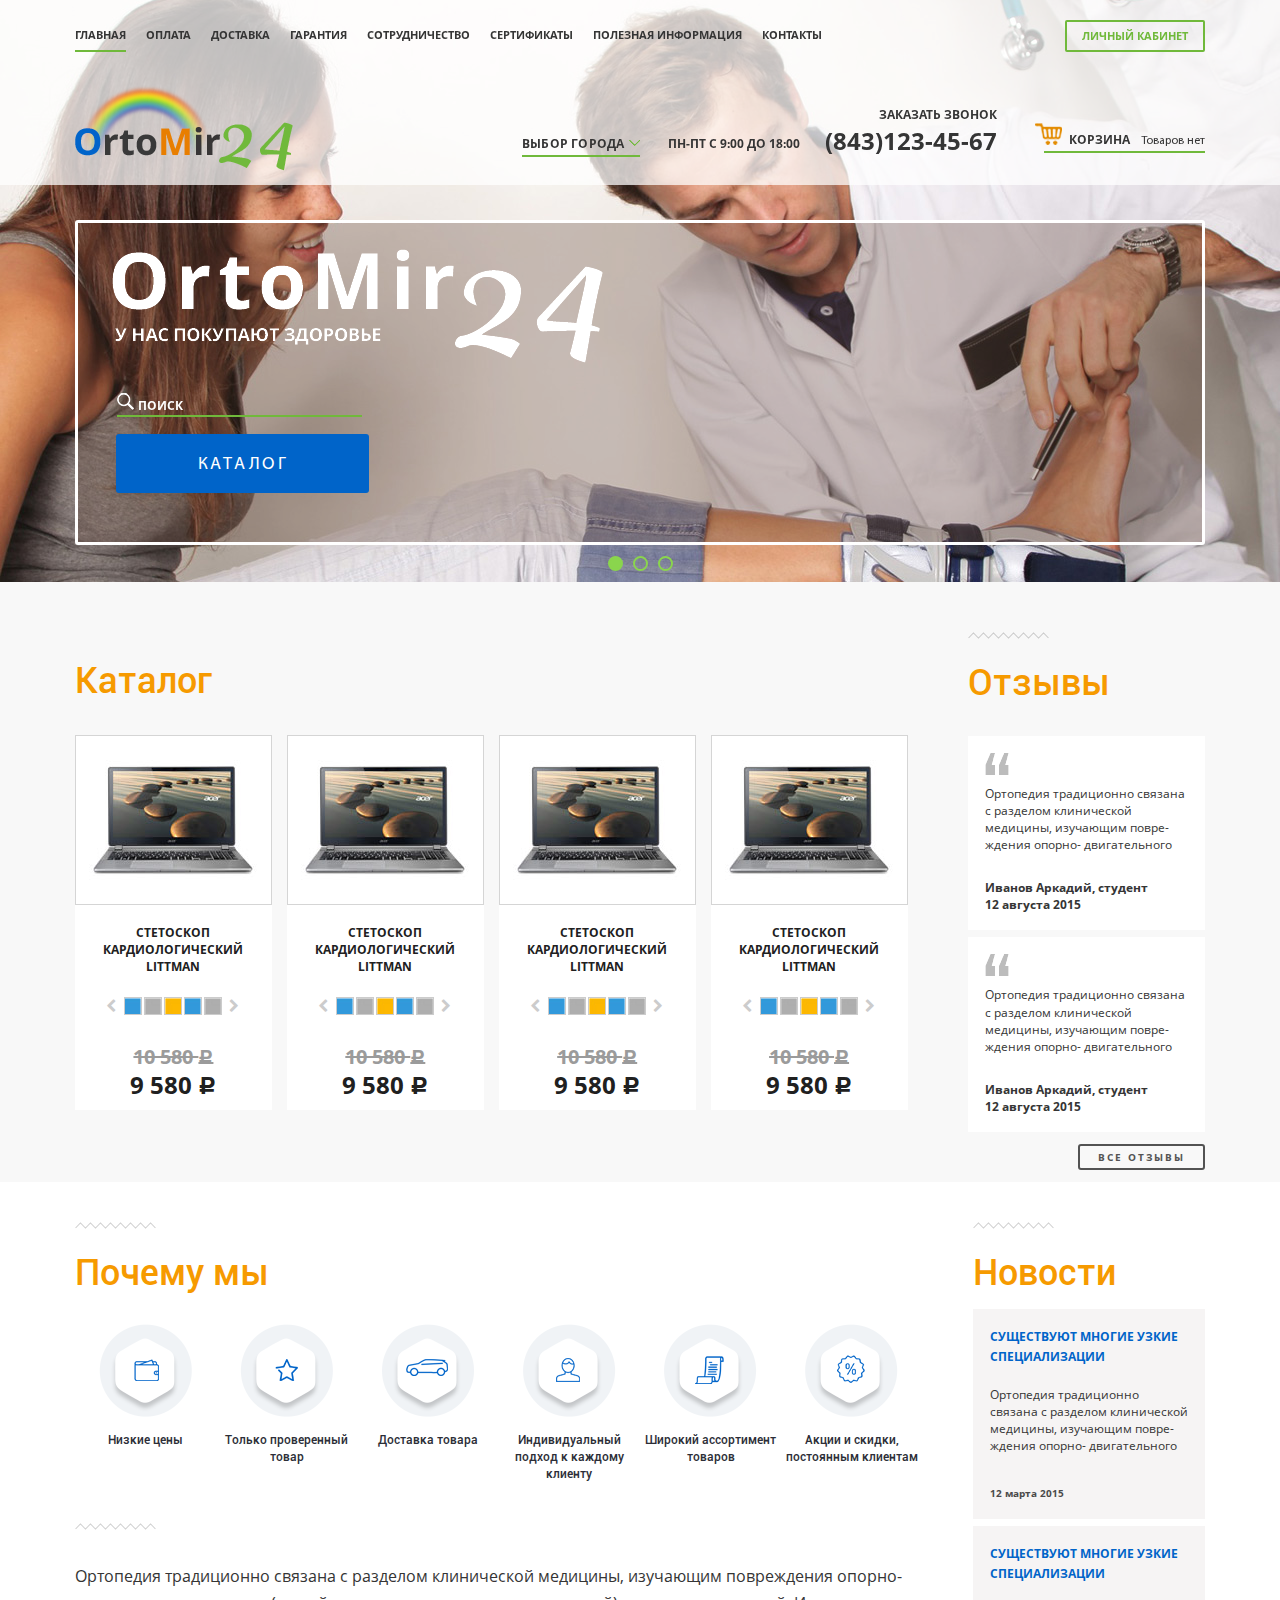
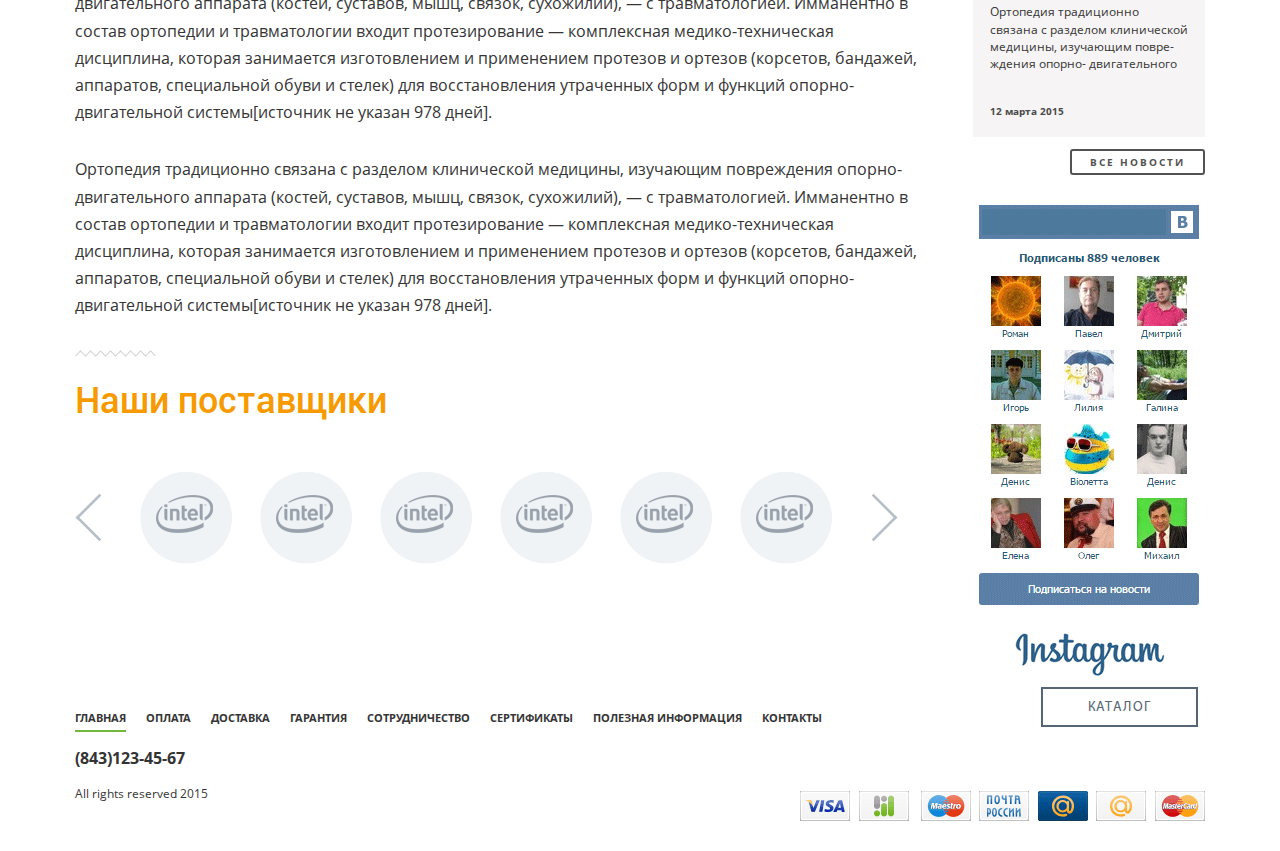
<file: index.html>
<!doctype html>
<html lang="ru">
<head>
	<meta charset="utf-8">
	<!--[if lt IE 9]>
		<script src="http://html5shiv.googlecode.com/svn/trunk/html5.js"></script>
		<script src="https://oss.maxcdn.com/respond/1.4.2/respond.min.js"></script>
	<![endif]-->
	<title>main</title>
	<meta http-equiv="X-UA-Compatible" content="IE=edge">
	<meta name="keywords" content="" >
	<meta name="description" content="">
	<meta name="viewport" content="width=device-width, initial-scale=1">
	<link rel="stylesheet" href="css/reset.css">
	<link rel="stylesheet" href="lib/bootstrap/css/bootstrap.css">
	<link rel="stylesheet" href="lib/owl.carousel/owl.carousel.css">
	<link rel="stylesheet" href="lib/jquery.bxslider/jquery.bxslider.css">
	<link rel="stylesheet" href="fonts/font-awesome/css/font-awesome.css">
	<link rel="stylesheet" href="css/fonts.css">
	<link rel="stylesheet" href="css/main.css">
	<link rel="stylesheet" href="css/media.css">
	<script src="js/modernizr-2.8.3.min.js"></script>	
</head>
<body>

<div class="main-slider hidden-xs">
	<ul class="bxslider slider-bx">
	   <li>
	   	<div class="main-slider-img" style="background-image: url(images/banner.jpg)"></div>
	   </li>
	   <li>
	   	<div class="main-slider-img" style="background-image: url(images/banner.jpg)"></div>
	   </li>
	   <li>
	   	<div class="main-slider-img" style="background-image: url(images/banner.jpg)"></div>
	   </li>
	</ul>
</div>

<header class="header">
	<div class="container">
		<div class="row">
			<div class="top-panel">
				<nav class="navbar navbar-default">
					  <div class="container-fluid">
					    <div class="row">
					    	<div class="navbar-header">
					    	  <button type="button" class="navbar-toggle collapsed" data-toggle="collapse" data-target="#bs-example-navbar-collapse-1" aria-expanded="false">
					    	    <span>Меню</span>
					    	  </button>
					    	</div>
					    	<div class="collapse navbar-collapse" id="bs-example-navbar-collapse-1">
					    	  <ul class="nav navbar-nav">
					    	     <li class="active"><a href="#">главная</a></li>
					    	     <li><a href="#">оплата</a></li>
					    	     <li><a href="#">доставка</a></li>
					    	     <li><a href="#">гарантия</a></li>
					    	     <li><a href="#">сотрудничество</a></li>
					    	     <li><a href="#">Сертификаты</a></li>
					    	     <li><a href="#">Полезная информация </a></li>
					    	     <li><a href="#">Контакты</a></li>
					    	  </ul>
					    	</div><!-- /.navbar-collapse -->
					    	<div class="cabinet-link">
					    		<p class="city visible-xs">выбор города</p>
								<a href="#" class="cab">личный кабинет</a>
								<div class="basket visible-sm visible-xs">
									<a href="">Товаров нет</a>
								</div>
							</div>
					    </div>
					  </div><!-- /.container-fluid -->
					</nav>
			</div>
			<div class="bottom-panel clearfix">
				<div class="logo">
					<a href="#"><img src="images/logo.png" height="86" width="218" alt=""></a>
				</div>
				<div class="header_right">
					<p class="city hidden-xs">выбор города</p>
					<p class="grafik hidden-xs">ПН-ПТ с 9:00 до 18:00</p>
					<div class="phone">
						<a href="#">заказать звонок</a>
						<p>(843)123-45-67 </p>
					</div>
					<div class="basket hidden-sm hidden-xs">
						<a href=""><span class="basket-title">корзина</span> Товаров нет</a>
					</div>
				</div>
			</div>
		</div>
	</div>
</header><!-- header -->

<div class="main-content mobile-content visible-xs">
	<div class="container">
		<div class="row">
			<div class="top_content">
				<nav class="menu hidden-xs">
					<div class="dropdown catalog-drop">
					   <button id="dLabel" class="catalog-toogle" type="button" data-toggle="dropdown" aria-haspopup="true" aria-expanded="false">
					    каталог товара
					  </button>
					  <ul class="dropdown-menu catalog-dropdown" aria-labelledby="dLabel">
					  		<li class="with-drop">
					  			<a href="#">New Balance 574 Pique Polo</a>
					  			<ul class="drop-child">
					  				<li>
					  					<a href="#">New Balance 574 Pique Polo</a>
					  					<ul class="third-level">
					  						<li><a href="#">Balance 530 90's Running</a></li>
					  						<li><a href="#">New Balance 574 Pique Polo</a></li>
					  						<li><a href="#">Balance 530 90's Running</a></li>
					  					</ul>
					  				</li>
					  				<li>
					  					<a href="#">New Balance 574 Pique Polo</a>
					  					<ul class="third-level">
					  						<li><a href="#">Balance 530 90's Running</a></li>
					  						<li><a href="#">New Balance 574 Pique Polo</a></li>
					  						<li><a href="#">Balance 530 90's Running</a></li>
					  					</ul>
					  				</li>
					  			</ul>
					  		</li>
					  		<li><a href="#">Balance 530 90's Running</a></li>
					  		<li><a href="#">New Balance 574 Pique Polo</a></li>
					  		<li><a href="#">Balance 530 90's Running</a></li>
					  </ul>
					</div>
				</nav>

				<nav class="menu visible-xs">
					<div class="dropdown">
					   <button class="catalog-toogle mobile-catalog-toogle">
					    каталог товара
					  </button>
					  <ul class="catalog-dropdown mobile-cat-drop">
					  		<li class="with-drop">
					  			<a data-toggle="collapse" href="#drop-child" aria-expanded="false" aria-controls="collapseExample">New Balance 574 Pique Polo</a>
					  			<ul class="drop-child collapse" id="drop-child">
					  				<li>
					  					<a href="#" >New Balance 574 Pique Polo</a>
					  					<ul class="third-level">
					  						<li><a href="#">Balance 530 90's Running</a></li>
					  						<li><a href="#">New Balance 574 Pique Polo</a></li>
					  						<li><a href="#">Balance 530 90's Running</a></li>
					  					</ul>
					  				</li>
					  				<li>
					  					<a href="#">New Balance 574 Pique Polo</a>
					  					<ul class="third-level">
					  						<li><a href="#">Balance 530 90's Running</a></li>
					  						<li><a href="#">New Balance 574 Pique Polo</a></li>
					  						<li><a href="#">Balance 530 90's Running</a></li>
					  					</ul>
					  				</li>
					  			</ul>
					  		</li>
					  		<li><a href="#">Balance 530 90's Running</a></li>
					  		<li><a href="#">New Balance 574 Pique Polo</a></li>
					  		<li><a href="#">Balance 530 90's Running</a></li>
					  </ul>
					</div>
				</nav>
				<div class="search">
					<form>
						<input type="text" placeholder="Поиск" class="in-search">
						<input type="submit" value="" class="s-search">
					</form>
				</div>
			</div>
		</div>
	</div>
</div>

<section class="mobile-slider visible-xs">
	<div class="container">
		<div class="row">
			<ul class="bxslider mobile-bx">
			   <li>
			   	<div class="mobile-slider-img" style="background-image: url(images/mobile-img.jpg)"></div>
			   </li>
			   <li>
			   	<div class="mobile-slider-img" style="background-image: url(images/mobile-img.jpg)"></div>
			   </li>
			   <li>
			   	<div class="mobile-slider-img" style="background-image: url(images/mobile-img.jpg)"></div>
			   </li>
			</ul>
		</div>
	</div>
</section>

<section class="big-search hidden-xs">
	<div class="container">
		<div class="row">
			<div class="big-search-block">
				<h1><img src="images/24.png" alt=""></h1>
				<div class="home_search">
					<form>
						<input type="image" src="images/search.png">
						<input type="text" placeholder="ПОИСК">
					</form>
				</div>
				<a href="" class="catalog-link">Каталог</a>
			</div>
		</div>
	</div>
</section>

<section class="home_content home_catalog">
	<div class="container">
		<div class="row">
			<div class="col-md-9 col-sm-12">
				<div class="row">
					<div class="home_left">
						<h2>Каталог</h2>
						<div class="items catalog clearfix">
							<div class="col-lg-3 col-sm-4 col-xs-6 col-530">
								<div class="row">
									<div class="item-container">
										<div class="item-block">
											<div class="item-img">
												<div class="block-vertical">
													<img src="images/product.jpg" height="168" width="168" alt="">
												</div>
											</div>
											<div class="item-content">
												<div class="catalog_title">
													<div class="block-vertical">Cтетоскоп <br>Кардиологический <br>Littman</div>
												</div>
												<div class="visible-collapse">
													<div class="choice-block">
														<div class="choice-color">
															<div class="color" class="owl-carousel owl-theme">
																  <div class="item">
																  		<img src="images/color1.jpg" height="18" width="18" alt="">
																  </div>
																  <div class="item">
																  		<img src="images/color2.jpg" height="18" width="18" alt="">
																  </div>
																  <div class="item">
																  		<img src="images/color3.jpg" height="18" width="18" alt="">
																  </div>
																  <div class="item">
																  		<img src="images/color1.jpg" height="18" width="18" alt="">
																  </div>
																  <div class="item">
																  		<img src="images/color2.jpg" height="18" width="18" alt="">
																  </div>
																  <div class="item">
																  		<img src="images/color3.jpg" height="18" width="18" alt="">
																  </div>
															</div>
															<div class="customNavigation">
																 <a class="prev-btn">
																 	<i class="fa fa-chevron-left"></i>
																 </a>
																 <a class="next-btn">
																 	<i class="fa fa-chevron-right"></i>
																 </a>
															</div>
														</div>
													</div>
													<p class="old_price">10 580 <span class="rub">c</span></p>
													<p class="price">9 580 <span class="rub">c</span></p>
												
													<div class="input">
														<span class="minus"></span>
														<input type="text" value="1">
														<span class="plus"></span>
													</div>
												</div>
												<div class="add-basket">
													<div class="add-basket-block">
														<a href="#" class="basket-link">в корзину</a>
														<a href="#" class="compare">сравнить</a>
													</div>
												</div>
											</div>
										</div>
									</div>
								</div>
							</div>
							<div class="col-lg-3 col-sm-4 col-xs-6 my-hidden">
								<div class="row">
									<div class="item-container">
										<div class="item-block">
											<div class="item-img">
												<div class="block-vertical">
													<img src="images/product.jpg" height="168" width="168" alt="">
												</div>
											</div>
											<div class="item-content">
												<div class="catalog_title">
													<div class="block-vertical">Cтетоскоп <br>Кардиологический <br>Littman</div>
												</div>
												<div class="visible-collapse">
													<div class="choice-block">
														<div class="choice-color">
															<div class="color" class="owl-carousel owl-theme">
																  <div class="item">
																  		<img src="images/color1.jpg" height="18" width="18" alt="">
																  </div>
																  <div class="item">
																  		<img src="images/color2.jpg" height="18" width="18" alt="">
																  </div>
																  <div class="item">
																  		<img src="images/color3.jpg" height="18" width="18" alt="">
																  </div>
																  <div class="item">
																  		<img src="images/color1.jpg" height="18" width="18" alt="">
																  </div>
																  <div class="item">
																  		<img src="images/color2.jpg" height="18" width="18" alt="">
																  </div>
																  <div class="item">
																  		<img src="images/color3.jpg" height="18" width="18" alt="">
																  </div>
															</div>
															<div class="customNavigation">
																 <a class="prev-btn">
																 	<i class="fa fa-chevron-left"></i>
																 </a>
																 <a class="next-btn">
																 	<i class="fa fa-chevron-right"></i>
																 </a>
															</div>
														</div>
													</div>
													<p class="old_price">10 580 <span class="rub">c</span></p>
													<p class="price">9 580 <span class="rub">c</span></p>
												
													<div class="input">
														<span class="minus"></span>
														<input type="text" value="1">
														<span class="plus"></span>
													</div>
												</div>
												<div class="add-basket">
													<div class="add-basket-block">
														<a href="#" class="basket-link">в корзину</a>
														<a href="#" class="compare">сравнить</a>
													</div>
												</div>
											</div>
										</div>
									</div>
								</div>
							</div>
							<div class="col-lg-3 col-sm-4 hidden-xs">
								<div class="row">
									<div class="item-container">
										<div class="item-block">
											<div class="item-img">
												<div class="block-vertical">
													<img src="images/product.jpg" height="168" width="168" alt="">
												</div>
											</div>
											<div class="item-content">
												<div class="catalog_title">
													<div class="block-vertical">Cтетоскоп <br>Кардиологический <br>Littman</div>
												</div>
												<div class="visible-collapse">
													<div class="choice-block">
														<div class="choice-color">
															<div class="color" class="owl-carousel owl-theme">
																  <div class="item">
																  		<img src="images/color1.jpg" height="18" width="18" alt="">
																  </div>
																  <div class="item">
																  		<img src="images/color2.jpg" height="18" width="18" alt="">
																  </div>
																  <div class="item">
																  		<img src="images/color3.jpg" height="18" width="18" alt="">
																  </div>
																  <div class="item">
																  		<img src="images/color1.jpg" height="18" width="18" alt="">
																  </div>
																  <div class="item">
																  		<img src="images/color2.jpg" height="18" width="18" alt="">
																  </div>
																  <div class="item">
																  		<img src="images/color3.jpg" height="18" width="18" alt="">
																  </div>
															</div>
															<div class="customNavigation">
																 <a class="prev-btn">
																 	<i class="fa fa-chevron-left"></i>
																 </a>
																 <a class="next-btn">
																 	<i class="fa fa-chevron-right"></i>
																 </a>
															</div>
														</div>
													</div>
													<p class="old_price">10 580 <span class="rub">c</span></p>
													<p class="price">9 580 <span class="rub">c</span></p>
												
													<div class="input">
														<span class="minus"></span>
														<input type="text" value="1">
														<span class="plus"></span>
													</div>
												</div>
												<div class="add-basket">
													<div class="add-basket-block">
														<a href="#" class="basket-link">в корзину</a>
														<a href="#" class="compare">сравнить</a>
													</div>
												</div>
											</div>
										</div>
									</div>
								</div>
							</div>
							<div class="col-lg-3 hidden-md hidden-sm hidden-xs">
								<div class="row">
									<div class="item-container">
										<div class="item-block">
											<div class="item-img">
												<div class="block-vertical">
													<img src="images/product.jpg" height="168" width="168" alt="">
												</div>
											</div>
											<div class="item-content">
												<div class="catalog_title">
													<div class="block-vertical">Cтетоскоп <br>Кардиологический <br>Littman</div>
												</div>
												<div class="visible-collapse">
													<div class="choice-block">
														<div class="choice-color">
															<div class="color" class="owl-carousel owl-theme">
																  <div class="item">
																  		<img src="images/color1.jpg" height="18" width="18" alt="">
																  </div>
																  <div class="item">
																  		<img src="images/color2.jpg" height="18" width="18" alt="">
																  </div>
																  <div class="item">
																  		<img src="images/color3.jpg" height="18" width="18" alt="">
																  </div>
																  <div class="item">
																  		<img src="images/color1.jpg" height="18" width="18" alt="">
																  </div>
																  <div class="item">
																  		<img src="images/color2.jpg" height="18" width="18" alt="">
																  </div>
																  <div class="item">
																  		<img src="images/color3.jpg" height="18" width="18" alt="">
																  </div>
															</div>
															<div class="customNavigation">
																 <a class="prev-btn">
																 	<i class="fa fa-chevron-left"></i>
																 </a>
																 <a class="next-btn">
																 	<i class="fa fa-chevron-right"></i>
																 </a>
															</div>
														</div>
													</div>
													<p class="old_price">10 580 <span class="rub">c</span></p>
													<p class="price">9 580 <span class="rub">c</span></p>
												
													<div class="input">
														<span class="minus"></span>
														<input type="text" value="1">
														<span class="plus"></span>
													</div>
												</div>
												<div class="add-basket">
													<div class="add-basket-block">
														<a href="#" class="basket-link">в корзину</a>
														<a href="#" class="compare">сравнить</a>
													</div>
												</div>
											</div>
										</div>
									</div>
								</div>
							</div>
						</div>
					</div>
				</div>
			</div>
			<div class="col-md-3 col-sm-4 hidden-sm hidden-xs">
				<div class="row">
					<div class="home_right">
						<h2 class="main-h2">Отзывы</h2>
						<div class="reviews">
							<div class="review">
								<p>Ортопедия традиционно связана с разделом клинической медицины, изучающим повре- ждения опорно- двигательного </p>
								<span>Иванов Аркадий, студент<br>12 августа 2015</span>
							</div>
							<div class="review">
								<p>Ортопедия традиционно связана с разделом клинической медицины, изучающим повре- ждения опорно- двигательного </p>
								<span>Иванов Аркадий, студент<br>12 августа 2015</span>
							</div>
							<a href="#" class="all_review">все отзывы</a>
							<div class="clear"></div>
						</div>
					</div>
				</div>
			</div>
		</div>
	</div>
</section>

<section class="second_content">
	<div class="container">
		<div class="row">
			<div class="col-md-9 col-sm-12">
				<div class="row">
					<div class="why-we">
						<h2 class="main-h2">Почему мы</h2>
						<div class="why-we-container clearfix">
							<div class="col-sm-2 col-xs-4">
								<div class="row">
									<div class="why-we-block">
										<div class="why-icon icon1"></div>
										<div class="title">Низкие цены</div>
									</div>
								</div>
							</div>
							<div class="col-sm-2 col-xs-4">
								<div class="row">
									<div class="why-we-block">
										<div class="why-icon icon2"></div>
										<div class="title">Только проверенный товар</div>
									</div>
								</div>
							</div>
							<div class="col-sm-2 col-xs-4">
								<div class="row">
									<div class="why-we-block">
										<div class="why-icon icon3"></div>
										<div class="title">Доставка товара</div>
									</div>
								</div>
							</div>
							<div class="col-sm-2 col-xs-4">
								<div class="row">
									<div class="why-we-block">
										<div class="why-icon icon4"></div>
										<div class="title">Индивидуальный подход к каждому клиенту</div>
									</div>
								</div>
							</div>
							<div class="col-sm-2 col-xs-4">
								<div class="row">
									<div class="why-we-block">
										<div class="why-icon icon5"></div>
										<div class="title">Широкий ассортимент товаров</div>
									</div>
								</div>
							</div>
							<div class="col-sm-2 col-xs-4">
								<div class="row">
									<div class="why-we-block">
										<div class="why-icon icon6"></div>
										<div class="title">Акции и скидки, постоянным клиентам</div>
									</div>
								</div>
							</div>
						</div><!-- why we container -->

						<div class="screen-container clearfix visible-sm visible-xs">
							<div class="col-sm-8">
								<div class="row">
									<div class="screen-review">
										<header>
											<h2 class="main-h2">Отзывы</h2>
											<a href="#" class="all_review">все отзывы</a>
										</header>
										<div class="reviews clearfix">
											<div class="col-xs-6">
												<div class="row">
													<div class="review">
														<p>Ортопедия традиционно связана с разделом клинической медицины, изучающим повре- ждения опорно- двигательного </p>
														<span>Иванов Аркадий, студент<br>12 августа 2015</span>
													</div>
												</div>
											</div>
											<div class="col-xs-6">
												<div class="row">
													<div class="review">
														<p>Ортопедия традиционно связана с разделом клинической медицины, изучающим повре- ждения опорно- двигательного </p>
														<span>Иванов Аркадий, студент<br>12 августа 2015</span>
													</div>
												</div>
											</div>
											<div class="clear"></div>
										</div>
									</div>
									<div class="screen-news">
										<header>
											<h2 class="main-h2">Новости</h2>
											<a href="#" class="all_review">Все новости</a>
										</header>
										<div class="news clearfix">
											<div class="col-xs-6">
												<div class="row">
													<div class="new">
														<a href="#">Существуют многие узкие специализации</a>
														<p>Ортопедия традиционно связана с разделом клинической медицины, изучающим повре- ждения опорно- двигательного </p>
														<span class="date">12 марта 2015</span>
													</div>
												</div>
											</div>
											<div class="col-xs-6">
												<div class="row">
													<div class="new">
														<a href="#">Существуют многие узкие специализации</a>
														<p>Ортопедия традиционно связана с разделом клинической медицины, изучающим повре- ждения опорно- двигательного </p>
														<span class="date">12 марта 2015</span>
													</div>
												</div>
											</div>
											<div class="clear"></div>
											<div class="soc hidden-sm hidden-xs">
												<img src="images/soc.png" alt="">
											</div>
										</div>
									</div>
								</div>
							</div>
							<div class="col-sm-4 visible-sm visible-xs">
								<div class="row">
									<div class="soc">
										<img src="images/soc.png" alt="">
									</div>
								</div>
							</div>
						</div>

						<div class="text-container hidden-xs">
							<p>Ортопедия традиционно связана с разделом клинической медицины, изучающим повреждения опорно-двигательного аппарата (костей, суставов, мышц, связок, сухожилий), — с травматологией. Имманентно в состав ортопедии и травматологии входит протезирование — комплексная медико-техническая дисциплина, которая занимается изготовлением и применением протезов и ортезов (корсетов, бандажей, аппаратов, специальной обуви и стелек) для восстановления утраченных форм и функций опорно-двигательной системы[источник не указан 978 дней].</p>
							<p>
								Ортопедия традиционно связана с разделом клинической медицины, изучающим повреждения опорно-двигательного аппарата (костей, суставов, мышц, связок, сухожилий), — с травматологией. Имманентно в состав ортопедии и травматологии входит протезирование — комплексная медико-техническая дисциплина, которая занимается изготовлением и применением протезов и ортезов (корсетов, бандажей, аппаратов, специальной обуви и стелек) для восстановления утраченных форм и функций опорно-двигательной системы[источник не указан 978 дней].
							</p>
						</div>
						<div class="our_suppliers">
							<h2 class="main-h2">Наши поставщики</h2>
							<div class="suppliers-slider">
								<div id="suppliers" class="owl-carousel owl-theme">
								   <div class="item">
								   	<img src="images/intel.png" height="93" width="93" alt="">
								   </div>
								   <div class="item">
								   	<img src="images/intel.png" height="93" width="93" alt="">
								   </div>
								   <div class="item">
								   	<img src="images/intel.png" height="93" width="93" alt="">
								   </div>
								   <div class="item">
								   	<img src="images/intel.png" height="93" width="93" alt="">
								   </div>
								   <div class="item">
								   	<img src="images/intel.png" height="93" width="93" alt="">
								   </div>
								   <div class="item">
								   	<img src="images/intel.png" height="93" width="93" alt="">
								   </div>
								   <div class="item">
								   	<img src="images/intel.png" height="93" width="93" alt="">
								   </div>
								   <div class="item">
								   	<img src="images/intel.png" height="93" width="93" alt="">
								   </div>
								   <div class="item">
								   	<img src="images/intel.png" height="93" width="93" alt="">
								   </div>
								   <div class="item">
								   	<img src="images/intel.png" height="93" width="93" alt="">
								   </div>
								</div>
								<div class="customNavigation">
								   <a class="prev" id="prev-suppliers">
								   	<img src="images/left.png" height="49" width="27" alt="">
								   </a>
								   <a class="next" id="next-suppliers">
								   	<img src="images/right.png" height="49" width="27" alt="">
								   </a>
								</div>
							</div>
						</div>
						<div class="text-container visible-xs">
							<p>Ортопедия традиционно связана с разделом клинической медицины, изучающим повреждения опорно-двигательного аппарата (костей, суставов, мышц, связок, сухожилий), — с травматологией. Имманентно в состав ортопедии и травматологии входит протезирование — комплексная медико-техническая дисциплина, которая занимается изготовлением и применением протезов и ортезов (корсетов, бандажей, аппаратов, специальной обуви и стелек) для восстановления утраченных форм и функций опорно-двигательной системы[источник не указан 978 дней].</p>
						</div>
					</div>
				</div>
			</div>
			<div class="col-md-3 col-sm-4 hidden-sm hidden-xs">
				<div class="row">
					<div class="news-container">
						<h2 class="main-h2">Новости</h2>
						<div class="news">
							<div class="new">
								<a href="#">Существуют многие узкие специализации</a>
								<p>Ортопедия традиционно связана с разделом клинической медицины, изучающим повре- ждения опорно- двигательного </p>
								<span class="date">12 марта 2015</span>
							</div>
							<div class="new">
								<a href="#">Существуют многие узкие специализации</a>
								<p>Ортопедия традиционно связана с разделом клинической медицины, изучающим повре- ждения опорно- двигательного </p>
								<span class="date">12 марта 2015</span>
							</div>
							<a href="#" class="all_review">Все новости</a>
							<div class="clear"></div>
							<div class="soc">
								<img src="images/soc.png" alt="">
							</div>
						</div>
					</div>
				</div>
			</div>
		</div>
	</div>
</section>

<div class="mobile-links visible-xs">
	<div class="container">
		<div class="row">
			<a href="#" class="mobile-cat-link">каталог</a>
		</div>
	</div>
</div>

<footer class="footer">
	<div class="container">
		<div class="row">
			<div class="bottom_menu">
				<ul>
					<li><a class="active" href="">Главная</a></li>
					<li><a href="">Оплата</a></li>
					<li><a href="">Доставка</a></li>
					<li><a href="">Гарантия</a></li>
					<li><a href="">Сотрудничество</a></li>
					<li><a href="">Сертификаты</a></li>
					<li><a href="">Полезная информация</a></li>
					<li><a href="">Контакты</a></li>
				</ul>
			</div>
			<div class="bottom_link hidden-xs">
				<a href="">КаТАЛОГ</a>
			</div>
			<div class="clear"></div>
			<div class="foot-tel">(843)123-45-67</div>
			<div class="copy hidden-xs">All rights reserved 2015</div>
			<div class="payment">
				<img src="images/payment.png" alt="">
			</div>
			<div class="copy visible-xs">All rights reserved 2015</div>

			<div class="clear"></div>
		</div>
	</div>
</footer>

<a class="up_btn"></a>


<script src="js/jquery.js"></script>
<script src="lib/bootstrap/js/bootstrap.min.js"></script>
<script src="lib/owl.carousel/owl.carousel.min.js"></script>
<script src="lib/jquery.bxslider/jquery.bxslider.min.js"></script>
<script src="js/carousel.js"></script>
<script>
	$('.slider-bx').bxSlider({
	  mode: 'fade',
	  captions: false,
	  controls: false
	});
	$('.mobile-bx').bxSlider({
	  mode: 'fade',
	  captions: false,
	  controls: false
	});
</script>
<script src="js/script.js"></script>
</body>
</html>
</file>
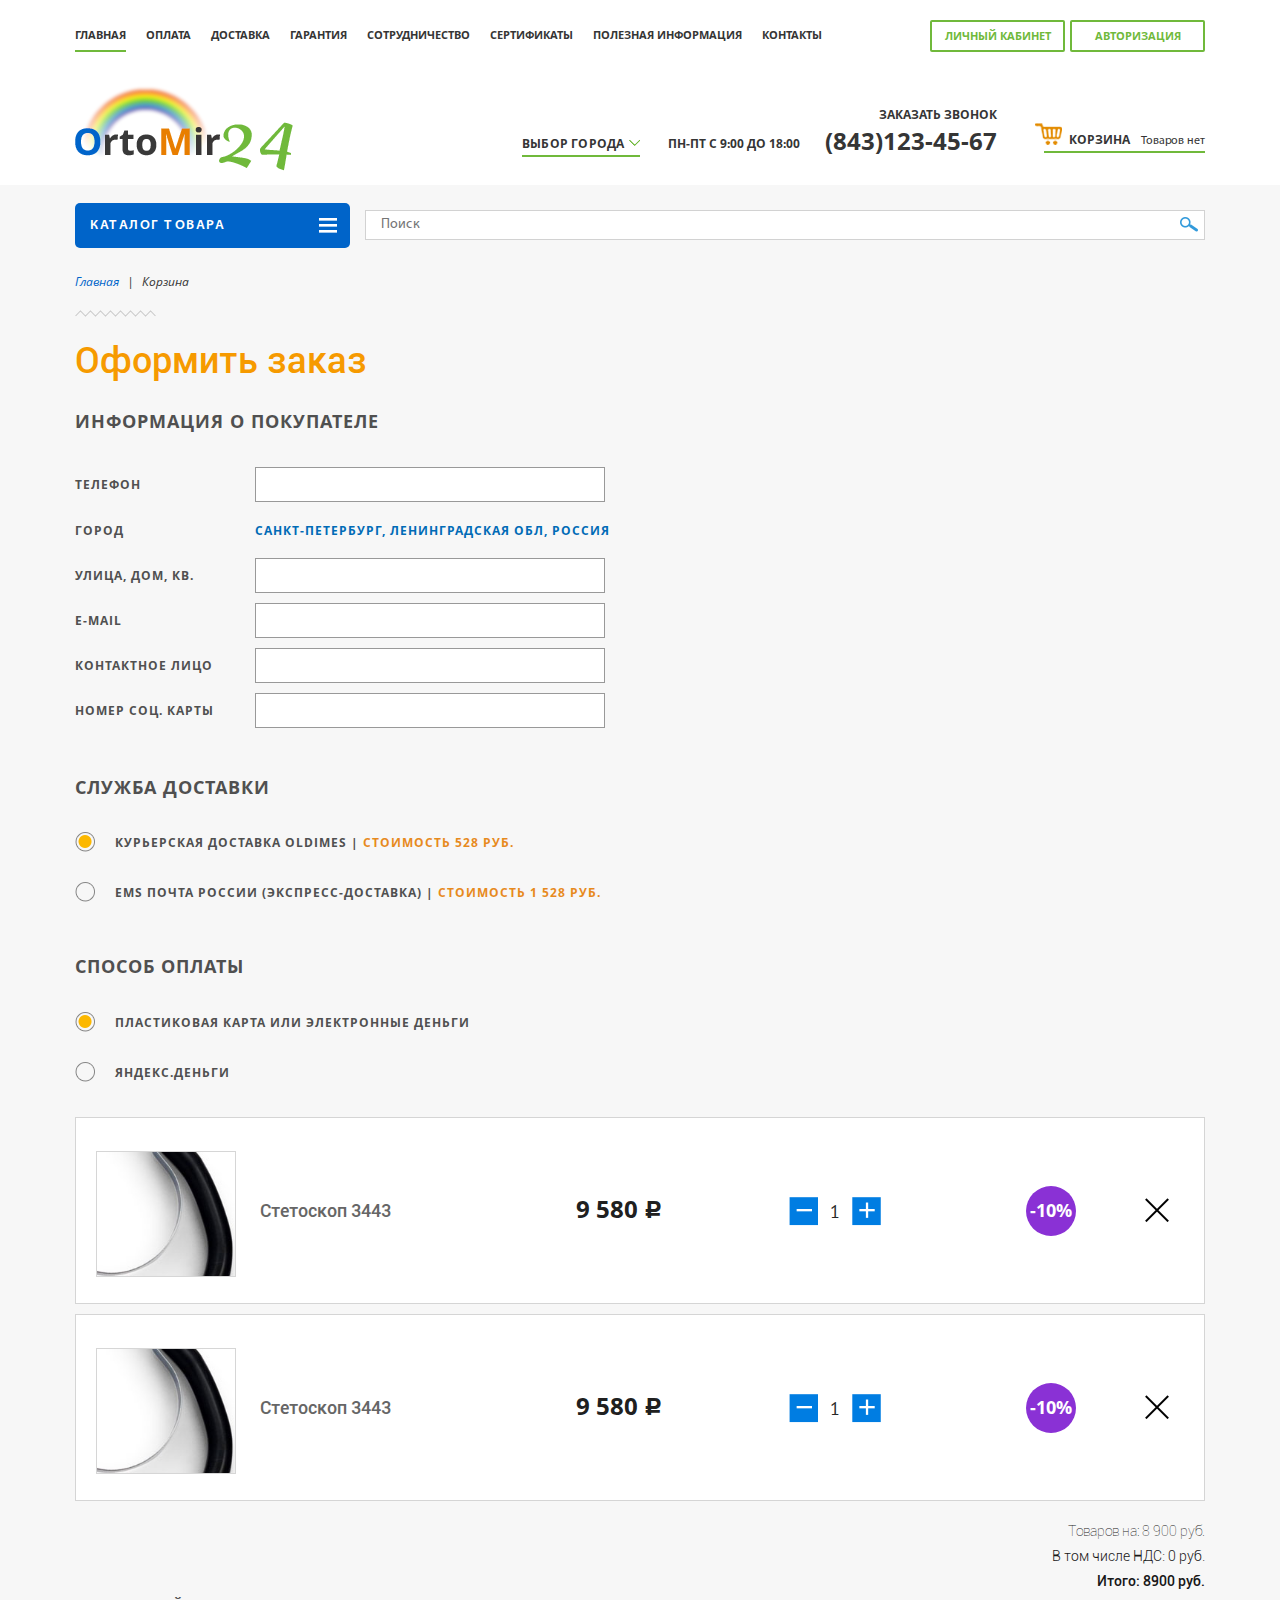
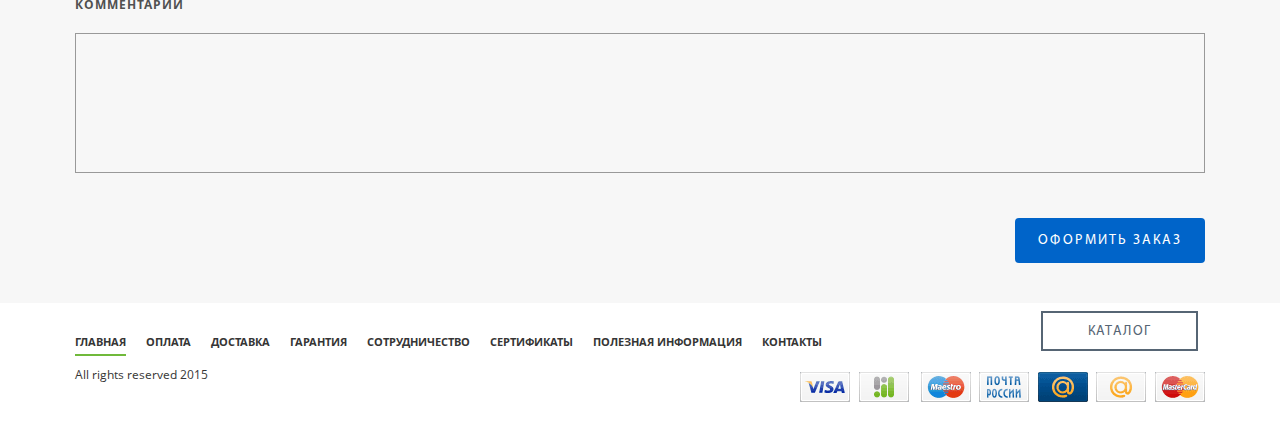
<file: basket.html>
<!doctype html>
<html lang="ru">
<head>
	<meta charset="utf-8">
	<!--[if lt IE 9]>
		<script src="http://html5shiv.googlecode.com/svn/trunk/html5.js"></script>
		<script src="https://oss.maxcdn.com/respond/1.4.2/respond.min.js"></script>
	<![endif]-->
	<title>basket</title>
	<meta http-equiv="X-UA-Compatible" content="IE=edge">
	<meta name="keywords" content="" >
	<meta name="description" content="">
	<meta name="viewport" content="width=device-width, initial-scale=1">
	<link rel="stylesheet" href="css/reset.css">
	<link rel="stylesheet" href="lib/bootstrap/css/bootstrap.css">
	<link rel="stylesheet" href="css/fonts.css">
	<link rel="stylesheet" href="css/main.css">
	<link rel="stylesheet" href="css/media.css">
	<script src="js/modernizr-2.8.3.min.js"></script>	
</head>
<body>
<header class="header">
	<div class="container">
		<div class="row">
			<div class="top-panel">
				<nav class="navbar navbar-default">
					  <div class="container-fluid">
					    <div class="row">
					    	<div class="navbar-header">
					    	  <button type="button" class="navbar-toggle collapsed" data-toggle="collapse" data-target="#bs-example-navbar-collapse-1" aria-expanded="false">
					    	    <span>Меню</span>
					    	  </button>
					    	</div>
					    	<div class="collapse navbar-collapse" id="bs-example-navbar-collapse-1">
					    	  <ul class="nav navbar-nav">
					    	     <li class="active"><a href="#">главная</a></li>
					    	     <li><a href="#">оплата</a></li>
					    	     <li><a href="#">доставка</a></li>
					    	     <li><a href="#">гарантия</a></li>
					    	     <li><a href="#">сотрудничество</a></li>
					    	     <li><a href="#">Сертификаты</a></li>
					    	     <li><a href="#">Полезная информация </a></li>
					    	     <li><a href="#">Контакты</a></li>
					    	  </ul>
					    	</div><!-- /.navbar-collapse -->
					    	<div class="cabinet-link second-cabinet third-cabinet clearfix">
								<a href="#" class="cab">личный кабинет</a>
								<a class="authorization" id="author" data-target="#" data-toggle="dropdown" role="button" aria-haspopup="true" aria-expanded="false">авторизация</a>
								<div class="clear"></div>
								<p class="city visible-xs">выбор города</p>
								<div class="basket visible-sm visible-xs">
									<a href="">Товаров нет</a>
								</div>
								 <div class="dropdown-menu author-drop" aria-labelledby="author">
							   	<form>
							   		<fieldset>
							   			<div class="author-block">
							   				<input type="text" placeholder="логин">
							   			</div>
							   			<div class="author-block">
							   				<input type="password" placeholder="пароль">
							   			</div>
							   			<div class="author-block forgot-block">
							   				<a href="#">Забыли пароль?</a>
							   			</div>
							   			<div class="author-block">	
							   				<input type="submit" value="войти" class="enter-submit"> 
							   			</div>
							   		</fieldset>
							   	</form>
							  </div>
							</div>
					    </div>
					  </div><!-- /.container-fluid -->
					</nav>
			</div>
			<div class="bottom-panel clearfix">
				<div class="logo">
					<a href="#"><img src="images/logo.png" height="86" width="218" alt=""></a>
				</div>
				<div class="header_right">
					<p class="city hidden-xs">выбор города</p>
					<p class="grafik hidden-xs">ПН-ПТ с 9:00 до 18:00</p>
					<div class="phone">
						<a href="#">заказать звонок</a>
						<p>(843)123-45-67 </p>
					</div>
					<div class="basket hidden-sm hidden-xs">
						<a href=""><span class="basket-title">корзина</span> Товаров нет</a>
					</div>
				</div>
			</div>
		</div>
	</div>
</header><!-- header -->

<div class="main-content">
	<div class="container">
		<div class="row">
			<div class="top_content">
				<nav class="menu hidden-xs">
					<div class="dropdown catalog-drop">
					   <button id="dLabel" class="catalog-toogle" type="button" data-toggle="dropdown" aria-haspopup="true" aria-expanded="false">
					    каталог товара
					  </button>
					  <ul class="dropdown-menu catalog-dropdown" aria-labelledby="dLabel">
					  		<li class="with-drop">
					  			<a href="#">New Balance 574 Pique Polo</a>
					  			<ul class="drop-child">
					  				<li>
					  					<a href="#">New Balance 574 Pique Polo</a>
					  					<ul class="third-level">
					  						<li><a href="#">Balance 530 90's Running</a></li>
					  						<li><a href="#">New Balance 574 Pique Polo</a></li>
					  						<li><a href="#">Balance 530 90's Running</a></li>
					  					</ul>
					  				</li>
					  				<li>
					  					<a href="#">New Balance 574 Pique Polo</a>
					  					<ul class="third-level">
					  						<li><a href="#">Balance 530 90's Running</a></li>
					  						<li><a href="#">New Balance 574 Pique Polo</a></li>
					  						<li><a href="#">Balance 530 90's Running</a></li>
					  					</ul>
					  				</li>
					  			</ul>
					  		</li>
					  		<li><a href="#">Balance 530 90's Running</a></li>
					  		<li><a href="#">New Balance 574 Pique Polo</a></li>
					  		<li><a href="#">Balance 530 90's Running</a></li>
					  </ul>
					</div>
				</nav>

				<nav class="menu visible-xs">
					<div class="dropdown">
					   <button class="catalog-toogle mobile-catalog-toogle">
					    каталог товара
					  </button>
					  <ul class="catalog-dropdown mobile-cat-drop">
					  		<li class="with-drop">
					  			<a data-toggle="collapse" href="#drop-child" aria-expanded="false" aria-controls="collapseExample">New Balance 574 Pique Polo</a>
					  			<ul class="drop-child collapse" id="drop-child">
					  				<li>
					  					<a href="#" >New Balance 574 Pique Polo</a>
					  					<ul class="third-level">
					  						<li><a href="#">Balance 530 90's Running</a></li>
					  						<li><a href="#">New Balance 574 Pique Polo</a></li>
					  						<li><a href="#">Balance 530 90's Running</a></li>
					  					</ul>
					  				</li>
					  				<li>
					  					<a href="#">New Balance 574 Pique Polo</a>
					  					<ul class="third-level">
					  						<li><a href="#">Balance 530 90's Running</a></li>
					  						<li><a href="#">New Balance 574 Pique Polo</a></li>
					  						<li><a href="#">Balance 530 90's Running</a></li>
					  					</ul>
					  				</li>
					  			</ul>
					  		</li>
					  		<li><a href="#">Balance 530 90's Running</a></li>
					  		<li><a href="#">New Balance 574 Pique Polo</a></li>
					  		<li><a href="#">Balance 530 90's Running</a></li>
					  </ul>
					</div>
				</nav>
				<div class="search">
					<form>
						<input type="text" placeholder="Поиск" class="in-search">
						<input type="submit" value="" class="s-search">
					</form>
				</div>
			</div>
			<div class="breadcrumb-container">
				<ol class="breadcrumb">
				   <li><a href="#">Главная</a></li>
				   <li class="active">Корзина</li>
				</ol>
			</div>
			<div class="get-order-container">
				<h2 class="main-h2">Оформить заказ</h2>
				<div class="info-about">
					<h4>информация о покупателе</h4>
					<div class="order-input">
						<label>телефон</label>
						<input type="text">
					</div>
					<div class="order-input order-city">
						<label>город</label>
						<span class="select-adress">Санкт-Петербург, Ленинградская обл, Россия</span>
					</div>
					<div class="order-input">
						<label>улица, дом, кв.</label>
						<input type="text">
					</div>
					<div class="order-input">
						<label>e-mail</label>
						<input type="text">
					</div>
					<div class="order-input">
						<label>контактное лицо</label>
						<input type="text">
					</div>
					<div class="order-input">
						<label>номер соц. карты</label>
						<input type="text">
					</div>
				</div>
				<div class="delivery-service">
					<h4>служба доставки</h4>
					<div class="del-variant">
						<div class="radioblock delivery-radio">
							<div class="radio del-radio active">Курьерская доставка Oldimes  | <span>стоимость  528 руб.</span></div>
							<div class="radio del-radio">EMS Почта России (экспресс-доставка)  | <span>стоимость  1 528 руб.</span></div>
							<input type="hidden">
						</div>
					</div>
					<div class="payment-var">
						<h4>способ оплаты</h4>
						<div class="radioblock delivery-radio">
							<div class="radio del-radio active">Пластиковая карта или электронные деньги</div>
							<div class="radio del-radio">Яндекс.Деньги</div>
							<input type="hidden">
						</div>
					</div>
					<div class="basket-container">
						<table>
							<tbody>
								<tr>
									<td>
										<div class="white-block">
											<div class="white-cell">
												<div class="basket-img">
													<img src="images/basket-img.jpg" height="167" width="186" alt="">
												</div>
											</div>
										</div>
									</td>
									<td>
										<div class="white-block">
											<div class="white-cell">
												<div class="name">
													Стетоскоп 3443
												</div>
											</div>
										</div>
									</td>
									<td>
										<div class="white-block">
											<div class="white-cell">
												<div class="price">
													9 580 <span class="rub">c</span>
												</div>
											</div>
										</div>
									</td>
									<td>
										<div class="white-block">
											<div class="white-cell">
												<div class="list-item-col">
													<div class="input">
														<span class="minus"></span>
														<input type="text" value="1" readonly="">
														<span class="plus"></span>
													</div>
												</div>
											</div>
										</div>
									</td>
									<td>
										<div class="white-block">
											<div class="white-cell">
												<div class="sale-basket"><div class="block-vertical">-10%</div></div>
											</div>
										</div>
									</td>
									<td>
										<div class="white-block">
											<div class="white-cell">
												<div class="delete">
													<img src="images/delete.png" height="25" width="24" alt="">
												</div>
											</div>
										</div>
									</td>
								</tr>
								<tr>
									<td>
										<div class="white-block">
											<div class="white-cell">
												<div class="basket-img">
													<img src="images/basket-img.jpg" height="167" width="186" alt="">
												</div>
											</div>
										</div>
									</td>
									<td>
										<div class="white-block">
											<div class="white-cell">
												<div class="name">
													Стетоскоп 3443
												</div>
											</div>
										</div>
									</td>
									<td>
										<div class="white-block">
											<div class="white-cell">
												<div class="price">
													9 580 <span class="rub">c</span>
												</div>
											</div>
										</div>
									</td>
									<td>
										<div class="white-block">
											<div class="white-cell">
												<div class="list-item-col">
													<div class="input">
														<span class="minus"></span>
														<input type="text" value="1" readonly="">
														<span class="plus"></span>
													</div>
												</div>
											</div>
										</div>
									</td>
									<td>
										<div class="white-block">
											<div class="white-cell">
												<div class="sale-basket"><div class="block-vertical">-10%</div></div>
											</div>
										</div>
									</td>
									<td>
										<div class="white-block">
											<div class="white-cell">
												<div class="delete">
													<img src="images/delete.png" height="25" width="24" alt="">
												</div>
											</div>
										</div>
									</td>
								</tr>
							</tbody>
						</table>
						<div class="finish-total">
							<p>Товаров на: 8 900 руб.</p>
							<p>В том числе НДС: 0 руб.</p>
							<p>Итого: 8900 руб.</p>
						</div>
						<div class="textarea-basket">
							<div class="title">комментарий</div>
							<textarea></textarea>
						</div>
						<form>
							<input type="submit" value="оформить заказ" class="get-order-sub">
						</form>
						<div class="clear"></div>
					</div>
				</div>
			</div>
		</div>
	</div>
</div>

<div class="mobile-links visible-xs">
	<div class="container">
		<div class="row">
			<a href="#" class="mobile-cat-link">каталог</a>
		</div>
	</div>
</div>

<footer class="footer">
	<div class="container">
		<div class="row">
			<div class="bottom_menu">
				<ul>
					<li><a class="active" href="">Главная</a></li>
					<li><a href="">Оплата</a></li>
					<li><a href="">Доставка</a></li>
					<li><a href="">Гарантия</a></li>
					<li><a href="">Сотрудничество</a></li>
					<li><a href="">Сертификаты</a></li>
					<li><a href="">Полезная информация</a></li>
					<li><a href="">Контакты</a></li>
				</ul>
			</div>
			<div class="bottom_link hidden-xs">
				<a href="">КаТАЛОГ</a>
			</div>
			<div class="clear"></div>
			<div class="copy hidden-xs">All rights reserved 2015</div>
			<div class="payment">
				<img src="images/payment.png" alt="">
			</div>
			<div class="copy visible-xs">All rights reserved 2015</div>
			<div class="clear"></div>
		</div>
	</div>
</footer>

<a class="up_btn"></a>

<script src="js/jquery.js"></script>
<script src="lib/bootstrap/js/bootstrap.min.js"></script>
<script src="lib/ion.rangeSlider/ion.rangeSlider.js"></script>
<script src="js/radio.js"></script>
<script src="js/script.js"></script>
</body>
</html>
</file>
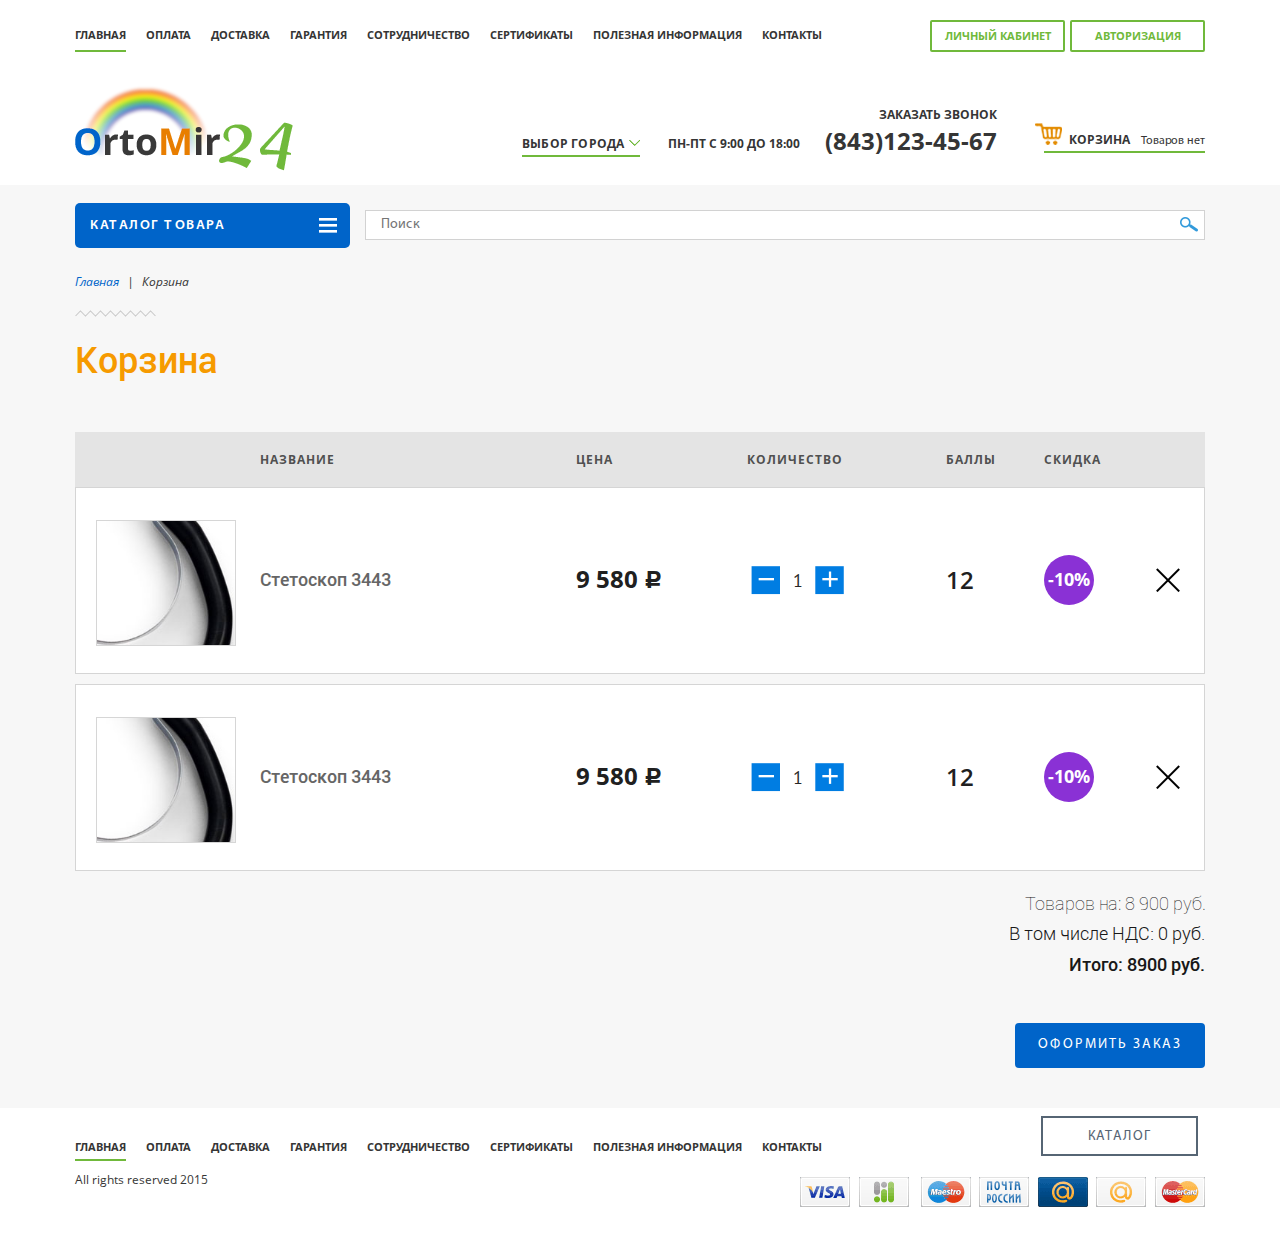
<file: basket_2.html>
<!doctype html>
<html lang="ru">
<head>
	<meta charset="utf-8">
	<!--[if lt IE 9]>
		<script src="http://html5shiv.googlecode.com/svn/trunk/html5.js"></script>
		<script src="https://oss.maxcdn.com/respond/1.4.2/respond.min.js"></script>
	<![endif]-->
	<title>basket2</title>
	<meta http-equiv="X-UA-Compatible" content="IE=edge">
	<meta name="keywords" content="" >
	<meta name="description" content="">
	<meta name="viewport" content="width=device-width, initial-scale=1">
	<link rel="stylesheet" href="css/reset.css">
	<link rel="stylesheet" href="lib/bootstrap/css/bootstrap.css">
	<link rel="stylesheet" href="css/fonts.css">
	<link rel="stylesheet" href="css/main.css">
	<link rel="stylesheet" href="css/media.css">
	<script src="js/modernizr-2.8.3.min.js"></script>	
</head>
<body>
<header class="header">
	<div class="container">
		<div class="row">
			<div class="top-panel">
				<nav class="navbar navbar-default">
					  <div class="container-fluid">
					    <div class="row">
					    	<div class="navbar-header">
					    	  <button type="button" class="navbar-toggle collapsed" data-toggle="collapse" data-target="#bs-example-navbar-collapse-1" aria-expanded="false">
					    	    <span>Меню</span>
					    	  </button>
					    	</div>
					    	<div class="collapse navbar-collapse" id="bs-example-navbar-collapse-1">
					    	  <ul class="nav navbar-nav">
					    	     <li class="active"><a href="#">главная</a></li>
					    	     <li><a href="#">оплата</a></li>
					    	     <li><a href="#">доставка</a></li>
					    	     <li><a href="#">гарантия</a></li>
					    	     <li><a href="#">сотрудничество</a></li>
					    	     <li><a href="#">Сертификаты</a></li>
					    	     <li><a href="#">Полезная информация </a></li>
					    	     <li><a href="#">Контакты</a></li>
					    	  </ul>
					    	</div><!-- /.navbar-collapse -->
					    	<div class="cabinet-link second-cabinet third-cabinet clearfix">
								<a href="#" class="cab">личный кабинет</a>
								<a class="authorization" id="author" data-target="#" data-toggle="dropdown" role="button" aria-haspopup="true" aria-expanded="false">авторизация</a>
								<div class="clear"></div>
								<p class="city visible-xs">выбор города</p>
								<div class="basket visible-sm visible-xs">
									<a href="">Товаров нет</a>
								</div>
								 <div class="dropdown-menu author-drop" aria-labelledby="author">
							   	<form>
							   		<fieldset>
							   			<div class="author-block">
							   				<input type="text" placeholder="логин">
							   			</div>
							   			<div class="author-block">
							   				<input type="password" placeholder="пароль">
							   			</div>
							   			<div class="author-block forgot-block">
							   				<a href="#">Забыли пароль?</a>
							   			</div>
							   			<div class="author-block">	
							   				<input type="submit" value="войти" class="enter-submit"> 
							   			</div>
							   		</fieldset>
							   	</form>
							  </div>
							</div>
					    </div>
					  </div><!-- /.container-fluid -->
					</nav>
			</div>
			<div class="bottom-panel clearfix">
				<div class="logo">
					<a href="#"><img src="images/logo.png" height="86" width="218" alt=""></a>
				</div>
				<div class="header_right">
					<p class="city hidden-xs">выбор города</p>
					<p class="grafik hidden-xs">ПН-ПТ с 9:00 до 18:00</p>
					<div class="phone">
						<a href="#">заказать звонок</a>
						<p>(843)123-45-67 </p>
					</div>
					<div class="basket hidden-sm hidden-xs">
						<a href=""><span class="basket-title">корзина</span> Товаров нет</a>
					</div>
				</div>
			</div>
		</div>
	</div>
</header><!-- header -->

<div class="main-content">
	<div class="container">
		<div class="row">
			<div class="top_content">
				<nav class="menu hidden-xs">
					<div class="dropdown catalog-drop">
					   <button id="dLabel" class="catalog-toogle" type="button" data-toggle="dropdown" aria-haspopup="true" aria-expanded="false">
					    каталог товара
					  </button>
					  <ul class="dropdown-menu catalog-dropdown" aria-labelledby="dLabel">
					  		<li class="with-drop">
					  			<a href="#">New Balance 574 Pique Polo</a>
					  			<ul class="drop-child">
					  				<li>
					  					<a href="#">New Balance 574 Pique Polo</a>
					  					<ul class="third-level">
					  						<li><a href="#">Balance 530 90's Running</a></li>
					  						<li><a href="#">New Balance 574 Pique Polo</a></li>
					  						<li><a href="#">Balance 530 90's Running</a></li>
					  					</ul>
					  				</li>
					  				<li>
					  					<a href="#">New Balance 574 Pique Polo</a>
					  					<ul class="third-level">
					  						<li><a href="#">Balance 530 90's Running</a></li>
					  						<li><a href="#">New Balance 574 Pique Polo</a></li>
					  						<li><a href="#">Balance 530 90's Running</a></li>
					  					</ul>
					  				</li>
					  			</ul>
					  		</li>
					  		<li><a href="#">Balance 530 90's Running</a></li>
					  		<li><a href="#">New Balance 574 Pique Polo</a></li>
					  		<li><a href="#">Balance 530 90's Running</a></li>
					  </ul>
					</div>
				</nav>

				<nav class="menu visible-xs">
					<div class="dropdown">
					   <button class="catalog-toogle mobile-catalog-toogle">
					    каталог товара
					  </button>
					  <ul class="catalog-dropdown mobile-cat-drop">
					  		<li class="with-drop">
					  			<a data-toggle="collapse" href="#drop-child" aria-expanded="false" aria-controls="collapseExample">New Balance 574 Pique Polo</a>
					  			<ul class="drop-child collapse" id="drop-child">
					  				<li>
					  					<a href="#" >New Balance 574 Pique Polo</a>
					  					<ul class="third-level">
					  						<li><a href="#">Balance 530 90's Running</a></li>
					  						<li><a href="#">New Balance 574 Pique Polo</a></li>
					  						<li><a href="#">Balance 530 90's Running</a></li>
					  					</ul>
					  				</li>
					  				<li>
					  					<a href="#">New Balance 574 Pique Polo</a>
					  					<ul class="third-level">
					  						<li><a href="#">Balance 530 90's Running</a></li>
					  						<li><a href="#">New Balance 574 Pique Polo</a></li>
					  						<li><a href="#">Balance 530 90's Running</a></li>
					  					</ul>
					  				</li>
					  			</ul>
					  		</li>
					  		<li><a href="#">Balance 530 90's Running</a></li>
					  		<li><a href="#">New Balance 574 Pique Polo</a></li>
					  		<li><a href="#">Balance 530 90's Running</a></li>
					  </ul>
					</div>
				</nav>
				<div class="search">
					<form>
						<input type="text" placeholder="Поиск" class="in-search">
						<input type="submit" value="" class="s-search">
					</form>
				</div>
			</div>
			<div class="breadcrumb-container">
				<ol class="breadcrumb">
				   <li><a href="#">Главная</a></li>
				   <li class="active">Корзина</li>
				</ol>
			</div>
			<div class="get-order-container">
				<h2 class="main-h2">Корзина</h2>
				<div class="delivery-service">
					<div class="basket-container second-basket">
						<table>
							<thead>
								<tr>
									<td></td>
									<td>название</td>
									<td>цена</td>
									<td><span>количество</span></td>
									<td>баллы</td>
									<td>скидка</td>
									<td></td>
								</tr>
							</thead>
							<tbody>
								<tr>
									<td>
										<div class="white-block">
											<div class="white-cell">
												<div class="basket-img">
													<img src="images/basket-img.jpg" height="167" width="186" alt="">
												</div>
											</div>
										</div>
									</td>
									<td>
										<div class="white-block">
											<div class="white-cell">
												<div class="name">
													Стетоскоп 3443
												</div>
											</div>
										</div>
									</td>
									<td>
										<div class="white-block">
											<div class="white-cell">
												<div class="price">
													9 580 <span class="rub">c</span>
												</div>
											</div>
										</div>
									</td>
									<td>
										<div class="white-block">
											<div class="white-cell">
												<div class="list-item-col">
													<div class="input">
														<span class="minus"></span>
														<input type="text" value="1" readonly="">
														<span class="plus"></span>
													</div>
												</div>
											</div>
										</div>
									</td>
									<td>
										<div class="white-block">
											<div class="white-cell">
												<div class="balls">12</div>
											</div>
										</div>
									</td>
									<td>
										<div class="white-block">
											<div class="white-cell">
												<div class="sale-basket"><div class="block-vertical">-10%</div></div>
											</div>
										</div>
									</td>
									<td>
										<div class="white-block">
											<div class="white-cell">
												<div class="delete">
													<img src="images/delete.png" height="25" width="24" alt="">
												</div>
											</div>
										</div>
									</td>
								</tr>
								<tr>
									<td>
										<div class="white-block">
											<div class="white-cell">
												<div class="basket-img">
													<img src="images/basket-img.jpg" height="167" width="186" alt="">
												</div>
											</div>
										</div>
									</td>
									<td>
										<div class="white-block">
											<div class="white-cell">
												<div class="name">
													Стетоскоп 3443
												</div>
											</div>
										</div>
									</td>
									<td>
										<div class="white-block">
											<div class="white-cell">
												<div class="price">
													9 580 <span class="rub">c</span>
												</div>
											</div>
										</div>
									</td>
									<td>
										<div class="white-block">
											<div class="white-cell">
												<div class="list-item-col">
													<div class="input">
														<span class="minus"></span>
														<input type="text" value="1" readonly="">
														<span class="plus"></span>
													</div>
												</div>
											</div>
										</div>
									</td>
									<td>
										<div class="white-block">
											<div class="white-cell">
												<div class="balls">12</div>
											</div>
										</div>
									</td>
									<td>
										<div class="white-block">
											<div class="white-cell">
												<div class="sale-basket"><div class="block-vertical">-10%</div></div>
											</div>
										</div>
									</td>
									<td>
										<div class="white-block">
											<div class="white-cell">
												<div class="delete">
													<img src="images/delete.png" height="25" width="24" alt="">
												</div>
											</div>
										</div>
									</td>
								</tr>
							</tbody>
						</table>
						<div class="finish-total total-second">
							<p>Товаров на: 8 900 руб.</p>
							<p>В том числе НДС: 0 руб.</p>
							<p>Итого: 8900 руб.</p>
						</div>
						<form>
							<input type="submit" value="оформить заказ" class="get-order-sub">
						</form>
						<div class="clear"></div>
					</div>
				</div>
			</div>
		</div>
	</div>
</div>

<div class="mobile-links visible-xs">
	<div class="container">
		<div class="row">
			<a href="#" class="mobile-cat-link">каталог</a>
		</div>
	</div>
</div>

<footer class="footer">
	<div class="container">
		<div class="row">
			<div class="bottom_menu">
				<ul>
					<li><a class="active" href="">Главная</a></li>
					<li><a href="">Оплата</a></li>
					<li><a href="">Доставка</a></li>
					<li><a href="">Гарантия</a></li>
					<li><a href="">Сотрудничество</a></li>
					<li><a href="">Сертификаты</a></li>
					<li><a href="">Полезная информация</a></li>
					<li><a href="">Контакты</a></li>
				</ul>
			</div>
			<div class="bottom_link hidden-xs">
				<a href="">КаТАЛОГ</a>
			</div>
			<div class="clear"></div>
			<div class="copy hidden-xs">All rights reserved 2015</div>
			<div class="payment">
				<img src="images/payment.png" alt="">
			</div>
			<div class="copy visible-xs">All rights reserved 2015</div>
			<div class="clear"></div>
		</div>
	</div>
</footer>

<a class="up_btn"></a>

<script src="js/jquery.js"></script>
<script src="lib/bootstrap/js/bootstrap.min.js"></script>
<script src="js/radio.js"></script>
<script src="js/script.js"></script>
</body>
</html>
</file>
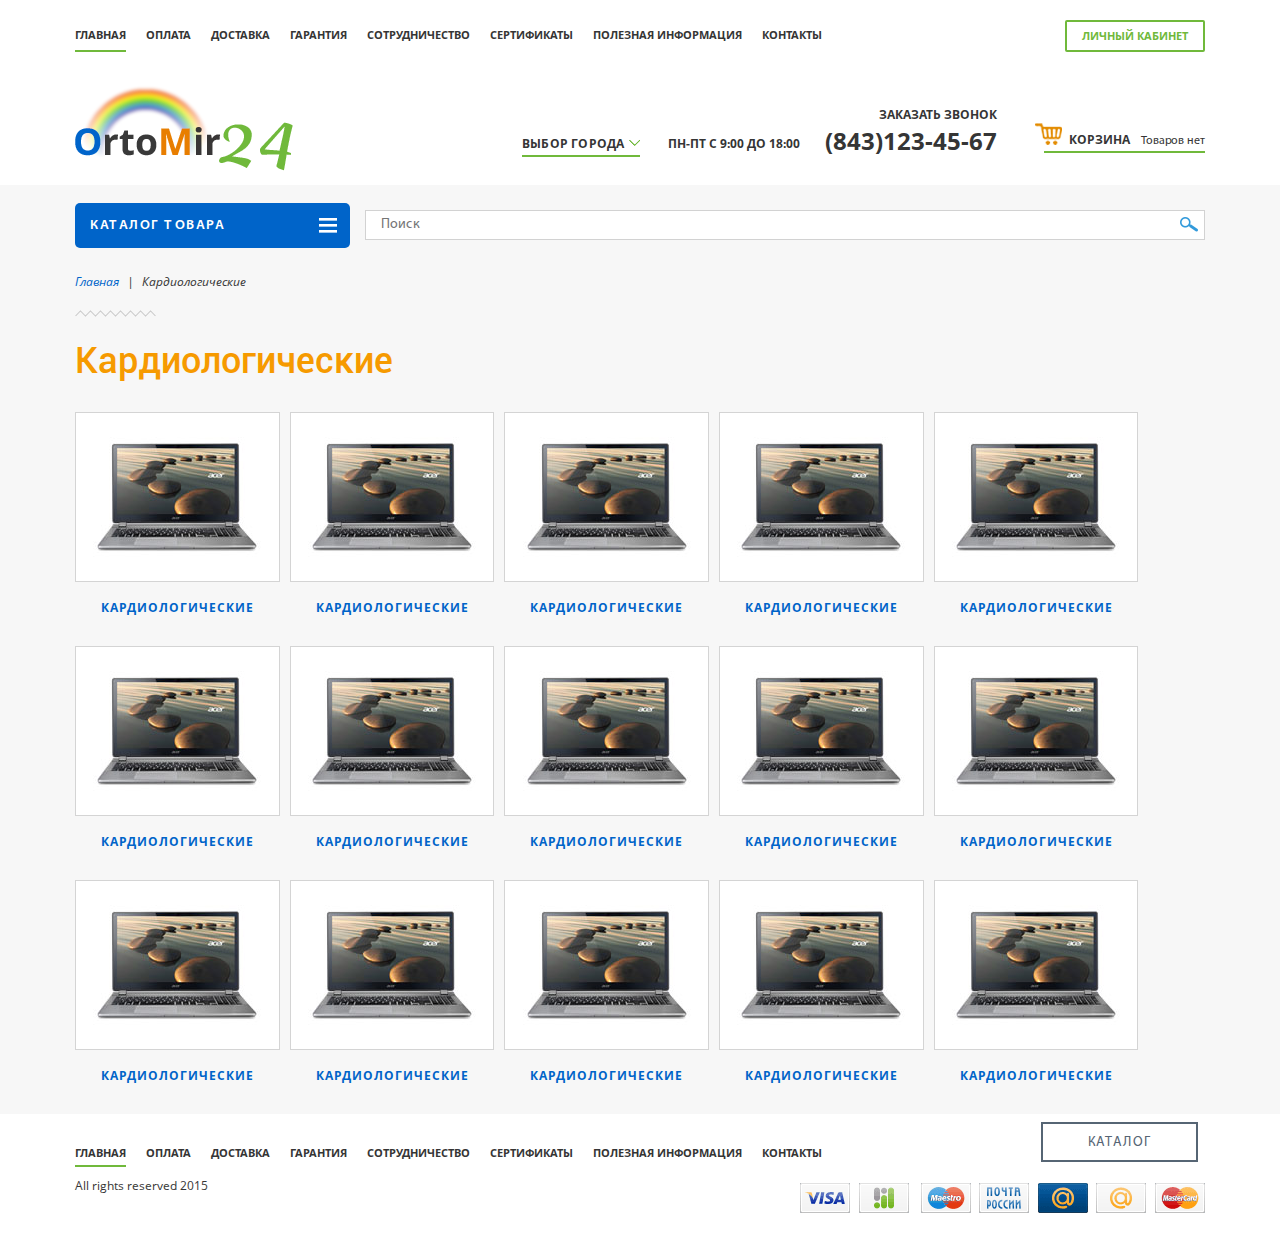
<file: catalog.html>
<!doctype html>
<html lang="ru">
<head>
	<meta charset="utf-8">
	<!--[if lt IE 9]>
		<script src="http://html5shiv.googlecode.com/svn/trunk/html5.js"></script>
		<script src="https://oss.maxcdn.com/respond/1.4.2/respond.min.js"></script>
	<![endif]-->
	<title>Catalog</title>
	<meta http-equiv="X-UA-Compatible" content="IE=edge">
	<meta name="keywords" content="" >
	<meta name="description" content="">
	<meta name="viewport" content="width=device-width, initial-scale=1">
	<link rel="stylesheet" href="css/reset.css">
	<link rel="stylesheet" href="lib/bootstrap/css/bootstrap.css">
	<link rel="stylesheet" href="css/fonts.css">
	<link rel="stylesheet" href="css/main.css">
	<link rel="stylesheet" href="css/media.css">
	<script src="js/modernizr-2.8.3.min.js"></script>	
</head>
<body>

<header class="header">
	<div class="container">
		<div class="row">
			<div class="top-panel">
				<nav class="navbar navbar-default">
					  <div class="container-fluid">
					    <div class="row">
					    	<div class="navbar-header">
					    	  <button type="button" class="navbar-toggle collapsed" data-toggle="collapse" data-target="#bs-example-navbar-collapse-1" aria-expanded="false">
					    	    <span>Меню</span>
					    	  </button>
					    	</div>
					    	<div class="collapse navbar-collapse" id="bs-example-navbar-collapse-1">
					    	  <ul class="nav navbar-nav">
					    	     <li class="active"><a href="#">главная</a></li>
					    	     <li><a href="#">оплата</a></li>
					    	     <li><a href="#">доставка</a></li>
					    	     <li><a href="#">гарантия</a></li>
					    	     <li><a href="#">сотрудничество</a></li>
					    	     <li><a href="#">Сертификаты</a></li>
					    	     <li><a href="#">Полезная информация </a></li>
					    	     <li><a href="#">Контакты</a></li>
					    	  </ul>
					    	</div><!-- /.navbar-collapse -->
					    	<div class="cabinet-link">
					    		<p class="city visible-xs">выбор города</p>
								<a href="#" class="cab">личный кабинет</a>
								<div class="basket visible-sm visible-xs">
									<a href="">Товаров нет</a>
								</div>
							</div>
					    </div>
					  </div><!-- /.container-fluid -->
					</nav>
			</div>
			<div class="bottom-panel clearfix">
				<div class="logo">
					<a href="#"><img src="images/logo.png" height="86" width="218" alt=""></a>
				</div>
				<div class="header_right">
					<p class="city hidden-xs">выбор города</p>
					<p class="grafik hidden-xs">ПН-ПТ с 9:00 до 18:00</p>
					<div class="phone">
						<a href="#">заказать звонок</a>
						<p>(843)123-45-67 </p>
					</div>
					<div class="basket hidden-sm hidden-xs">
						<a href=""><span class="basket-title">корзина</span> Товаров нет</a>
					</div>
				</div>
			</div>
		</div>
	</div>
</header><!-- header -->

<div class="main-content">
	<div class="container">
		<div class="row">
			<div class="top_content">
				<nav class="menu hidden-xs">
					<div class="dropdown catalog-drop">
					   <button id="dLabel" class="catalog-toogle" type="button" data-toggle="dropdown" aria-haspopup="true" aria-expanded="false">
					    каталог товара
					  </button>
					  <ul class="dropdown-menu catalog-dropdown" aria-labelledby="dLabel">
					  		<li class="with-drop">
					  			<a href="#">New Balance 574 Pique Polo</a>
					  			<ul class="drop-child">
					  				<li>
					  					<a href="#">New Balance 574 Pique Polo</a>
					  					<ul class="third-level">
					  						<li><a href="#">Balance 530 90's Running</a></li>
					  						<li><a href="#">New Balance 574 Pique Polo</a></li>
					  						<li><a href="#">Balance 530 90's Running</a></li>
					  					</ul>
					  				</li>
					  				<li>
					  					<a href="#">New Balance 574 Pique Polo</a>
					  					<ul class="third-level">
					  						<li><a href="#">Balance 530 90's Running</a></li>
					  						<li><a href="#">New Balance 574 Pique Polo</a></li>
					  						<li><a href="#">Balance 530 90's Running</a></li>
					  					</ul>
					  				</li>
					  			</ul>
					  		</li>
					  		<li><a href="#">Balance 530 90's Running</a></li>
					  		<li><a href="#">New Balance 574 Pique Polo</a></li>
					  		<li><a href="#">Balance 530 90's Running</a></li>
					  </ul>
					</div>
				</nav>

				<nav class="menu visible-xs">
					<div class="dropdown">
					   <button class="catalog-toogle mobile-catalog-toogle">
					    каталог товара
					  </button>
					  <ul class="catalog-dropdown mobile-cat-drop">
					  		<li class="with-drop">
					  			<a data-toggle="collapse" href="#drop-child" aria-expanded="false" aria-controls="collapseExample">New Balance 574 Pique Polo</a>
					  			<ul class="drop-child collapse" id="drop-child">
					  				<li>
					  					<a href="#" >New Balance 574 Pique Polo</a>
					  					<ul class="third-level">
					  						<li><a href="#">Balance 530 90's Running</a></li>
					  						<li><a href="#">New Balance 574 Pique Polo</a></li>
					  						<li><a href="#">Balance 530 90's Running</a></li>
					  					</ul>
					  				</li>
					  				<li>
					  					<a href="#">New Balance 574 Pique Polo</a>
					  					<ul class="third-level">
					  						<li><a href="#">Balance 530 90's Running</a></li>
					  						<li><a href="#">New Balance 574 Pique Polo</a></li>
					  						<li><a href="#">Balance 530 90's Running</a></li>
					  					</ul>
					  				</li>
					  			</ul>
					  		</li>
					  		<li><a href="#">Balance 530 90's Running</a></li>
					  		<li><a href="#">New Balance 574 Pique Polo</a></li>
					  		<li><a href="#">Balance 530 90's Running</a></li>
					  </ul>
					</div>
				</nav>
				<div class="search">
					<form>
						<input type="text" placeholder="Поиск" class="in-search">
						<input type="submit" value="" class="s-search">
					</form>
				</div>
			</div>
			<div class="breadcrumb-container">
				<ol class="breadcrumb">
				   <li><a href="#">Главная</a></li>
				   <li class="active">Кардиологические</li>
				</ol>
			</div>
			<div class="cardio">
				<h2 class="main-h2">Кардиологические</h2>
				<div class="cardio-wrapper clearfix">
					<div class="cardio-lg col-md-3 col-sm-4 col-xs-6">
						<div class="row">
							<div class="cardio-item">
								<a href="#">
								<div class="cardio-img">
									<div class="block-vertical">
										<img src="images/product.jpg" height="168" width="168" alt="">
									</div>
								</div>
								</a>
								<div class="title">
									<a href="#">кардиологические</a>
								</div>
							</div>
						</div>
					</div>
					<div class="cardio-lg col-md-3 col-sm-4 col-xs-6">
						<div class="row">
							<div class="cardio-item">
								<a href="#">
								<div class="cardio-img">
									<div class="block-vertical">
										<img src="images/product.jpg" height="168" width="168" alt="">
									</div>
								</div>
								</a>
								<div class="title">
									<a href="#">кардиологические</a>
								</div>
							</div>
						</div>
					</div>
					<div class="cardio-lg col-md-3 col-sm-4 col-xs-6">
						<div class="row">
							<div class="cardio-item">
								<a href="#">
								<div class="cardio-img">
									<div class="block-vertical">
										<img src="images/product.jpg" height="168" width="168" alt="">
									</div>
								</div>
								</a>
								<div class="title">
									<a href="#">кардиологические</a>
								</div>
							</div>
						</div>
					</div>
					<div class="cardio-lg col-md-3 col-sm-4 col-xs-6">
						<div class="row">
							<div class="cardio-item">
								<a href="#">
								<div class="cardio-img">
									<div class="block-vertical">
										<img src="images/product.jpg" height="168" width="168" alt="">
									</div>
								</div>
								</a>
								<div class="title">
									<a href="#">кардиологические</a>
								</div>
							</div>
						</div>
					</div>
					<div class="cardio-lg col-md-3 col-sm-4 col-xs-6">
						<div class="row">
							<div class="cardio-item">
								<a href="#">
								<div class="cardio-img">
									<div class="block-vertical">
										<img src="images/product.jpg" height="168" width="168" alt="">
									</div>
								</div>
								</a>
								<div class="title">
									<a href="#">кардиологические</a>
								</div>
							</div>
						</div>
					</div>
					<div class="cardio-lg col-md-3 col-sm-4 col-xs-6">
						<div class="row">
							<div class="cardio-item">
								<a href="#">
								<div class="cardio-img">
									<div class="block-vertical">
										<img src="images/product.jpg" height="168" width="168" alt="">
									</div>
								</div>
								</a>
								<div class="title">
									<a href="#">кардиологические</a>
								</div>
							</div>
						</div>
					</div>
					<div class="cardio-lg col-md-3 col-sm-4 col-xs-6">
						<div class="row">
							<div class="cardio-item">
								<a href="#">
								<div class="cardio-img">
									<div class="block-vertical">
										<img src="images/product.jpg" height="168" width="168" alt="">
									</div>
								</div>
								</a>
								<div class="title">
									<a href="#">кардиологические</a>
								</div>
							</div>
						</div>
					</div>
					<div class="cardio-lg col-md-3 col-sm-4 col-xs-6">
						<div class="row">
							<div class="cardio-item">
								<a href="#">
								<div class="cardio-img">
									<div class="block-vertical">
										<img src="images/product.jpg" height="168" width="168" alt="">
									</div>
								</div>
								</a>
								<div class="title">
									<a href="#">кардиологические</a>
								</div>
							</div>
						</div>
					</div>
					<div class="cardio-lg col-md-3 col-sm-4 col-xs-6">
						<div class="row">
							<div class="cardio-item">
								<a href="#">
								<div class="cardio-img">
									<div class="block-vertical">
										<img src="images/product.jpg" height="168" width="168" alt="">
									</div>
								</div>
								</a>
								<div class="title">
									<a href="#">кардиологические</a>
								</div>
							</div>
						</div>
					</div>
					<div class="cardio-lg col-md-3 col-sm-4 col-xs-6">
						<div class="row">
							<div class="cardio-item">
								<a href="#">
								<div class="cardio-img">
									<div class="block-vertical">
										<img src="images/product.jpg" height="168" width="168" alt="">
									</div>
								</div>
								</a>
								<div class="title">
									<a href="#">кардиологические</a>
								</div>
							</div>
						</div>
					</div>
					<div class="cardio-lg col-md-3 col-sm-4 col-xs-6">
						<div class="row">
							<div class="cardio-item">
								<a href="#">
								<div class="cardio-img">
									<div class="block-vertical">
										<img src="images/product.jpg" height="168" width="168" alt="">
									</div>
								</div>
								</a>
								<div class="title">
									<a href="#">кардиологические</a>
								</div>
							</div>
						</div>
					</div>
					<div class="cardio-lg col-md-3 col-sm-4 col-xs-6">
						<div class="row">
							<div class="cardio-item">
								<a href="#">
								<div class="cardio-img">
									<div class="block-vertical">
										<img src="images/product.jpg" height="168" width="168" alt="">
									</div>
								</div>
								</a>
								<div class="title">
									<a href="#">кардиологические</a>
								</div>
							</div>
						</div>
					</div>
					<div class="cardio-lg col-md-3 col-sm-4 col-xs-6">
						<div class="row">
							<div class="cardio-item">
								<a href="#">
								<div class="cardio-img">
									<div class="block-vertical">
										<img src="images/product.jpg" height="168" width="168" alt="">
									</div>
								</div>
								</a>
								<div class="title">
									<a href="#">кардиологические</a>
								</div>
							</div>
						</div>
					</div>
					<div class="cardio-lg col-md-3 col-sm-4 col-xs-6">
						<div class="row">
							<div class="cardio-item">
								<a href="#">
								<div class="cardio-img">
									<div class="block-vertical">
										<img src="images/product.jpg" height="168" width="168" alt="">
									</div>
								</div>
								</a>
								<div class="title">
									<a href="#">кардиологические</a>
								</div>
							</div>
						</div>
					</div>
					<div class="cardio-lg col-md-3 col-sm-4 col-xs-6">
						<div class="row">
							<div class="cardio-item">
								<a href="#">
								<div class="cardio-img">
									<div class="block-vertical">
										<img src="images/product.jpg" height="168" width="168" alt="">
									</div>
								</div>
								</a>
								<div class="title">
									<a href="#">кардиологические</a>
								</div>
							</div>
						</div>
					</div>
				</div>
			</div>
		</div>
	</div>
</div><!-- main content -->


<div class="mobile-links visible-xs">
	<div class="container">
		<div class="row">
			<a href="#" class="mobile-cat-link">каталог</a>
		</div>
	</div>
</div>

<footer class="footer">
	<div class="container">
		<div class="row">
			<div class="bottom_menu">
				<ul>
					<li><a class="active" href="">Главная</a></li>
					<li><a href="">Оплата</a></li>
					<li><a href="">Доставка</a></li>
					<li><a href="">Гарантия</a></li>
					<li><a href="">Сотрудничество</a></li>
					<li><a href="">Сертификаты</a></li>
					<li><a href="">Полезная информация</a></li>
					<li><a href="">Контакты</a></li>
				</ul>
			</div>
			<div class="bottom_link hidden-xs">
				<a href="">КаТАЛОГ</a>
			</div>
			<div class="clear"></div>
			<div class="copy hidden-xs">All rights reserved 2015</div>
			<div class="payment">
				<img src="images/payment.png" alt="">
			</div>
			<div class="copy visible-xs">All rights reserved 2015</div>
			<div class="clear"></div>
		</div>
	</div>
</footer>

<a class="up_btn"></a>

<script src="js/jquery.js"></script>
<script src="lib/bootstrap/js/bootstrap.min.js"></script>
<script src="js/script.js"></script>
</body>
</html>
</file>
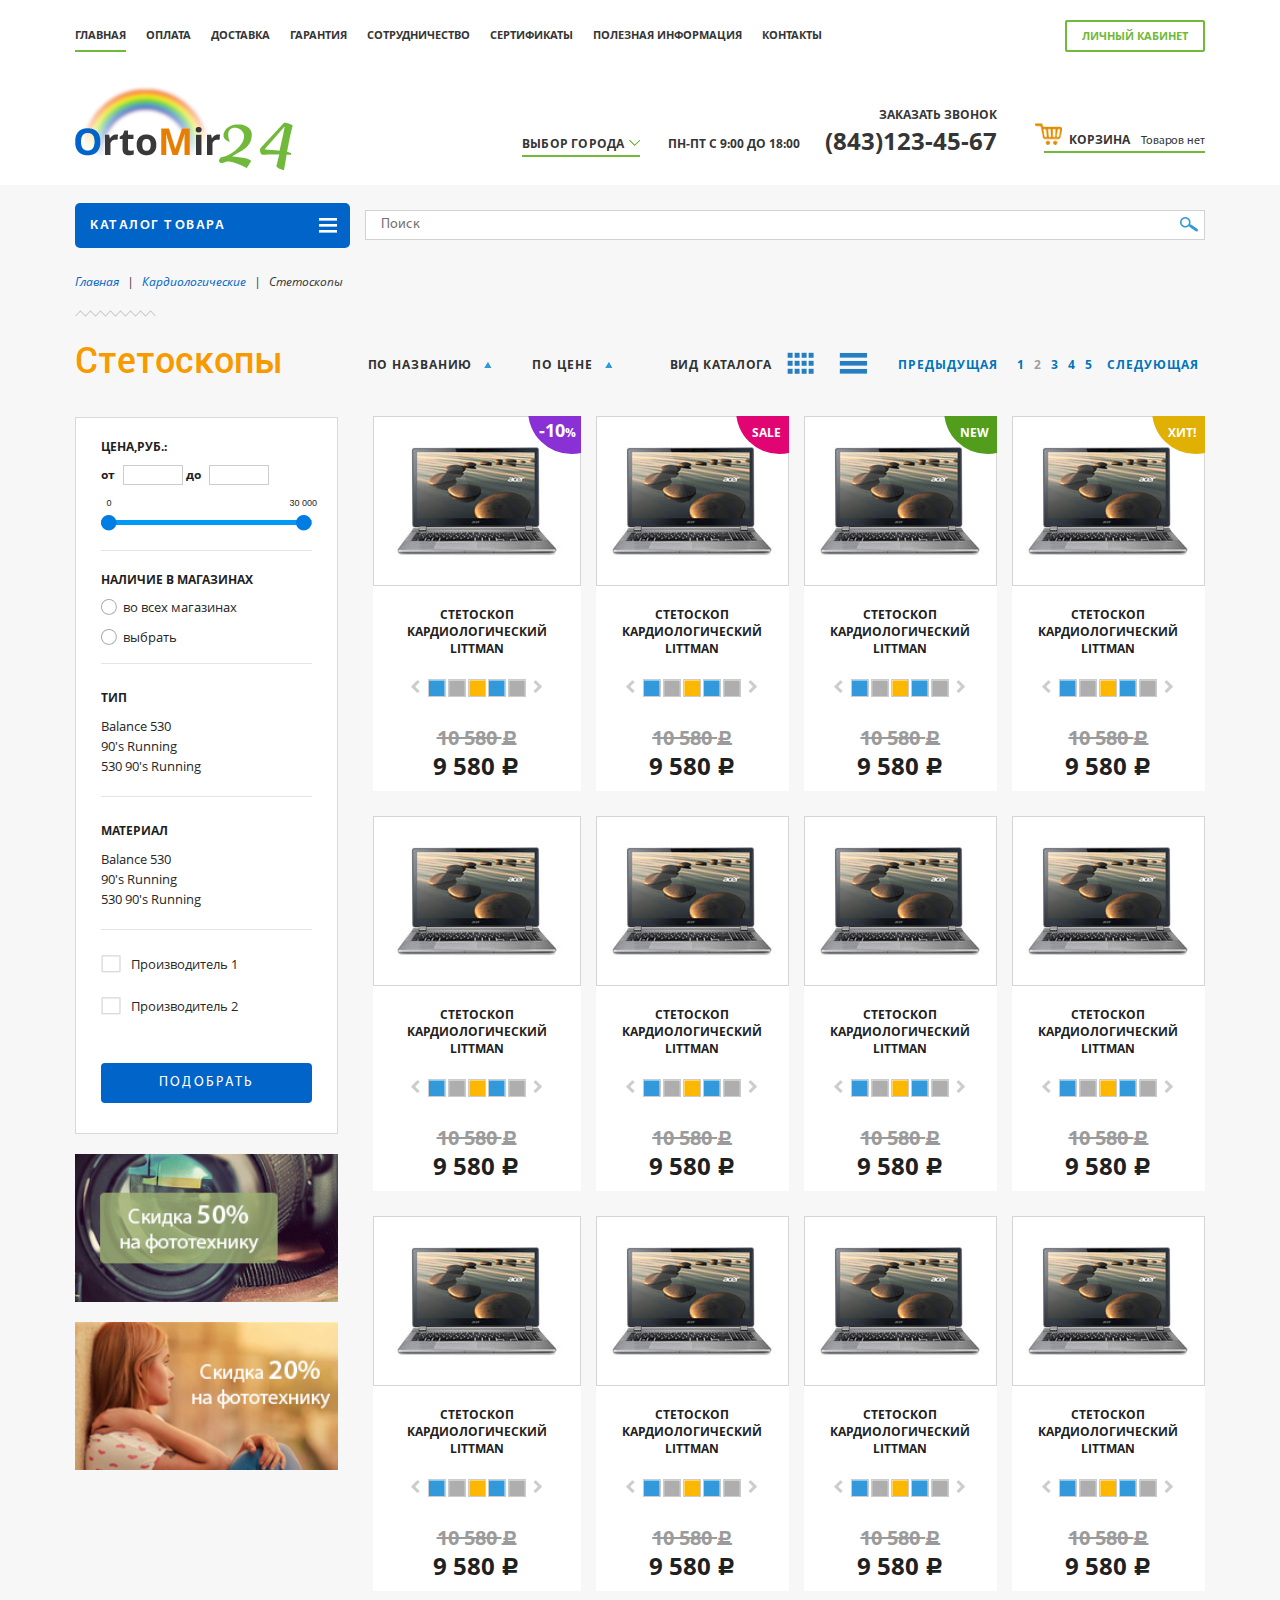
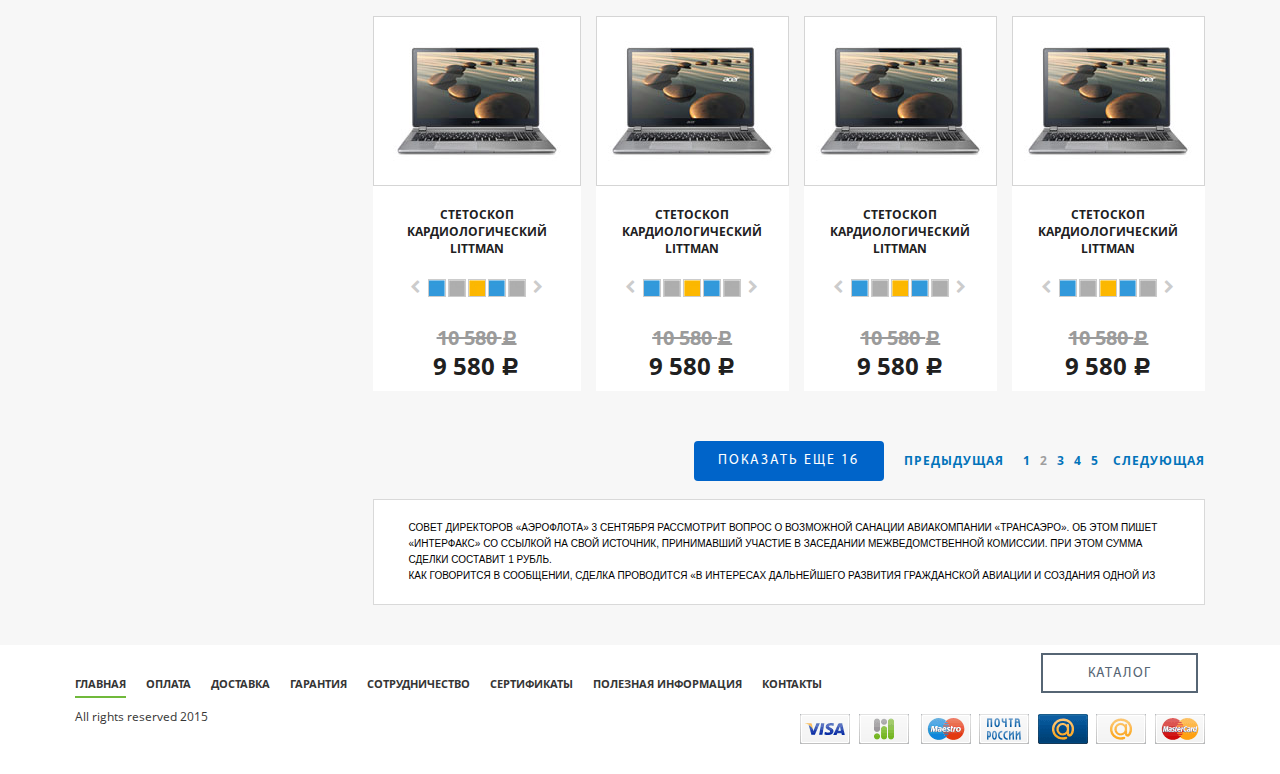
<file: catalog_category.html>
<!doctype html>
<html lang="ru">
<head>
	<meta charset="utf-8">
	<!--[if lt IE 9]>
		<script src="http://html5shiv.googlecode.com/svn/trunk/html5.js"></script>
		<script src="https://oss.maxcdn.com/respond/1.4.2/respond.min.js"></script>
	<![endif]-->
	<title>Catalog category</title>
	<meta http-equiv="X-UA-Compatible" content="IE=edge">
	<meta name="keywords" content="" >
	<meta name="description" content="">
	<meta name="viewport" content="width=device-width, initial-scale=1">
	<link rel="stylesheet" href="css/reset.css">
	<link rel="stylesheet" href="lib/ion.rangeSlider/ion.rangeSlider.css">
	<link rel="stylesheet" href="lib/ion.rangeSlider/ion.rangeSlider.skinFlat.css">
	<link rel="stylesheet" href="lib/owl.carousel/owl.carousel.css">
	<link rel="stylesheet" href="lib/bootstrap/css/bootstrap.css">
	<link rel="stylesheet" href="fonts/font-awesome/css/font-awesome.css">
	<link rel="stylesheet" href="css/fonts.css">
	<link rel="stylesheet" href="css/main.css">
	<link rel="stylesheet" href="css/media.css">
	<script src="js/modernizr-2.8.3.min.js"></script>	
</head>
<body>
<header class="header">
	<div class="container">
		<div class="row">
			<div class="top-panel">
				<nav class="navbar navbar-default">
					  <div class="container-fluid">
					    <div class="row">
					    	<div class="navbar-header">
					    	  <button type="button" class="navbar-toggle collapsed" data-toggle="collapse" data-target="#bs-example-navbar-collapse-1" aria-expanded="false">
					    	    <span>Меню</span>
					    	  </button>
					    	</div>
					    	<div class="collapse navbar-collapse" id="bs-example-navbar-collapse-1">
					    	  <ul class="nav navbar-nav">
					    	     <li class="active"><a href="#">главная</a></li>
					    	     <li><a href="#">оплата</a></li>
					    	     <li><a href="#">доставка</a></li>
					    	     <li><a href="#">гарантия</a></li>
					    	     <li><a href="#">сотрудничество</a></li>
					    	     <li><a href="#">Сертификаты</a></li>
					    	     <li><a href="#">Полезная информация </a></li>
					    	     <li><a href="#">Контакты</a></li>
					    	  </ul>
					    	</div><!-- /.navbar-collapse -->
					    	<div class="cabinet-link">
					    		<p class="city visible-xs">выбор города</p>
								<a href="#" class="cab">личный кабинет</a>
								<div class="basket visible-sm visible-xs">
									<a href="">Товаров нет</a>
								</div>
							</div>
							
					    </div>
					  </div><!-- /.container-fluid -->
					</nav>
			</div>
			<div class="bottom-panel clearfix">
				<div class="logo">
					<a href="#"><img src="images/logo.png" height="86" width="218" alt=""></a>
				</div>
				<div class="header_right">
					<p class="city hidden-xs">выбор города</p>
					<p class="grafik hidden-xs">ПН-ПТ с 9:00 до 18:00</p>
					<div class="phone">
						<a href="#">заказать звонок</a>
						<p>(843)123-45-67 </p>
					</div>
					<div class="basket hidden-sm hidden-xs">
						<a href=""><span class="basket-title">корзина</span> Товаров нет</a>
					</div>
				</div>
			</div>
		</div>
	</div>
</header><!-- header -->

<div class="main-content">
	<div class="container">
		<div class="row">
			<div class="top_content">
				<nav class="menu hidden-xs">
					<div class="dropdown catalog-drop">
					   <button id="dLabel" class="catalog-toogle" type="button" data-toggle="dropdown" aria-haspopup="true" aria-expanded="false">
					    каталог товара
					  </button>
					  <ul class="dropdown-menu catalog-dropdown" aria-labelledby="dLabel">
					  		<li class="with-drop">
					  			<a href="#">New Balance 574 Pique Polo</a>
					  			<ul class="drop-child">
					  				<li>
					  					<a href="#">New Balance 574 Pique Polo</a>
					  					<ul class="third-level">
					  						<li><a href="#">Balance 530 90's Running</a></li>
					  						<li><a href="#">New Balance 574 Pique Polo</a></li>
					  						<li><a href="#">Balance 530 90's Running</a></li>
					  					</ul>
					  				</li>
					  				<li>
					  					<a href="#">New Balance 574 Pique Polo</a>
					  					<ul class="third-level">
					  						<li><a href="#">Balance 530 90's Running</a></li>
					  						<li><a href="#">New Balance 574 Pique Polo</a></li>
					  						<li><a href="#">Balance 530 90's Running</a></li>
					  					</ul>
					  				</li>
					  			</ul>
					  		</li>
					  		<li><a href="#">Balance 530 90's Running</a></li>
					  		<li><a href="#">New Balance 574 Pique Polo</a></li>
					  		<li><a href="#">Balance 530 90's Running</a></li>
					  </ul>
					</div>
				</nav>

				<nav class="menu visible-xs">
					<div class="dropdown">
					   <button class="catalog-toogle mobile-catalog-toogle">
					    каталог товара
					  </button>
					  <ul class="catalog-dropdown mobile-cat-drop">
					  		<li class="with-drop">
					  			<a data-toggle="collapse" href="#drop-child" aria-expanded="false" aria-controls="collapseExample">New Balance 574 Pique Polo</a>
					  			<ul class="drop-child collapse" id="drop-child">
					  				<li>
					  					<a href="#" >New Balance 574 Pique Polo</a>
					  					<ul class="third-level">
					  						<li><a href="#">Balance 530 90's Running</a></li>
					  						<li><a href="#">New Balance 574 Pique Polo</a></li>
					  						<li><a href="#">Balance 530 90's Running</a></li>
					  					</ul>
					  				</li>
					  				<li>
					  					<a href="#">New Balance 574 Pique Polo</a>
					  					<ul class="third-level">
					  						<li><a href="#">Balance 530 90's Running</a></li>
					  						<li><a href="#">New Balance 574 Pique Polo</a></li>
					  						<li><a href="#">Balance 530 90's Running</a></li>
					  					</ul>
					  				</li>
					  			</ul>
					  		</li>
					  		<li><a href="#">Balance 530 90's Running</a></li>
					  		<li><a href="#">New Balance 574 Pique Polo</a></li>
					  		<li><a href="#">Balance 530 90's Running</a></li>
					  </ul>
					</div>
				</nav>
				<div class="search">
					<form>
						<input type="text" placeholder="Поиск" class="in-search">
						<input type="submit" value="" class="s-search">
					</form>
				</div>
			</div>
			<div class="breadcrumb-container">
				<ol class="breadcrumb">
				   <li><a href="#">Главная</a></li>
				   <li><a href="#">Кардиологические</a></li>
				   <li class="active">Стетоскопы</li>
				</ol>
			</div>

			<div class="tovar-category">
				<header class="clearfix">
					<div class="col-md-3 col-sm-4">
						<div class="row">
							<div class="collapse-header">
								<h2 class="main-h2">Стетоскопы</h2>
								<a class="all-filter visible-xs" role="button" data-toggle="collapse" href="#filterCollapse" aria-expanded="false" aria-controls="collapseExample">
								  все фильтры
								</a>
							</div>
							<div class="collapse filter-collapse" id="filterCollapse">
								<div class="side-filter">
									<div class="side-filter-block">
										<div class="price-range">
											<div class="price-range-block">
												<div class="title">цена,руб.:</div>
												<div class="input-price">
													<span>от</span>
													<input type="text" id="minCost">
													<span>до</span>
													<input type="text" id="maxCost">
												</div>
												<input type="text" id="range" name="price-choice" value="">
											</div>
										</div>
										<div class="availability">
											<div class="title">Наличие в магазинах</div>
											<div class="radioblock">
												<div class="radio">во всех магазинах</div>
												<div class="radio">выбрать</div>
												<input type="hidden" />
											</div>
										</div>
										<div class="type-cat">
											<div class="title">тип</div>
											<ul>
												<li><a href="#">Balance 530</a></li>
												<li><a href="#">90's Running</a></li>
												<li><a href="#">530 90's Running</a></li>
											</ul>
										</div>
										<div class="type-cat">
											<div class="title">материал</div>
											<ul>
												<li><a href="#">Balance 530</a></li>
												<li><a href="#">90's Running</a></li>
												<li><a href="#">530 90's Running</a></li>
											</ul>
										</div>
										<div class="manufacturer">
											<div class="checkboxes">
												<div class="check">
													<input type="checkbox" class="checkbox" id="check1">
													<label for="check1">Производитель 1</label>
												</div>
												<div class="check">
													<input type="checkbox" class="checkbox" id="check2">
													<label for="check2">Производитель 2</label>
												</div>
											</div>
										</div>
										<div class="pick-up">
											<form>
												<input type="submit" value="подобрать" class="pick-submit">
											</form>
										</div>
									</div><!-- side filter block -->
									<div class="banners-container visible-lg">
										<div class="banners-img">
											<img src="images/left_banner1.jpg" height="130" width="231" alt="">
										</div>
										<div class="banners-img">
											<img src="images/left_banner2.jpg" height="130" width="231" alt="">
										</div>
									</div>
								</div>
							</div>
						</div>
					</div>
					<div class="col-md-9 col-sm-8">
						<div class="row">
							<div class="sort">
								<span class="sort_button on_name">по названию</span>
								<span class="sort_button on_price">по цене</span>
								<p class="display_type hidden-xs">
									<span>Вид каталога</span>
									<ul class="nav nav-tabs hidden-xs" role="tablist">
									    <li role="presentation" class="active">
									    	<a href="#grid" aria-controls="grid" role="tab" data-toggle="tab"><img src="images/grid.png" alt=""></a>
									    </li>
									    <li role="presentation">
									    	<a href="#list" aria-controls="" role="tab" data-toggle="tab"><img src="images/list.png" alt=""></a>
									    </li>
									 </ul>
								</p>
								<div class="pagination hidden-md hidden-sm hidden-xs">
									<a href="">Предыдущая</a>
									<a href="">1</a>
									<span>2</span>
									<a href="">3</a>
									<a href="">4</a>
									<a href="">5</a>
									<a href="">Следующая</a>
								</div>
							</div>
									<div class="tab-content tab-content-items">
								<div role="tabpanel" class="tab-pane active hidden-xs" id="grid">
									<div class="items items-cat clearfix">
										<div class="col-lg-3 col-md-4 col-sm-6">
											<div class="row">
												<div class="item-container item-cat">
													<div class="item-block">
														<div class="item-img-wrapp">
															<div class="item-img">
																<div class="block-vertical">
																	<img src="images/product.jpg" height="168" width="168" alt="">
																</div>
																<div class="discount">
																	<div class="bot-text">-10<span>%</span></div>
																</div>
															</div>
														</div>
														<div class="item-content">
															<div class="catalog_title">
																<div class="block-vertical">Cтетоскоп <br>Кардиологический <br>Littman</div>
															</div>
															<div class="visible-collapse">
																<div class="choice-block">
																	<div class="choice-color">
																		<div class="color" class="owl-carousel owl-theme">
																			  <div class="item">
																			  		<img src="images/color1.jpg" height="18" width="18" alt="">
																			  </div>
																			  <div class="item">
																			  		<img src="images/color2.jpg" height="18" width="18" alt="">
																			  </div>
																			  <div class="item">
																			  		<img src="images/color3.jpg" height="18" width="18" alt="">
																			  </div>
																			  <div class="item">
																			  		<img src="images/color1.jpg" height="18" width="18" alt="">
																			  </div>
																			  <div class="item">
																			  		<img src="images/color2.jpg" height="18" width="18" alt="">
																			  </div>
																			  <div class="item">
																			  		<img src="images/color3.jpg" height="18" width="18" alt="">
																			  </div>
																		</div>

																		<div class="customNavigation">
																 <a class="prev-btn">
																 	<i class="fa fa-chevron-left"></i>
																 </a>
																 <a class="next-btn">
																 	<i class="fa fa-chevron-right"></i>
																 </a>
															</div>
																	</div>
																</div>
																<p class="old_price">10 580 <span class="rub">c</span></p>
																<p class="price">9 580 <span class="rub">c</span></p>
															
																<div class="input">
																	<span class="minus"></span>
																	<input type="text" value="1">
																	<span class="plus"></span>
																</div>
															</div>
															<div class="add-basket">
																<div class="add-basket-block">
																	<a href="#" class="basket-link">в корзину</a>
																	<a href="#" class="compare">сравнить</a>
																</div>
															</div>
														</div>
													</div>
												</div>
											</div>
										</div>
										<div class="col-lg-3 col-md-4 col-sm-6">
											<div class="row">
												<div class="item-container item-cat">
													<div class="item-block">
														<div class="item-img-wrapp">
															<div class="item-img">
																<div class="block-vertical">
																	<img src="images/product.jpg" height="168" width="168" alt="">
																</div>
																<div class="sale">
																	<div class="bot-text">sale</div>
																</div>
															</div>
														</div>
														<div class="item-content">
															<div class="catalog_title">
																<div class="block-vertical">Cтетоскоп <br>Кардиологический <br>Littman</div>
															</div>
															<div class="visible-collapse">
																<div class="choice-block">
																	<div class="choice-color">
																		<div class="color" class="owl-carousel owl-theme">
																			  <div class="item">
																			  		<img src="images/color1.jpg" height="18" width="18" alt="">
																			  </div>
																			  <div class="item">
																			  		<img src="images/color2.jpg" height="18" width="18" alt="">
																			  </div>
																			  <div class="item">
																			  		<img src="images/color3.jpg" height="18" width="18" alt="">
																			  </div>
																			  <div class="item">
																			  		<img src="images/color1.jpg" height="18" width="18" alt="">
																			  </div>
																			  <div class="item">
																			  		<img src="images/color2.jpg" height="18" width="18" alt="">
																			  </div>
																			  <div class="item">
																			  		<img src="images/color3.jpg" height="18" width="18" alt="">
																			  </div>
																		</div>
																		<div class="customNavigation">
																 <a class="prev-btn">
																 	<i class="fa fa-chevron-left"></i>
																 </a>
																 <a class="next-btn">
																 	<i class="fa fa-chevron-right"></i>
																 </a>
															</div>
																	</div>
																</div>
																<p class="old_price">10 580 <span class="rub">c</span></p>
																<p class="price">9 580 <span class="rub">c</span></p>
															
																<div class="input">
																	<span class="minus"></span>
																	<input type="text" value="1">
																	<span class="plus"></span>
																</div>
															</div>
															<div class="add-basket">
																<div class="add-basket-block">
																	<a href="#" class="basket-link">в корзину</a>
																	<a href="#" class="compare">сравнить</a>
																</div>
															</div>
														</div>
													</div>
												</div>
											</div>
										</div>
										<div class="col-lg-3 col-md-4 col-sm-6">
											<div class="row">
												<div class="item-container item-cat">
													<div class="item-block">
														<div class="item-img-wrapp">
															<div class="item-img">
																<div class="block-vertical">
																	<img src="images/product.jpg" height="168" width="168" alt="">
																</div>
																<div class="new-icon">
																	<div class="bot-text">new</div>
																</div>
															</div>
														</div>
														<div class="item-content">
															<div class="catalog_title">
																<div class="block-vertical">Cтетоскоп <br>Кардиологический <br>Littman</div>
															</div>
															<div class="visible-collapse">
																<div class="choice-block">
																	<div class="choice-color">
																		<div class="color" class="owl-carousel owl-theme">
																			  <div class="item">
																			  		<img src="images/color1.jpg" height="18" width="18" alt="">
																			  </div>
																			  <div class="item">
																			  		<img src="images/color2.jpg" height="18" width="18" alt="">
																			  </div>
																			  <div class="item">
																			  		<img src="images/color3.jpg" height="18" width="18" alt="">
																			  </div>
																			  <div class="item">
																			  		<img src="images/color1.jpg" height="18" width="18" alt="">
																			  </div>
																			  <div class="item">
																			  		<img src="images/color2.jpg" height="18" width="18" alt="">
																			  </div>
																			  <div class="item">
																			  		<img src="images/color3.jpg" height="18" width="18" alt="">
																			  </div>
																		</div>
																		<div class="customNavigation">
																 <a class="prev-btn">
																 	<i class="fa fa-chevron-left"></i>
																 </a>
																 <a class="next-btn">
																 	<i class="fa fa-chevron-right"></i>
																 </a>
															</div>
																	</div>
																</div>
																<p class="old_price">10 580 <span class="rub">c</span></p>
																<p class="price">9 580 <span class="rub">c</span></p>
															
																<div class="input">
																	<span class="minus"></span>
																	<input type="text" value="1">
																	<span class="plus"></span>
																</div>
															</div>
															<div class="add-basket">
																<div class="add-basket-block">
																	<a href="#" class="basket-link">в корзину</a>
																	<a href="#" class="compare">сравнить</a>
																</div>
															</div>
														</div>
													</div>
												</div>
											</div>
										</div>
										<div class="col-lg-3 col-md-4 col-sm-6">
											<div class="row">
												<div class="item-container item-cat">
													<div class="item-block">
														<div class="item-img-wrapp">
															<div class="item-img">
																<div class="block-vertical">
																	<img src="images/product.jpg" height="168" width="168" alt="">
																</div>
																<div class="hit">
																	<div class="bot-text">хит!</div>
																</div>
															</div>
														</div>
														<div class="item-content">
															<div class="catalog_title">
																<div class="block-vertical">Cтетоскоп <br>Кардиологический <br>Littman</div>
															</div>
															<div class="visible-collapse">
																<div class="choice-block">
																	<div class="choice-color">
																		<div class="color" class="owl-carousel owl-theme">
																			  <div class="item">
																			  		<img src="images/color1.jpg" height="18" width="18" alt="">
																			  </div>
																			  <div class="item">
																			  		<img src="images/color2.jpg" height="18" width="18" alt="">
																			  </div>
																			  <div class="item">
																			  		<img src="images/color3.jpg" height="18" width="18" alt="">
																			  </div>
																			  <div class="item">
																			  		<img src="images/color1.jpg" height="18" width="18" alt="">
																			  </div>
																			  <div class="item">
																			  		<img src="images/color2.jpg" height="18" width="18" alt="">
																			  </div>
																			  <div class="item">
																			  		<img src="images/color3.jpg" height="18" width="18" alt="">
																			  </div>
																		</div>
																		<div class="customNavigation">
																 <a class="prev-btn">
																 	<i class="fa fa-chevron-left"></i>
																 </a>
																 <a class="next-btn">
																 	<i class="fa fa-chevron-right"></i>
																 </a>
															</div>
																	</div>
																</div>
																<p class="old_price">10 580 <span class="rub">c</span></p>
																<p class="price">9 580 <span class="rub">c</span></p>
															
																<div class="input">
																	<span class="minus"></span>
																	<input type="text" value="1">
																	<span class="plus"></span>
																</div>
															</div>
															<div class="add-basket">
																<div class="add-basket-block">
																	<a href="#" class="basket-link">в корзину</a>
																	<a href="#" class="compare">сравнить</a>
																</div>
															</div>
														</div>
													</div>
												</div>
											</div>
										</div>
										<div class="col-lg-3 col-md-4 col-sm-6">
											<div class="row">
												<div class="item-container item-cat">
													<div class="item-block">
														<div class="item-img-wrapp">
															<div class="item-img">
																<div class="block-vertical">
																	<img src="images/product.jpg" height="168" width="168" alt="">
																</div>
															</div>
														</div>
														<div class="item-content">
															<div class="catalog_title">
																<div class="block-vertical">Cтетоскоп <br>Кардиологический <br>Littman</div>
															</div>
															<div class="visible-collapse">
																<div class="choice-block">
																	<div class="choice-color">
																		<div class="color" class="owl-carousel owl-theme">
																			  <div class="item">
																			  		<img src="images/color1.jpg" height="18" width="18" alt="">
																			  </div>
																			  <div class="item">
																			  		<img src="images/color2.jpg" height="18" width="18" alt="">
																			  </div>
																			  <div class="item">
																			  		<img src="images/color3.jpg" height="18" width="18" alt="">
																			  </div>
																			  <div class="item">
																			  		<img src="images/color1.jpg" height="18" width="18" alt="">
																			  </div>
																			  <div class="item">
																			  		<img src="images/color2.jpg" height="18" width="18" alt="">
																			  </div>
																			  <div class="item">
																			  		<img src="images/color3.jpg" height="18" width="18" alt="">
																			  </div>
																		</div>
																		<div class="customNavigation">
																 <a class="prev-btn">
																 	<i class="fa fa-chevron-left"></i>
																 </a>
																 <a class="next-btn">
																 	<i class="fa fa-chevron-right"></i>
																 </a>
															</div>
																	</div>
																</div>
																<p class="old_price">10 580 <span class="rub">c</span></p>
																<p class="price">9 580 <span class="rub">c</span></p>
															
																<div class="input">
																	<span class="minus"></span>
																	<input type="text" value="1">
																	<span class="plus"></span>
																</div>
															</div>
															<div class="add-basket">
																<div class="add-basket-block">
																	<a href="#" class="basket-link">в корзину</a>
																	<a href="#" class="compare">сравнить</a>
																</div>
															</div>
														</div>
													</div>
												</div>
											</div>
										</div>
										<div class="col-lg-3 col-md-4 col-sm-6">
											<div class="row">
												<div class="item-container item-cat">
													<div class="item-block">
														<div class="item-img-wrapp">
															<div class="item-img">
																<div class="block-vertical">
																	<img src="images/product.jpg" height="168" width="168" alt="">
																</div>
															</div>
														</div>
														<div class="item-content">
															<div class="catalog_title">
																<div class="block-vertical">Cтетоскоп <br>Кардиологический <br>Littman</div>
															</div>
															<div class="visible-collapse">
																<div class="choice-block">
																	<div class="choice-color">
																		<div class="color" class="owl-carousel owl-theme">
																			  <div class="item">
																			  		<img src="images/color1.jpg" height="18" width="18" alt="">
																			  </div>
																			  <div class="item">
																			  		<img src="images/color2.jpg" height="18" width="18" alt="">
																			  </div>
																			  <div class="item">
																			  		<img src="images/color3.jpg" height="18" width="18" alt="">
																			  </div>
																			  <div class="item">
																			  		<img src="images/color1.jpg" height="18" width="18" alt="">
																			  </div>
																			  <div class="item">
																			  		<img src="images/color2.jpg" height="18" width="18" alt="">
																			  </div>
																			  <div class="item">
																			  		<img src="images/color3.jpg" height="18" width="18" alt="">
																			  </div>
																		</div>
																		<div class="customNavigation">
																 <a class="prev-btn">
																 	<i class="fa fa-chevron-left"></i>
																 </a>
																 <a class="next-btn">
																 	<i class="fa fa-chevron-right"></i>
																 </a>
															</div>
																	</div>
																</div>
																<p class="old_price">10 580 <span class="rub">c</span></p>
																<p class="price">9 580 <span class="rub">c</span></p>
															
																<div class="input">
																	<span class="minus"></span>
																	<input type="text" value="1">
																	<span class="plus"></span>
																</div>
															</div>
															<div class="add-basket">
																<div class="add-basket-block">
																	<a href="#" class="basket-link">в корзину</a>
																	<a href="#" class="compare">сравнить</a>
																</div>
															</div>
														</div>
													</div>
												</div>
											</div>
										</div>
										<div class="col-lg-3 col-md-4 col-sm-6">
											<div class="row">
												<div class="item-container item-cat">
													<div class="item-block">
														<div class="item-img-wrapp">
															<div class="item-img">
																<div class="block-vertical">
																	<img src="images/product.jpg" height="168" width="168" alt="">
																</div>
															</div>
														</div>
														<div class="item-content">
															<div class="catalog_title">
																<div class="block-vertical">Cтетоскоп <br>Кардиологический <br>Littman</div>
															</div>
															<div class="visible-collapse">
																<div class="choice-block">
																	<div class="choice-color">
																		<div class="color" class="owl-carousel owl-theme">
																			  <div class="item">
																			  		<img src="images/color1.jpg" height="18" width="18" alt="">
																			  </div>
																			  <div class="item">
																			  		<img src="images/color2.jpg" height="18" width="18" alt="">
																			  </div>
																			  <div class="item">
																			  		<img src="images/color3.jpg" height="18" width="18" alt="">
																			  </div>
																			  <div class="item">
																			  		<img src="images/color1.jpg" height="18" width="18" alt="">
																			  </div>
																			  <div class="item">
																			  		<img src="images/color2.jpg" height="18" width="18" alt="">
																			  </div>
																			  <div class="item">
																			  		<img src="images/color3.jpg" height="18" width="18" alt="">
																			  </div>
																		</div>
																		<div class="customNavigation">
																 <a class="prev-btn">
																 	<i class="fa fa-chevron-left"></i>
																 </a>
																 <a class="next-btn">
																 	<i class="fa fa-chevron-right"></i>
																 </a>
															</div>
																	</div>
																</div>
																<p class="old_price">10 580 <span class="rub">c</span></p>
																<p class="price">9 580 <span class="rub">c</span></p>
															
																<div class="input">
																	<span class="minus"></span>
																	<input type="text" value="1">
																	<span class="plus"></span>
																</div>
															</div>
															<div class="add-basket">
																<div class="add-basket-block">
																	<a href="#" class="basket-link">в корзину</a>
																	<a href="#" class="compare">сравнить</a>
																</div>
															</div>
														</div>
													</div>
												</div>
											</div>
										</div>
										<div class="col-lg-3 col-md-4 col-sm-6">
											<div class="row">
												<div class="item-container item-cat">
													<div class="item-block">
														<div class="item-img-wrapp">
															<div class="item-img">
																<div class="block-vertical">
																	<img src="images/product.jpg" height="168" width="168" alt="">
																</div>
															</div>
														</div>
														<div class="item-content">
															<div class="catalog_title">
																<div class="block-vertical">Cтетоскоп <br>Кардиологический <br>Littman</div>
															</div>
															<div class="visible-collapse">
																<div class="choice-block">
																	<div class="choice-color">
																		<div class="color" class="owl-carousel owl-theme">
																			  <div class="item">
																			  		<img src="images/color1.jpg" height="18" width="18" alt="">
																			  </div>
																			  <div class="item">
																			  		<img src="images/color2.jpg" height="18" width="18" alt="">
																			  </div>
																			  <div class="item">
																			  		<img src="images/color3.jpg" height="18" width="18" alt="">
																			  </div>
																			  <div class="item">
																			  		<img src="images/color1.jpg" height="18" width="18" alt="">
																			  </div>
																			  <div class="item">
																			  		<img src="images/color2.jpg" height="18" width="18" alt="">
																			  </div>
																			  <div class="item">
																			  		<img src="images/color3.jpg" height="18" width="18" alt="">
																			  </div>
																		</div>
																		<div class="customNavigation">
																 <a class="prev-btn">
																 	<i class="fa fa-chevron-left"></i>
																 </a>
																 <a class="next-btn">
																 	<i class="fa fa-chevron-right"></i>
																 </a>
															</div>
																	</div>
																</div>
																<p class="old_price">10 580 <span class="rub">c</span></p>
																<p class="price">9 580 <span class="rub">c</span></p>
															
																<div class="input">
																	<span class="minus"></span>
																	<input type="text" value="1">
																	<span class="plus"></span>
																</div>
															</div>
															<div class="add-basket">
																<div class="add-basket-block">
																	<a href="#" class="basket-link">в корзину</a>
																	<a href="#" class="compare">сравнить</a>
																</div>
															</div>
														</div>
													</div>
												</div>
											</div>
										</div>
										<div class="col-lg-3 col-md-4 col-sm-6">
											<div class="row">
												<div class="item-container item-cat">
													<div class="item-block">
														<div class="item-img-wrapp">
															<div class="item-img">
																<div class="block-vertical">
																	<img src="images/product.jpg" height="168" width="168" alt="">
																</div>
															</div>
														</div>
														<div class="item-content">
															<div class="catalog_title">
																<div class="block-vertical">Cтетоскоп <br>Кардиологический <br>Littman</div>
															</div>
															<div class="visible-collapse">
																<div class="choice-block">
																	<div class="choice-color">
																		<div class="color" class="owl-carousel owl-theme">
																			  <div class="item">
																			  		<img src="images/color1.jpg" height="18" width="18" alt="">
																			  </div>
																			  <div class="item">
																			  		<img src="images/color2.jpg" height="18" width="18" alt="">
																			  </div>
																			  <div class="item">
																			  		<img src="images/color3.jpg" height="18" width="18" alt="">
																			  </div>
																			  <div class="item">
																			  		<img src="images/color1.jpg" height="18" width="18" alt="">
																			  </div>
																			  <div class="item">
																			  		<img src="images/color2.jpg" height="18" width="18" alt="">
																			  </div>
																			  <div class="item">
																			  		<img src="images/color3.jpg" height="18" width="18" alt="">
																			  </div>
																		</div>
																		<div class="customNavigation">
																 <a class="prev-btn">
																 	<i class="fa fa-chevron-left"></i>
																 </a>
																 <a class="next-btn">
																 	<i class="fa fa-chevron-right"></i>
																 </a>
															</div>
																	</div>
																</div>
																<p class="old_price">10 580 <span class="rub">c</span></p>
																<p class="price">9 580 <span class="rub">c</span></p>
															
																<div class="input">
																	<span class="minus"></span>
																	<input type="text" value="1">
																	<span class="plus"></span>
																</div>
															</div>
															<div class="add-basket">
																<div class="add-basket-block">
																	<a href="#" class="basket-link">в корзину</a>
																	<a href="#" class="compare">сравнить</a>
																</div>
															</div>
														</div>
													</div>
												</div>
											</div>
										</div>
										<div class="col-lg-3 col-md-4 col-sm-6">
											<div class="row">
												<div class="item-container item-cat">
													<div class="item-block">
														<div class="item-img-wrapp">
															<div class="item-img">
																<div class="block-vertical">
																	<img src="images/product.jpg" height="168" width="168" alt="">
																</div>
															</div>
														</div>
														<div class="item-content">
															<div class="catalog_title">
																<div class="block-vertical">Cтетоскоп <br>Кардиологический <br>Littman</div>
															</div>
															<div class="visible-collapse">
																<div class="choice-block">
																	<div class="choice-color">
																		<div class="color" class="owl-carousel owl-theme">
																			  <div class="item">
																			  		<img src="images/color1.jpg" height="18" width="18" alt="">
																			  </div>
																			  <div class="item">
																			  		<img src="images/color2.jpg" height="18" width="18" alt="">
																			  </div>
																			  <div class="item">
																			  		<img src="images/color3.jpg" height="18" width="18" alt="">
																			  </div>
																			  <div class="item">
																			  		<img src="images/color1.jpg" height="18" width="18" alt="">
																			  </div>
																			  <div class="item">
																			  		<img src="images/color2.jpg" height="18" width="18" alt="">
																			  </div>
																			  <div class="item">
																			  		<img src="images/color3.jpg" height="18" width="18" alt="">
																			  </div>
																		</div>
																		<div class="customNavigation">
																 <a class="prev-btn">
																 	<i class="fa fa-chevron-left"></i>
																 </a>
																 <a class="next-btn">
																 	<i class="fa fa-chevron-right"></i>
																 </a>
															</div>
																	</div>
																</div>
																<p class="old_price">10 580 <span class="rub">c</span></p>
																<p class="price">9 580 <span class="rub">c</span></p>
															
																<div class="input">
																	<span class="minus"></span>
																	<input type="text" value="1">
																	<span class="plus"></span>
																</div>
															</div>
															<div class="add-basket">
																<div class="add-basket-block">
																	<a href="#" class="basket-link">в корзину</a>
																	<a href="#" class="compare">сравнить</a>
																</div>
															</div>
														</div>
													</div>
												</div>
											</div>
										</div>
										<div class="col-lg-3 col-md-4 col-sm-6">
											<div class="row">
												<div class="item-container item-cat">
													<div class="item-block">
														<div class="item-img-wrapp">
															<div class="item-img">
																<div class="block-vertical">
																	<img src="images/product.jpg" height="168" width="168" alt="">
																</div>
															</div>
														</div>
														<div class="item-content">
															<div class="catalog_title">
																<div class="block-vertical">Cтетоскоп <br>Кардиологический <br>Littman</div>
															</div>
															<div class="visible-collapse">
																<div class="choice-block">
																	<div class="choice-color">
																		<div class="color" class="owl-carousel owl-theme">
																			  <div class="item">
																			  		<img src="images/color1.jpg" height="18" width="18" alt="">
																			  </div>
																			  <div class="item">
																			  		<img src="images/color2.jpg" height="18" width="18" alt="">
																			  </div>
																			  <div class="item">
																			  		<img src="images/color3.jpg" height="18" width="18" alt="">
																			  </div>
																			  <div class="item">
																			  		<img src="images/color1.jpg" height="18" width="18" alt="">
																			  </div>
																			  <div class="item">
																			  		<img src="images/color2.jpg" height="18" width="18" alt="">
																			  </div>
																			  <div class="item">
																			  		<img src="images/color3.jpg" height="18" width="18" alt="">
																			  </div>
																		</div>
																		<div class="customNavigation">
																 <a class="prev-btn">
																 	<i class="fa fa-chevron-left"></i>
																 </a>
																 <a class="next-btn">
																 	<i class="fa fa-chevron-right"></i>
																 </a>
															</div>
																	</div>
																</div>
																<p class="old_price">10 580 <span class="rub">c</span></p>
																<p class="price">9 580 <span class="rub">c</span></p>
															
																<div class="input">
																	<span class="minus"></span>
																	<input type="text" value="1">
																	<span class="plus"></span>
																</div>
															</div>
															<div class="add-basket">
																<div class="add-basket-block">
																	<a href="#" class="basket-link">в корзину</a>
																	<a href="#" class="compare">сравнить</a>
																</div>
															</div>
														</div>
													</div>
												</div>
											</div>
										</div>
										<div class="col-lg-3 col-md-4 col-sm-6">
											<div class="row">
												<div class="item-container item-cat">
													<div class="item-block">
														<div class="item-img-wrapp">
															<div class="item-img">
																<div class="block-vertical">
																	<img src="images/product.jpg" height="168" width="168" alt="">
																</div>
															</div>
														</div>
														<div class="item-content">
															<div class="catalog_title">
																<div class="block-vertical">Cтетоскоп <br>Кардиологический <br>Littman</div>
															</div>
															<div class="visible-collapse">
																<div class="choice-block">
																	<div class="choice-color">
																		<div class="color" class="owl-carousel owl-theme">
																			  <div class="item">
																			  		<img src="images/color1.jpg" height="18" width="18" alt="">
																			  </div>
																			  <div class="item">
																			  		<img src="images/color2.jpg" height="18" width="18" alt="">
																			  </div>
																			  <div class="item">
																			  		<img src="images/color3.jpg" height="18" width="18" alt="">
																			  </div>
																			  <div class="item">
																			  		<img src="images/color1.jpg" height="18" width="18" alt="">
																			  </div>
																			  <div class="item">
																			  		<img src="images/color2.jpg" height="18" width="18" alt="">
																			  </div>
																			  <div class="item">
																			  		<img src="images/color3.jpg" height="18" width="18" alt="">
																			  </div>
																		</div>
																		<div class="customNavigation">
																 <a class="prev-btn">
																 	<i class="fa fa-chevron-left"></i>
																 </a>
																 <a class="next-btn">
																 	<i class="fa fa-chevron-right"></i>
																 </a>
															</div>
																	</div>
																</div>
																<p class="old_price">10 580 <span class="rub">c</span></p>
																<p class="price">9 580 <span class="rub">c</span></p>
															
																<div class="input">
																	<span class="minus"></span>
																	<input type="text" value="1">
																	<span class="plus"></span>
																</div>
															</div>
															<div class="add-basket">
																<div class="add-basket-block">
																	<a href="#" class="basket-link">в корзину</a>
																	<a href="#" class="compare">сравнить</a>
																</div>
															</div>
														</div>
													</div>
												</div>
											</div>
										</div>
										<div class="col-lg-3 col-md-4 col-sm-6">
											<div class="row">
												<div class="item-container item-cat">
													<div class="item-block">
														<div class="item-img-wrapp">
															<div class="item-img">
																<div class="block-vertical">
																	<img src="images/product.jpg" height="168" width="168" alt="">
																</div>
															</div>
														</div>
														<div class="item-content">
															<div class="catalog_title">
																<div class="block-vertical">Cтетоскоп <br>Кардиологический <br>Littman</div>
															</div>
															<div class="visible-collapse">
																<div class="choice-block">
																	<div class="choice-color">
																		<div class="color" class="owl-carousel owl-theme">
																			  <div class="item">
																			  		<img src="images/color1.jpg" height="18" width="18" alt="">
																			  </div>
																			  <div class="item">
																			  		<img src="images/color2.jpg" height="18" width="18" alt="">
																			  </div>
																			  <div class="item">
																			  		<img src="images/color3.jpg" height="18" width="18" alt="">
																			  </div>
																			  <div class="item">
																			  		<img src="images/color1.jpg" height="18" width="18" alt="">
																			  </div>
																			  <div class="item">
																			  		<img src="images/color2.jpg" height="18" width="18" alt="">
																			  </div>
																			  <div class="item">
																			  		<img src="images/color3.jpg" height="18" width="18" alt="">
																			  </div>
																		</div>
																		<div class="customNavigation">
																 <a class="prev-btn">
																 	<i class="fa fa-chevron-left"></i>
																 </a>
																 <a class="next-btn">
																 	<i class="fa fa-chevron-right"></i>
																 </a>
															</div>
																	</div>
																</div>
																<p class="old_price">10 580 <span class="rub">c</span></p>
																<p class="price">9 580 <span class="rub">c</span></p>
															
																<div class="input">
																	<span class="minus"></span>
																	<input type="text" value="1">
																	<span class="plus"></span>
																</div>
															</div>
															<div class="add-basket">
																<div class="add-basket-block">
																	<a href="#" class="basket-link">в корзину</a>
																	<a href="#" class="compare">сравнить</a>
																</div>
															</div>
														</div>
													</div>
												</div>
											</div>
										</div>
										<div class="col-lg-3 col-md-4 col-sm-6">
											<div class="row">
												<div class="item-container item-cat">
													<div class="item-block">
														<div class="item-img-wrapp">
															<div class="item-img">
																<div class="block-vertical">
																	<img src="images/product.jpg" height="168" width="168" alt="">
																</div>
															</div>
														</div>
														<div class="item-content">
															<div class="catalog_title">
																<div class="block-vertical">Cтетоскоп <br>Кардиологический <br>Littman</div>
															</div>
															<div class="visible-collapse">
																<div class="choice-block">
																	<div class="choice-color">
																		<div class="color" class="owl-carousel owl-theme">
																			  <div class="item">
																			  		<img src="images/color1.jpg" height="18" width="18" alt="">
																			  </div>
																			  <div class="item">
																			  		<img src="images/color2.jpg" height="18" width="18" alt="">
																			  </div>
																			  <div class="item">
																			  		<img src="images/color3.jpg" height="18" width="18" alt="">
																			  </div>
																			  <div class="item">
																			  		<img src="images/color1.jpg" height="18" width="18" alt="">
																			  </div>
																			  <div class="item">
																			  		<img src="images/color2.jpg" height="18" width="18" alt="">
																			  </div>
																			  <div class="item">
																			  		<img src="images/color3.jpg" height="18" width="18" alt="">
																			  </div>
																		</div>
																		<div class="customNavigation">
																 <a class="prev-btn">
																 	<i class="fa fa-chevron-left"></i>
																 </a>
																 <a class="next-btn">
																 	<i class="fa fa-chevron-right"></i>
																 </a>
															</div>
																	</div>
																</div>
																<p class="old_price">10 580 <span class="rub">c</span></p>
																<p class="price">9 580 <span class="rub">c</span></p>
															
																<div class="input">
																	<span class="minus"></span>
																	<input type="text" value="1">
																	<span class="plus"></span>
																</div>
															</div>
															<div class="add-basket">
																<div class="add-basket-block">
																	<a href="#" class="basket-link">в корзину</a>
																	<a href="#" class="compare">сравнить</a>
																</div>
															</div>
														</div>
													</div>
												</div>
											</div>
										</div>
										<div class="col-lg-3 col-md-4 col-sm-6">
											<div class="row">
												<div class="item-container item-cat">
													<div class="item-block">
														<div class="item-img-wrapp">
															<div class="item-img">
																<div class="block-vertical">
																	<img src="images/product.jpg" height="168" width="168" alt="">
																</div>
															</div>
														</div>
														<div class="item-content">
															<div class="catalog_title">
																<div class="block-vertical">Cтетоскоп <br>Кардиологический <br>Littman</div>
															</div>
															<div class="visible-collapse">
																<div class="choice-block">
																	<div class="choice-color">
																		<div class="color" class="owl-carousel owl-theme">
																			  <div class="item">
																			  		<img src="images/color1.jpg" height="18" width="18" alt="">
																			  </div>
																			  <div class="item">
																			  		<img src="images/color2.jpg" height="18" width="18" alt="">
																			  </div>
																			  <div class="item">
																			  		<img src="images/color3.jpg" height="18" width="18" alt="">
																			  </div>
																			  <div class="item">
																			  		<img src="images/color1.jpg" height="18" width="18" alt="">
																			  </div>
																			  <div class="item">
																			  		<img src="images/color2.jpg" height="18" width="18" alt="">
																			  </div>
																			  <div class="item">
																			  		<img src="images/color3.jpg" height="18" width="18" alt="">
																			  </div>
																		</div>
																		<div class="customNavigation">
																 <a class="prev-btn">
																 	<i class="fa fa-chevron-left"></i>
																 </a>
																 <a class="next-btn">
																 	<i class="fa fa-chevron-right"></i>
																 </a>
															</div>
																	</div>
																</div>
																<p class="old_price">10 580 <span class="rub">c</span></p>
																<p class="price">9 580 <span class="rub">c</span></p>
															
																<div class="input">
																	<span class="minus"></span>
																	<input type="text" value="1">
																	<span class="plus"></span>
																</div>
															</div>
															<div class="add-basket">
																<div class="add-basket-block">
																	<a href="#" class="basket-link">в корзину</a>
																	<a href="#" class="compare">сравнить</a>
																</div>
															</div>
														</div>
													</div>
												</div>
											</div>
										</div>
										<div class="col-lg-3 col-md-4 col-sm-6">
											<div class="row">
												<div class="item-container item-cat">
													<div class="item-block">
														<div class="item-img-wrapp">
															<div class="item-img">
																<div class="block-vertical">
																	<img src="images/product.jpg" height="168" width="168" alt="">
																</div>
															</div>
														</div>
														<div class="item-content">
															<div class="catalog_title">
																<div class="block-vertical">Cтетоскоп <br>Кардиологический <br>Littman</div>
															</div>
															<div class="visible-collapse">
																<div class="choice-block">
																	<div class="choice-color">
																		<div class="color" class="owl-carousel owl-theme">
																			  <div class="item">
																			  		<img src="images/color1.jpg" height="18" width="18" alt="">
																			  </div>
																			  <div class="item">
																			  		<img src="images/color2.jpg" height="18" width="18" alt="">
																			  </div>
																			  <div class="item">
																			  		<img src="images/color3.jpg" height="18" width="18" alt="">
																			  </div>
																			  <div class="item">
																			  		<img src="images/color1.jpg" height="18" width="18" alt="">
																			  </div>
																			  <div class="item">
																			  		<img src="images/color2.jpg" height="18" width="18" alt="">
																			  </div>
																			  <div class="item">
																			  		<img src="images/color3.jpg" height="18" width="18" alt="">
																			  </div>
																		</div>
																		<div class="customNavigation">
																 <a class="prev-btn">
																 	<i class="fa fa-chevron-left"></i>
																 </a>
																 <a class="next-btn">
																 	<i class="fa fa-chevron-right"></i>
																 </a>
															</div>
																	</div>
																</div>
																<p class="old_price">10 580 <span class="rub">c</span></p>
																<p class="price">9 580 <span class="rub">c</span></p>
															
																<div class="input">
																	<span class="minus"></span>
																	<input type="text" value="1">
																	<span class="plus"></span>
																</div>
															</div>
															<div class="add-basket">
																<div class="add-basket-block">
																	<a href="#" class="basket-link">в корзину</a>
																	<a href="#" class="compare">сравнить</a>
																</div>
															</div>
														</div>
													</div>
												</div>
											</div>
										</div>
									</div>
									<div class="show-more">
										<a href="#" class="show-link">показать еще 16</a>
										<div class="pagination">
											<a href="">Предыдущая</a>
											<a href="">1</a>
											<span>2</span>
											<a href="">3</a>
											<a href="">4</a>
											<a href="">5</a>
											<a href="">Следующая</a>
										</div>
										<div class="clear"></div>
									</div>
								</div>					
								<div role="tabpanel" class="tab-pane" id="list">
									<div class="list-item-view">
										<div class="list-item-container">
											<div class="list-item-top">
												<div class="list-item-img">
													<div class="block-vertical">
														<img src="images/list-item.jpg" height="86" width="105" alt="">
													</div>
												</div>
												<div class="list-description">
													Cтетоскоп Кардиологический Littman Cтетоскоп Кардиологический Littman
												</div>
											</div>
											<div class="choice-color visible-xs">
												<div class="color" class="owl-carousel owl-theme">
													  <div class="item">
													  		<img src="images/color1.jpg" height="18" width="18" alt="">
													  </div>
													  <div class="item">
													  		<img src="images/color2.jpg" height="18" width="18" alt="">
													  </div>
													  <div class="item">
													  		<img src="images/color3.jpg" height="18" width="18" alt="">
													  </div>
													  <div class="item">
													  		<img src="images/color1.jpg" height="18" width="18" alt="">
													  </div>
													  <div class="item">
													  		<img src="images/color2.jpg" height="18" width="18" alt="">
													  </div>
													  <div class="item">
													  		<img src="images/color3.jpg" height="18" width="18" alt="">
													  </div>
												</div>
												<div class="customNavigation">
																 <a class="prev-btn">
																 	<i class="fa fa-chevron-left"></i>
																 </a>
																 <a class="next-btn">
																 	<i class="fa fa-chevron-right"></i>
																 </a>
															</div>
											</div>
											<div class="variant-item clearfix">
												<div class="block-vertical">
													<div class="list-item-price">
														<p class="old_price">10 580 <span class="rub">c</span></p>
														<p class="price">9 580 <span class="rub">c</span></p>
													</div>
													<div class="list-item-col hidden-md">
														<div class="input">
															<span class="minus"></span>
															<input type="text" value="1" readonly="">
															<span class="plus"></span>
														</div>
													</div>
													<div class="list-item-add">
														<a href="#" class="add-basket-item">в корзину</a>
													</div>
												</div>
											</div>
										</div>
										<div class="list-item-container">
											<div class="list-item-top">
												<div class="list-item-img">
													<div class="block-vertical">
														<img src="images/list-item.jpg" height="86" width="105" alt="">
													</div>
												</div>
												<div class="list-description">
													Cтетоскоп Кардиологический Littman Cтетоскоп Кардиологический Littman
												</div>
											</div>
											<div class="choice-color visible-xs">
												<div class="color" class="owl-carousel owl-theme">
													  <div class="item">
													  		<img src="images/color1.jpg" height="18" width="18" alt="">
													  </div>
													  <div class="item">
													  		<img src="images/color2.jpg" height="18" width="18" alt="">
													  </div>
													  <div class="item">
													  		<img src="images/color3.jpg" height="18" width="18" alt="">
													  </div>
													  <div class="item">
													  		<img src="images/color1.jpg" height="18" width="18" alt="">
													  </div>
													  <div class="item">
													  		<img src="images/color2.jpg" height="18" width="18" alt="">
													  </div>
													  <div class="item">
													  		<img src="images/color3.jpg" height="18" width="18" alt="">
													  </div>
												</div>
												<div class="customNavigation">
																 <a class="prev-btn">
																 	<i class="fa fa-chevron-left"></i>
																 </a>
																 <a class="next-btn">
																 	<i class="fa fa-chevron-right"></i>
																 </a>
															</div>
											</div>
											<div class="variant-item clearfix">
												<div class="block-vertical">
													<div class="list-item-price">
														<p class="old_price">10 580 <span class="rub">c</span></p>
														<p class="price">9 580 <span class="rub">c</span></p>
													</div>
													<div class="list-item-col hidden-md">
														<div class="input">
															<span class="minus"></span>
															<input type="text" value="1" readonly="">
															<span class="plus"></span>
														</div>
													</div>
													<div class="list-item-add">
														<a href="#" class="add-basket-item">в корзину</a>
													</div>
												</div>
											</div>
										</div>
										<div class="list-item-container">
											<div class="list-item-top">
												<div class="list-item-img">
													<div class="block-vertical">
														<img src="images/list-item.jpg" height="86" width="105" alt="">
													</div>
												</div>
												<div class="list-description">
													Cтетоскоп Кардиологический Littman Cтетоскоп Кардиологический Littman
												</div>
											</div>
											<div class="choice-color visible-xs">
												<div class="color" class="owl-carousel owl-theme">
													  <div class="item">
													  		<img src="images/color1.jpg" height="18" width="18" alt="">
													  </div>
													  <div class="item">
													  		<img src="images/color2.jpg" height="18" width="18" alt="">
													  </div>
													  <div class="item">
													  		<img src="images/color3.jpg" height="18" width="18" alt="">
													  </div>
													  <div class="item">
													  		<img src="images/color1.jpg" height="18" width="18" alt="">
													  </div>
													  <div class="item">
													  		<img src="images/color2.jpg" height="18" width="18" alt="">
													  </div>
													  <div class="item">
													  		<img src="images/color3.jpg" height="18" width="18" alt="">
													  </div>
												</div>
												<div class="customNavigation">
																 <a class="prev-btn">
																 	<i class="fa fa-chevron-left"></i>
																 </a>
																 <a class="next-btn">
																 	<i class="fa fa-chevron-right"></i>
																 </a>
															</div>
											</div>
											<div class="variant-item clearfix">
												<div class="block-vertical">
													<div class="list-item-price">
														<p class="old_price">10 580 <span class="rub">c</span></p>
														<p class="price">9 580 <span class="rub">c</span></p>
													</div>
													<div class="list-item-col hidden-md">
														<div class="input">
															<span class="minus"></span>
															<input type="text" value="1" readonly="">
															<span class="plus"></span>
														</div>
													</div>
													<div class="list-item-add">
														<a href="#" class="add-basket-item">в корзину</a>
													</div>
												</div>
											</div>
										</div>
										<div class="list-item-container">
											<div class="list-item-top">
												<div class="list-item-img">
													<div class="block-vertical">
														<img src="images/list-item.jpg" height="86" width="105" alt="">
													</div>
												</div>
												<div class="list-description">
													Cтетоскоп Кардиологический Littman Cтетоскоп Кардиологический Littman
												</div>
											</div>
											<div class="choice-color visible-xs">
												<div class="color" class="owl-carousel owl-theme">
													  <div class="item">
													  		<img src="images/color1.jpg" height="18" width="18" alt="">
													  </div>
													  <div class="item">
													  		<img src="images/color2.jpg" height="18" width="18" alt="">
													  </div>
													  <div class="item">
													  		<img src="images/color3.jpg" height="18" width="18" alt="">
													  </div>
													  <div class="item">
													  		<img src="images/color1.jpg" height="18" width="18" alt="">
													  </div>
													  <div class="item">
													  		<img src="images/color2.jpg" height="18" width="18" alt="">
													  </div>
													  <div class="item">
													  		<img src="images/color3.jpg" height="18" width="18" alt="">
													  </div>
												</div>
												<div class="customNavigation">
																 <a class="prev-btn">
																 	<i class="fa fa-chevron-left"></i>
																 </a>
																 <a class="next-btn">
																 	<i class="fa fa-chevron-right"></i>
																 </a>
															</div>
											</div>
											<div class="variant-item clearfix">
												<div class="block-vertical">
													<div class="list-item-price">
														<p class="old_price">10 580 <span class="rub">c</span></p>
														<p class="price">9 580 <span class="rub">c</span></p>
													</div>
													<div class="list-item-col hidden-md">
														<div class="input">
															<span class="minus"></span>
															<input type="text" value="1" readonly="">
															<span class="plus"></span>
														</div>
													</div>
													<div class="list-item-add">
														<a href="#" class="add-basket-item">в корзину</a>
													</div>
												</div>
											</div>
										</div>
										<div class="list-item-container">
											<div class="list-item-top">
												<div class="list-item-img">
													<div class="block-vertical">
														<img src="images/list-item.jpg" height="86" width="105" alt="">
													</div>
												</div>
												<div class="list-description">
													Cтетоскоп Кардиологический Littman Cтетоскоп Кардиологический Littman
												</div>
											</div>
											<div class="choice-color visible-xs">
												<div class="color" class="owl-carousel owl-theme">
													  <div class="item">
													  		<img src="images/color1.jpg" height="18" width="18" alt="">
													  </div>
													  <div class="item">
													  		<img src="images/color2.jpg" height="18" width="18" alt="">
													  </div>
													  <div class="item">
													  		<img src="images/color3.jpg" height="18" width="18" alt="">
													  </div>
													  <div class="item">
													  		<img src="images/color1.jpg" height="18" width="18" alt="">
													  </div>
													  <div class="item">
													  		<img src="images/color2.jpg" height="18" width="18" alt="">
													  </div>
													  <div class="item">
													  		<img src="images/color3.jpg" height="18" width="18" alt="">
													  </div>
												</div>
												<div class="customNavigation">
																 <a class="prev-btn">
																 	<i class="fa fa-chevron-left"></i>
																 </a>
																 <a class="next-btn">
																 	<i class="fa fa-chevron-right"></i>
																 </a>
															</div>
											</div>
											<div class="variant-item clearfix">
												<div class="block-vertical">
													<div class="list-item-price">
														<p class="old_price">10 580 <span class="rub">c</span></p>
														<p class="price">9 580 <span class="rub">c</span></p>
													</div>
													<div class="list-item-col hidden-md">
														<div class="input">
															<span class="minus"></span>
															<input type="text" value="1" readonly="">
															<span class="plus"></span>
														</div>
													</div>
													<div class="list-item-add">
														<a href="#" class="add-basket-item">в корзину</a>
													</div>
												</div>
											</div>
										</div>
										<div class="show-more show-more-list">
											<div class="pagination">
												<a href="">Предыдущая</a>
												<a href="">1</a>
												<span>2</span>
												<a href="">3</a>
												<a href="">4</a>
												<a href="">5</a>
												<a href="">Следующая</a>
											</div>
											<div class="clear"></div>
										</div>
									</div>

								</div>
								<div class="news-banner">
									<div class="banner-text">	Совет директоров «Аэрофлота» 3 сентября рассмотрит вопрос о возможной санации авиакомпании «Трансаэро». Об этом пишет «Интерфакс» со ссылкой на свой источник, принимавший участие в заседании межведомственной комиссии. При этом сумма сделки составит 1 рубль. <br>Как говорится в сообщении, сделка проводится «в интересах дальнейшего развития гражданской авиации и создания одной из 
									</div>
								</div>
							</div>

						</div>
					</div>
				</header>
			</div><!-- tovar category -->
		</div>
	</div>
</div>

<div class="mobile-links visible-xs">
	<div class="container">
		<div class="row">
			<a href="#" class="mobile-cat-link">каталог</a>
		</div>
	</div>
</div>

<footer class="footer">
	<div class="container">
		<div class="row">
			<div class="bottom_menu">
				<ul>
					<li><a class="active" href="">Главная</a></li>
					<li><a href="">Оплата</a></li>
					<li><a href="">Доставка</a></li>
					<li><a href="">Гарантия</a></li>
					<li><a href="">Сотрудничество</a></li>
					<li><a href="">Сертификаты</a></li>
					<li><a href="">Полезная информация</a></li>
					<li><a href="">Контакты</a></li>
				</ul>
			</div>
			<div class="bottom_link hidden-xs">
				<a href="">КаТАЛОГ</a>
			</div>
			<div class="clear"></div>
			<div class="copy hidden-xs">All rights reserved 2015</div>
			<div class="payment">
				<img src="images/payment.png" alt="">
			</div>
			<div class="copy visible-xs">All rights reserved 2015</div>
			<div class="clear"></div>
		</div>
	</div>
</footer>

<a class="up_btn"></a>

<script src="js/jquery.js"></script>
<script src="lib/bootstrap/js/bootstrap.min.js"></script>
<script src="lib/owl.carousel/owl.carousel.min.js"></script>
<script src="lib/ion.rangeSlider/ion.rangeSlider.js"></script>
<script src="js/carousel.js"></script>
<script src="js/catalog-category.js"></script>
<script src="js/radio.js"></script>
<script src="js/script.js"></script>
</body>
</file>
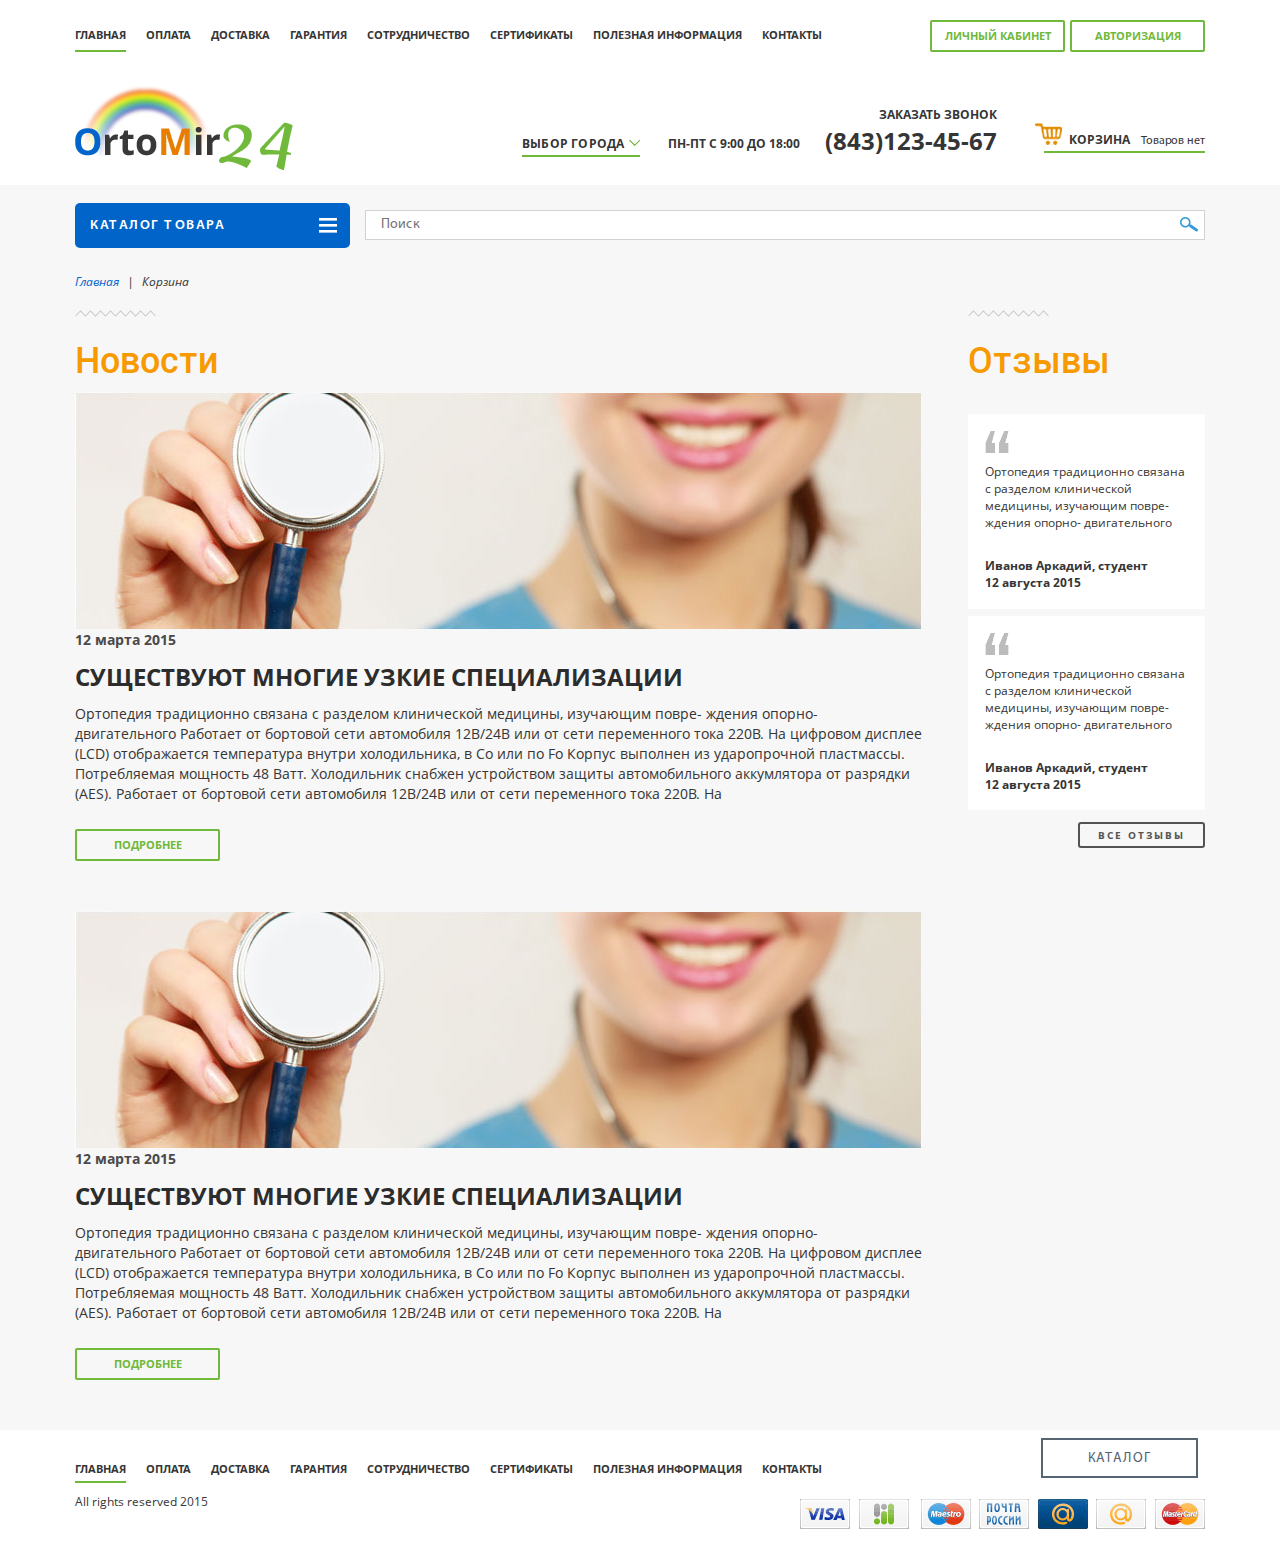
<file: text.html>
<!doctype html>
<html lang="ru">
<head>
	<meta charset="utf-8">
	<!--[if lt IE 9]>
		<script src="http://html5shiv.googlecode.com/svn/trunk/html5.js"></script>
		<script src="https://oss.maxcdn.com/respond/1.4.2/respond.min.js"></script>
	<![endif]-->
	<title>text</title>
	<meta http-equiv="X-UA-Compatible" content="IE=edge">
	<meta name="keywords" content="" >
	<meta name="description" content="">
	<meta name="viewport" content="width=device-width, initial-scale=1">
	<link rel="stylesheet" href="css/reset.css">
	<link rel="stylesheet" href="lib/bootstrap/css/bootstrap.css">
	<link rel="stylesheet" href="css/fonts.css">
	<link rel="stylesheet" href="css/main.css">
	<link rel="stylesheet" href="css/media.css">
	<script src="js/modernizr-2.8.3.min.js"></script>	
</head>
<body>
<header class="header">
	<div class="container">
		<div class="row">
			<div class="top-panel">
				<nav class="navbar navbar-default">
					  <div class="container-fluid">
					    <div class="row">
					    	<div class="navbar-header">
					    	  <button type="button" class="navbar-toggle collapsed" data-toggle="collapse" data-target="#bs-example-navbar-collapse-1" aria-expanded="false">
					    	    <span>Меню</span>
					    	  </button>
					    	</div>
					    	<div class="collapse navbar-collapse" id="bs-example-navbar-collapse-1">
					    	  <ul class="nav navbar-nav">
					    	     <li class="active"><a href="#">главная</a></li>
					    	     <li><a href="#">оплата</a></li>
					    	     <li><a href="#">доставка</a></li>
					    	     <li><a href="#">гарантия</a></li>
					    	     <li><a href="#">сотрудничество</a></li>
					    	     <li><a href="#">Сертификаты</a></li>
					    	     <li><a href="#">Полезная информация </a></li>
					    	     <li><a href="#">Контакты</a></li>
					    	  </ul>
					    	</div><!-- /.navbar-collapse -->
					    	<div class="cabinet-link second-cabinet third-cabinet clearfix">
								<a href="#" class="cab">личный кабинет</a>
								<a class="authorization" id="author" data-target="#" data-toggle="dropdown" role="button" aria-haspopup="true" aria-expanded="false">авторизация</a>
								<div class="clear"></div>
								<p class="city visible-xs">выбор города</p>
								<div class="basket visible-sm visible-xs">
									<a href="">Товаров нет</a>
								</div>
								 <div class="dropdown-menu author-drop" aria-labelledby="author">
							   	<form>
							   		<fieldset>
							   			<div class="author-block">
							   				<input type="text" placeholder="логин">
							   			</div>
							   			<div class="author-block">
							   				<input type="password" placeholder="пароль">
							   			</div>
							   			<div class="author-block forgot-block">
							   				<a href="#">Забыли пароль?</a>
							   			</div>
							   			<div class="author-block">	
							   				<input type="submit" value="войти" class="enter-submit"> 
							   			</div>
							   		</fieldset>
							   	</form>
							  </div>
							</div>
					    </div>
					  </div><!-- /.container-fluid -->
					</nav>
			</div>
			<div class="bottom-panel clearfix">
				<div class="logo">
					<a href="#"><img src="images/logo.png" height="86" width="218" alt=""></a>
				</div>
				<div class="header_right">
					<p class="city hidden-xs">выбор города</p>
					<p class="grafik hidden-xs">ПН-ПТ с 9:00 до 18:00</p>
					<div class="phone">
						<a href="#">заказать звонок</a>
						<p>(843)123-45-67 </p>
					</div>
					<div class="basket hidden-sm hidden-xs">
						<a href=""><span class="basket-title">корзина</span> Товаров нет</a>
					</div>
				</div>
			</div>
		</div>
	</div>
</header><!-- header -->

<div class="main-content">
	<div class="container">
		<div class="row">
			<div class="top_content">
				<nav class="menu hidden-xs">
					<div class="dropdown catalog-drop">
					   <button id="dLabel" class="catalog-toogle" type="button" data-toggle="dropdown" aria-haspopup="true" aria-expanded="false">
					    каталог товара
					  </button>
					  <ul class="dropdown-menu catalog-dropdown" aria-labelledby="dLabel">
					  		<li class="with-drop">
					  			<a href="#">New Balance 574 Pique Polo</a>
					  			<ul class="drop-child">
					  				<li>
					  					<a href="#">New Balance 574 Pique Polo</a>
					  					<ul class="third-level">
					  						<li><a href="#">Balance 530 90's Running</a></li>
					  						<li><a href="#">New Balance 574 Pique Polo</a></li>
					  						<li><a href="#">Balance 530 90's Running</a></li>
					  					</ul>
					  				</li>
					  				<li>
					  					<a href="#">New Balance 574 Pique Polo</a>
					  					<ul class="third-level">
					  						<li><a href="#">Balance 530 90's Running</a></li>
					  						<li><a href="#">New Balance 574 Pique Polo</a></li>
					  						<li><a href="#">Balance 530 90's Running</a></li>
					  					</ul>
					  				</li>
					  			</ul>
					  		</li>
					  		<li><a href="#">Balance 530 90's Running</a></li>
					  		<li><a href="#">New Balance 574 Pique Polo</a></li>
					  		<li><a href="#">Balance 530 90's Running</a></li>
					  </ul>
					</div>
				</nav>

				<nav class="menu visible-xs">
					<div class="dropdown">
					   <button class="catalog-toogle mobile-catalog-toogle">
					    каталог товара
					  </button>
					  <ul class="catalog-dropdown mobile-cat-drop">
					  		<li class="with-drop">
					  			<a data-toggle="collapse" href="#drop-child" aria-expanded="false" aria-controls="collapseExample">New Balance 574 Pique Polo</a>
					  			<ul class="drop-child collapse" id="drop-child">
					  				<li>
					  					<a href="#" >New Balance 574 Pique Polo</a>
					  					<ul class="third-level">
					  						<li><a href="#">Balance 530 90's Running</a></li>
					  						<li><a href="#">New Balance 574 Pique Polo</a></li>
					  						<li><a href="#">Balance 530 90's Running</a></li>
					  					</ul>
					  				</li>
					  				<li>
					  					<a href="#">New Balance 574 Pique Polo</a>
					  					<ul class="third-level">
					  						<li><a href="#">Balance 530 90's Running</a></li>
					  						<li><a href="#">New Balance 574 Pique Polo</a></li>
					  						<li><a href="#">Balance 530 90's Running</a></li>
					  					</ul>
					  				</li>
					  			</ul>
					  		</li>
					  		<li><a href="#">Balance 530 90's Running</a></li>
					  		<li><a href="#">New Balance 574 Pique Polo</a></li>
					  		<li><a href="#">Balance 530 90's Running</a></li>
					  </ul>
					</div>
				</nav>
				<div class="search">
					<form>
						<input type="text" placeholder="Поиск" class="in-search">
						<input type="submit" value="" class="s-search">
					</form>
				</div>
			</div>
			<div class="breadcrumb-container">
				<ol class="breadcrumb">
				   <li><a href="#">Главная</a></li>
				   <li class="active">Корзина</li>
				</ol>
			</div>
			<div class="text-wrapper clearfix">
				<div class="col-lg-9 col-md-12">
					<div class="row">
						<div class="main-news">
							<h2 class="main-h2">Новости</h2>
							<div class="main-news-block">
								<div class="main-news-img">
									<img src="images/news.jpg" height="238" width="847" alt="">
								</div>
								<div class="date">12 марта 2015</div>
								<div class="title">Существуют многие узкие специализации</div>
								<p>Ортопедия традиционно связана с разделом клинической медицины, изучающим повре- ждения опорно- двигательного Работает от бортовой сети автомобиля 12В/24В или от сети переменного тока 220В. На цифровом дисплее (LCD) отображается температура внутри холодильника, в Сo или по Fo Корпус выполнен из ударопрочной пластмассы. Потребляемая мощность 48 Ватт. Холодильник снабжен устройством защиты автомобильного аккумлятора от разрядки (AES). Работает от бортовой сети автомобиля 12В/24В или от сети переменного тока 220В. На </p>
								<a href="#" class="show-more">подробнее</a>
							</div>
							<div class="main-news-block">
								<div class="main-news-img">
									<img src="images/news.jpg" height="238" width="847" alt="">
								</div>
								<div class="date">12 марта 2015</div>
								<div class="title">Существуют многие узкие специализации</div>
								<p>Ортопедия традиционно связана с разделом клинической медицины, изучающим повре- ждения опорно- двигательного Работает от бортовой сети автомобиля 12В/24В или от сети переменного тока 220В. На цифровом дисплее (LCD) отображается температура внутри холодильника, в Сo или по Fo Корпус выполнен из ударопрочной пластмассы. Потребляемая мощность 48 Ватт. Холодильник снабжен устройством защиты автомобильного аккумлятора от разрядки (AES). Работает от бортовой сети автомобиля 12В/24В или от сети переменного тока 220В. На </p>
								<a href="#" class="show-more">подробнее</a>
							</div>
						</div>
					</div>
				</div>
				<div class="col-md-3 hidden-md  hidden-sm hidden-xs">
				<div class="row">
					<div class="home_right home_right_text">
						<h2 class="main-h2">Отзывы</h2>
						<div class="reviews">
							<div class="review">
								<p>Ортопедия традиционно связана с разделом клинической медицины, изучающим повре- ждения опорно- двигательного </p>
								<span>Иванов Аркадий, студент<br>12 августа 2015</span>
							</div>
							<div class="review">
								<p>Ортопедия традиционно связана с разделом клинической медицины, изучающим повре- ждения опорно- двигательного </p>
								<span>Иванов Аркадий, студент<br>12 августа 2015</span>
							</div>
							<a href="#" class="all_review">все отзывы</a>
							<div class="clear"></div>
						</div>
					</div>
				</div>
			</div>
			</div>
		</div>
	</div>
</div>

<div class="mobile-links visible-xs">
	<div class="container">
		<div class="row">
			<a href="#" class="mobile-cat-link">каталог</a>
		</div>
	</div>
</div>

<footer class="footer">
	<div class="container">
		<div class="row">
			<div class="bottom_menu">
				<ul>
					<li><a class="active" href="">Главная</a></li>
					<li><a href="">Оплата</a></li>
					<li><a href="">Доставка</a></li>
					<li><a href="">Гарантия</a></li>
					<li><a href="">Сотрудничество</a></li>
					<li><a href="">Сертификаты</a></li>
					<li><a href="">Полезная информация</a></li>
					<li><a href="">Контакты</a></li>
				</ul>
			</div>
			<div class="bottom_link hidden-xs">
				<a href="">КаТАЛОГ</a>
			</div>
			<div class="clear"></div>
			<div class="copy hidden-xs">All rights reserved 2015</div>
			<div class="payment">
				<img src="images/payment.png" alt="">
			</div>
			<div class="copy visible-xs">All rights reserved 2015</div>
			<div class="clear"></div>
		</div>
	</div>
</footer>

<a class="up_btn"></a>





<script src="js/jquery.js"></script>
<script src="lib/bootstrap/js/bootstrap.min.js"></script>
<script src="js/script.js"></script>
<script src="js/radio.js"></script>
</body>
</html>
</file>
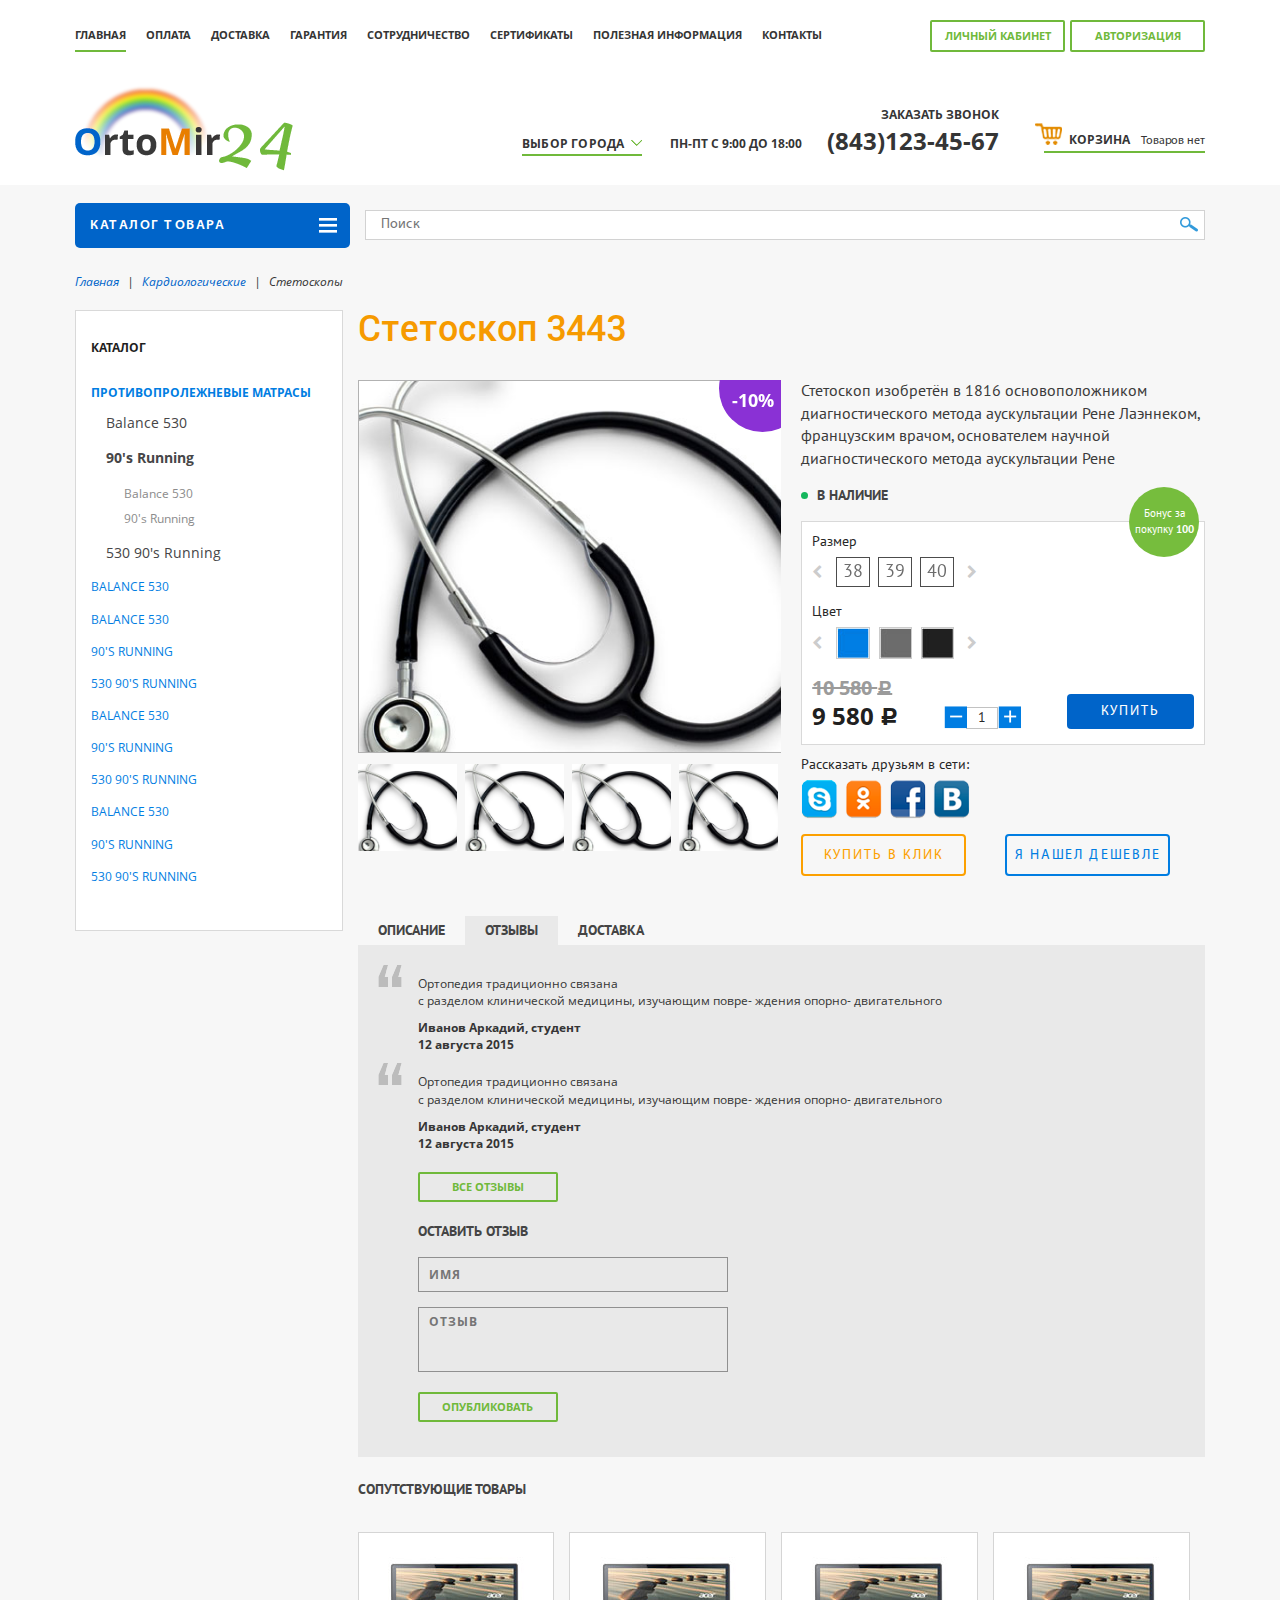
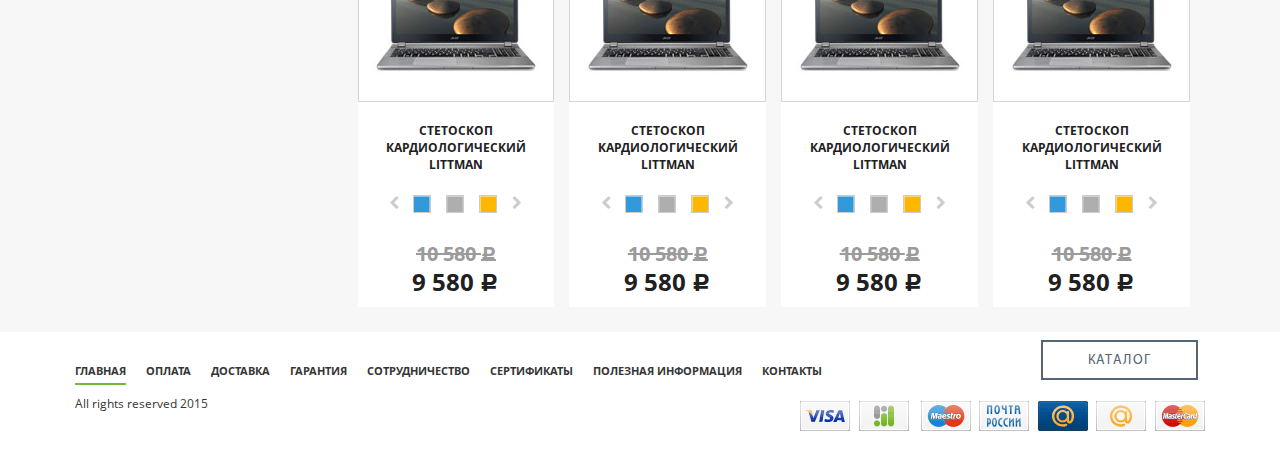
<file: tovar_detail.html>
<!doctype html>
<html lang="ru">
<head>
	<meta charset="utf-8">
	<!--[if lt IE 9]>
		<script src="http://html5shiv.googlecode.com/svn/trunk/html5.js"></script>
		<script src="https://oss.maxcdn.com/respond/1.4.2/respond.min.js"></script>
	<![endif]-->
	<title>tovar detail</title>
	<meta http-equiv="X-UA-Compatible" content="IE=edge">
	<meta name="keywords" content="" >
	<meta name="description" content="">
	<meta name="viewport" content="width=device-width, initial-scale=1">
	<link rel="stylesheet" href="css/reset.css">
	<link rel="stylesheet" href="lib/bootstrap/css/bootstrap.css">
	<link rel="stylesheet" href="lib/owl.carousel/owl.carousel.css">
	<link rel="stylesheet" href="lib/jquery.bxslider/jquery.bxslider.css">
	<link rel="stylesheet" href="fonts/font-awesome/css/font-awesome.css">
	<link rel="stylesheet" href="css/fonts.css">
	<link rel="stylesheet" href="css/main.css">
	<link rel="stylesheet" href="css/media.css">
	<script src="js/modernizr-2.8.3.min.js"></script>
</head>
<body>
<header class="header">
	<div class="container">
		<div class="row">
			<div class="top-panel">
				<nav class="navbar navbar-default">
					  <div class="container-fluid">
					    <div class="row">
					    	<div class="navbar-header">
					    	  <button type="button" class="navbar-toggle collapsed" data-toggle="collapse" data-target="#bs-example-navbar-collapse-1" aria-expanded="false">
					    	    <span>Меню</span>
					    	  </button>
					    	</div>
					    	<div class="collapse navbar-collapse" id="bs-example-navbar-collapse-1">
					    	  <ul class="nav navbar-nav">
					    	     <li class="active"><a href="#">главная</a></li>
					    	     <li><a href="#">оплата</a></li>
					    	     <li><a href="#">доставка</a></li>
					    	     <li><a href="#">гарантия</a></li>
					    	     <li><a href="#">сотрудничество</a></li>
					    	     <li><a href="#">Сертификаты</a></li>
					    	     <li><a href="#">Полезная информация </a></li>
					    	     <li><a href="#">Контакты</a></li>
					    	  </ul>
					    	</div><!-- /.navbar-collapse -->
					    	<div class="cabinet-link second-cabinet third-cabinet clearfix">
								<a href="#" class="cab">личный кабинет</a>
								<a class="authorization" id="author" data-target="#" data-toggle="dropdown" role="button" aria-haspopup="true" aria-expanded="false">авторизация</a>
								<div class="clear"></div>
								<div class="select visible-xs">
									<a href="javascript:void(0);" class="slct">Выбор города</a>
									<ul class="drop">
										<li>Select 1</li>
										<li>Select 2</li>
										<li>Select 3</li>
										<li>Select 4</li>
									</ul>
									<input type="hidden" id="select">
								</div>
								<div class="basket visible-sm visible-xs">
									<a href="">Товаров нет</a>
								</div>
								<div class="dropdown-menu author-drop" aria-labelledby="author">
							   	<form>
							   		<fieldset>
							   			<div class="author-block">
							   				<input type="text" placeholder="логин">
							   			</div>
							   			<div class="author-block">
							   				<input type="password" placeholder="пароль">
							   			</div>
							   			<div class="author-block forgot-block">
							   				<a href="#">Забыли пароль?</a>
							   			</div>
							   			<div class="author-block">	
							   				<input type="submit" value="войти" class="enter-submit"> 
							   			</div>
							   		</fieldset>
							   	</form>
							  </div>
							</div>
					    </div>
					  </div><!-- /.container-fluid -->
					</nav>
			</div>
			<div class="bottom-panel clearfix">
				<div class="logo">
					<a href="#"><img src="images/logo.png" height="86" width="218" alt=""></a>
				</div>
				<div class="header_right">
					<div class="select hidden-xs">
						<a href="javascript:void(0);" class="slct">Выбор города</a>
						<ul class="drop">
							<li>Select 1</li>
							<li>Select 2</li>
							<li>Select 3</li>
							<li>Select 4</li>
						</ul>
						<input type="hidden" id="select">
					</div>
					<p class="grafik hidden-xs">ПН-ПТ с 9:00 до 18:00</p>
					<div class="phone">
						<a data-toggle="modal" data-target="#get-call">заказать звонок</a>
						<p>(843)123-45-67 </p>
					</div>
					<div class="basket hidden-sm hidden-xs">
						<a href=""><span class="basket-title">корзина</span> Товаров нет</a>
					</div>
				</div>
			</div>
		</div>
	</div>
</header><!-- header -->

<div class="main-content">
	<div class="container">
		<div class="row">
			<div class="top_content">
				<nav class="menu hidden-xs">
					<div class="dropdown catalog-drop">
					   <button id="dLabel" class="catalog-toogle" type="button" data-toggle="dropdown" aria-haspopup="true" aria-expanded="false">
					    каталог товара
					  </button>
					  <ul class="dropdown-menu catalog-dropdown" aria-labelledby="dLabel">
					  		<li class="with-drop">
					  			<a href="#">New Balance 574 Pique Polo</a>
					  			<ul class="drop-child">
					  				<li>
					  					<a href="#">New Balance 574 Pique Polo</a>
					  					<ul class="third-level">
					  						<li><a href="#">Balance 530 90's Running</a></li>
					  						<li><a href="#">New Balance 574 Pique Polo</a></li>
					  						<li><a href="#">Balance 530 90's Running</a></li>
					  					</ul>
					  				</li>
					  				<li>
					  					<a href="#">New Balance 574 Pique Polo</a>
					  					<ul class="third-level">
					  						<li><a href="#">Balance 530 90's Running</a></li>
					  						<li><a href="#">New Balance 574 Pique Polo</a></li>
					  						<li><a href="#">Balance 530 90's Running</a></li>
					  					</ul>
					  				</li>
					  			</ul>
					  		</li>
					  		<li><a href="#">Balance 530 90's Running</a></li>
					  		<li><a href="#">New Balance 574 Pique Polo</a></li>
					  		<li><a href="#">Balance 530 90's Running</a></li>
					  </ul>
					</div>
				</nav>

				<nav class="menu visible-xs">
					<div class="dropdown">
					   <button class="catalog-toogle mobile-catalog-toogle">
					    каталог товара
					  </button>
					  <ul class="catalog-dropdown mobile-cat-drop">
					  		<li class="with-drop">
					  			<a data-toggle="collapse" href="#drop-child" aria-expanded="false" aria-controls="collapseExample">New Balance 574 Pique Polo</a>
					  			<ul class="drop-child collapse" id="drop-child">
					  				<li>
					  					<a href="#" >New Balance 574 Pique Polo</a>
					  					<ul class="third-level">
					  						<li><a href="#">Balance 530 90's Running</a></li>
					  						<li><a href="#">New Balance 574 Pique Polo</a></li>
					  						<li><a href="#">Balance 530 90's Running</a></li>
					  					</ul>
					  				</li>
					  				<li>
					  					<a href="#">New Balance 574 Pique Polo</a>
					  					<ul class="third-level">
					  						<li><a href="#">Balance 530 90's Running</a></li>
					  						<li><a href="#">New Balance 574 Pique Polo</a></li>
					  						<li><a href="#">Balance 530 90's Running</a></li>
					  					</ul>
					  				</li>
					  			</ul>
					  		</li>
					  		<li><a href="#">Balance 530 90's Running</a></li>
					  		<li><a href="#">New Balance 574 Pique Polo</a></li>
					  		<li><a href="#">Balance 530 90's Running</a></li>
					  </ul>
					</div>
				</nav>
				<div class="search">
					<form>
						<input type="text" placeholder="Поиск" class="in-search">
						<input type="submit" value="" class="s-search">
					</form>
				</div>
			</div>
			<div class="breadcrumb-container">
				<ol class="breadcrumb">
				   <li><a href="#">Главная</a></li>
				   <li><a href="#">Кардиологические</a></li>
				   <li class="active">Стетоскопы</li>
				</ol>
			</div>
			<div class="detail-wrapper clearfix">
				<div class="col-lg-3 visible-lg">
					<div class="row">
						<div class="catalog-menu">
							<div class="menu-block">
								<h6>Каталог</h6>
								<ul class="catalog-list">
									<li>
										<a href="#" class="active">противопролежневые матрасы</a>
										<ul>
											<li>
												<a href="#">Balance 530</a>
											</li>
											<li>
												<a href="#" class="active">90's Running</a>
												<ul>
													<li><a href="#">Balance 530 </a></li>
													<li><a href="#">90's Running</a></li>
												</ul>
											</li>
											<li>
												<a href="#">530 90's Running</a>
											</li>
										</ul>
									</li>
									<li><a href="#">Balance 530</a></li>
									<li><a href="#">Balance 530</a></li>
									<li><a href="#">90's Running</a></li>
									<li><a href="#">530 90's Running</a></li>
									<li><a href="#">Balance 530</a></li>
									<li><a href="#">90's Running</a></li>
									<li><a href="#">530 90's Running</a></li>
									<li><a href="#">Balance 530</a></li>
									<li><a href="#">90's Running</a></li>
									<li><a href="#">530 90's Running</a></li>
								</ul>
							</div>
						</div>
					</div>
				</div>
				<div class="col-lg-9 col-xs-12">
					<div class="row">
						<div class="tovar-detail">
							<h2 class="main-h2">Стетоскоп 3443</h2>
							<div class="tovar-slides clearfix">
								<div class="col-md-6">
									<div class="row">
										<div class="tovar-images">
											<div class="discount">
												<div class="bot-text">-10%</div>
											</div>
											<ul class="bxslider tovar-bx">
											  <li>
											 	  <img src="images/tovar-img.jpg" height="399" width="453">
											  </li>
											  <li><img src="images/tovar-img.jpg" height="399" width="453"></li>
											  <li><img src="images/tovar-img.jpg" height="399" width="453"></li>
											  <li><img src="images/tovar-img.jpg" height="399" width="453"></li>
											</ul>
											<div id="bx-pager" class="thumbnail clearfix">
											  <a data-slide-index="0" href=""><img src="images/tovar-img.jpg"></a>
											  <a data-slide-index="1" href=""><img src="images/tovar-img.jpg"></a>
											  <a data-slide-index="2" href=""><img src="images/tovar-img.jpg"></a>
											  <a data-slide-index="3" href=""><img src="images/tovar-img.jpg"></a>
											</div>
										</div>
									</div>
								</div>
								<div class="col-md-6">
									<div class="row">
										<div class="tovar-description">
											<div class="text">
												Стетоскоп изобретён в 1816 основоположником диагностического метода аускультации Рене Лаэннеком, французским врачом, основателем научной диагностического метода аускультации Рене 
											</div>
											<div class="avail-status">
												в наличие
											</div>
											<div class="choice-blocks">
												<div class="bonus">
													<div class="block-vertical">
														Бонус за покупку <span>100</span>
													</div>
												</div>
												<div class="sizes">
													<div class="title">Размер</div>
													<div class="size-slides">
														<div class="sizes-carousel owl-carousel owl-theme">
														  <div class="item">
														  		<div class="size-item">38</div>
														  </div>
														  <div class="item">
														  		<div class="size-item">39</div>
														  </div>
														  <div class="item">
														  		<div class="size-item">40</div>
														  </div>
														  <div class="item">
														  		<div class="size-item">41</div>
														  </div>
														  <div class="item">
														  		<div class="size-item">42</div>
														  </div>
														  <div class="item">
														  		<div class="size-item">43</div>
														  </div>
														  <div class="item">
														  		<div class="size-item">44</div>
														  </div>
														</div>
														<div class="customNavigation">
															 <a class="prev-btn">
															 	<i class="fa fa-chevron-left"></i>
															 </a>
															 <a class="next-btn">
															 	<i class="fa fa-chevron-right"></i>
															 </a>
														</div>
													</div>
												</div>
												<!-- sizes -->
												<div class="color-slides">
													<div class="title">Цвет</div>
													<div class="choice-color">
														<div class="color owl-carousel owl-theme">
															  <div class="item">
															  		<img src="images/blue.jpg" height="32" width="34" alt="">
															  </div>
															  <div class="item">
															  		<img src="images/grey.jpg" height="32" width="33" alt="">
															  </div>
															  <div class="item">
															  		<img src="images/black.jpg" height="32" width="33" alt="">
															  </div>
															  <div class="item">
															  		<img src="images/blue.jpg" alt="">
															  </div>
															  <div class="item">
															  		<img src="images/grey.jpg" alt="">
															  </div>
															  <div class="item">
															  		<img src="images/black.jpg" alt="">
															  </div>
														</div>
														<div class="customNavigation">
															 <a class="prev-btn">
															 	<i class="fa fa-chevron-left"></i>
															 </a>
															 <a class="next-btn">
															 	<i class="fa fa-chevron-right"></i>
															 </a>
														</div>
													</div>
												</div>
												<!-- color slides -->

												<div class="detail-cost clearfix">
													<div class="col-xs-4">
														<div class="row">
															<div class="detail-price">
																<p class="last-price">10 580 <span class="rub">c</span></p>
																<p class="today-price">9 580 <span class="rub">c</span></p>
															</div>
														</div>
													</div>
													<div class="col-xs-4">
														<div class="row">
															<div class="input">
																<span class="minus"></span>
																<input type="text" value="1">
																<span class="plus"></span>
															</div>
														</div>
													</div>
													<div class="col-xs-4">
														<div class="row">
															<a href="#" class="detail-buy-link">купить</a>
														</div>
													</div>
												</div>
												<!-- detail cost -->
											</div>
											<!-- choice blocks -->
											<div class="tell-social">
												<div class="title">Рассказать друзьям в сети:</div>
												<img src="images/soccial.png" height="39" width="169" alt="">
											</div>
											<div class="detail-links">
												<a class="one-click" data-toggle="modal" data-target="#one-click">купить в клик</a>
												<a class="cheaper-click" data-toggle="modal" data-target="#cheaper">я нашел дешевле</a>
											</div>
										</div>
										<!-- tovar description -->
									</div>
								</div>
							</div>
							<!-- tovar slides -->

							<div class="tovar-tabs">
							  <ul class="nav nav-tabs tovar-tabs-block" role="tablist">
							      <li role="presentation"><a href="#info" aria-controls="home" role="tab" data-toggle="tab">Описание</a></li>
							       <li role="presentation" class="active"><a href="#review" aria-controls="profile" role="tab" data-toggle="tab">Отзывы</a></li>
							       <li role="presentation"><a href="#delivery" aria-controls="profile" role="tab" data-toggle="tab">Доставка</a></li>
							  </ul>

							  <div class="tab-content tab-content-tovar">
							    <div role="tabpanel" class="tab-pane" id="info">...</div>
							    <div role="tabpanel" class="tab-pane active" id="review">
							    	<div class="tab-review">
							    		<p>Ортопедия традиционно связана <br>с разделом клинической медицины, изучающим повре- ждения опорно- двигательного </p>
							    		<div class="name">Иванов Аркадий, студент</div>
							    		<div class="date">12 августа 2015</div>
							    	</div>
							    	<div class="tab-review">
							    		<p>Ортопедия традиционно связана <br>с разделом клинической медицины, изучающим повре- ждения опорно- двигательного </p>
							    		<div class="name">Иванов Аркадий, студент</div>
							    		<div class="date">12 августа 2015</div>
							    	</div>
							    	<div class="inputs-review">
							    		<a href="#" class="all-review">все отзывы</a>
							    		<form class="get-review">
							    			<div class="title">оставить отзыв</div>
							    			<div>
							    				<input type="text" placeholder="имя">
							    			</div>
							    			<div>
							    				<textarea placeholder="отзыв"></textarea>
							    			</div>
							    			<div>
							    				<input type="submit" value="опубликовать" class="review-submit">
							    			</div>
							    		</form>
							    	</div>
							    </div>
							    <div role="tabpanel" class="tab-pane" id="delivery">...</div>
							  </div>
							</div>
							<!-- tovar tabs -->

							<div class="accompanying">
								<h5>сопутствующие товары</h5>
								<div class="accompanying-container clearfix">
									<div class="col-lg-3 col-md-3 col-sm-4 col-xs-6 col-530">
										<div class="row">
											<div class="item-container">
												<div class="item-block">
													<div class="item-img">
														<div class="block-vertical">
															<img src="images/product.jpg" height="168" width="168" alt="">
														</div>
													</div>
													<div class="item-content">
														<div class="catalog_title">
															<div class="block-vertical">Cтетоскоп <br>Кардиологический <br>Littman</div>
														</div>
														<div class="visible-collapse">
															<div class="choice-block">
																<div class="choice-color">
																	<div class="color" class="owl-carousel owl-theme">
																		  <div class="item">
																		  		<img src="images/color1.jpg" height="18" width="18" alt="">
																		  </div>
																		  <div class="item">
																		  		<img src="images/color2.jpg" height="18" width="18" alt="">
																		  </div>
																		  <div class="item">
																		  		<img src="images/color3.jpg" height="18" width="18" alt="">
																		  </div>
																		  <div class="item">
																		  		<img src="images/color1.jpg" height="18" width="18" alt="">
																		  </div>
																		  <div class="item">
																		  		<img src="images/color2.jpg" height="18" width="18" alt="">
																		  </div>
																		  <div class="item">
																		  		<img src="images/color3.jpg" height="18" width="18" alt="">
																		  </div>
																	</div>
																	<div class="customNavigation">
																		 <a class="prev-btn">
																		 	<i class="fa fa-chevron-left"></i>
																		 </a>
																		 <a class="next-btn">
																		 	<i class="fa fa-chevron-right"></i>
																		 </a>
																	</div>
																</div>
															</div>
															<p class="old_price">10 580 <span class="rub">c</span></p>
															<p class="price">9 580 <span class="rub">c</span></p>
														
															<div class="input">
																<span class="minus"></span>
																<input type="text" value="1">
																<span class="plus"></span>
															</div>
														</div>
														<div class="add-basket">
															<div class="add-basket-block">
																<a href="#" class="basket-link">в корзину</a>
																<a href="#" class="compare">сравнить</a>
															</div>
														</div>
													</div>
												</div>
											</div>
										</div>
									</div>
									<div class="col-lg-3 col-md-3 col-sm-4 col-xs-6 my-hidden">
										<div class="row">
											<div class="item-container">
												<div class="item-block">
													<div class="item-img">
														<div class="block-vertical">
															<img src="images/product.jpg" height="168" width="168" alt="">
														</div>
													</div>
													<div class="item-content">
														<div class="catalog_title">
															<div class="block-vertical">Cтетоскоп <br>Кардиологический <br>Littman</div>
														</div>
														<div class="visible-collapse">
															<div class="choice-block">
																<div class="choice-color">
																	<div class="color" class="owl-carousel owl-theme">
																		  <div class="item">
																		  		<img src="images/color1.jpg" height="18" width="18" alt="">
																		  </div>
																		  <div class="item">
																		  		<img src="images/color2.jpg" height="18" width="18" alt="">
																		  </div>
																		  <div class="item">
																		  		<img src="images/color3.jpg" height="18" width="18" alt="">
																		  </div>
																		  <div class="item">
																		  		<img src="images/color1.jpg" height="18" width="18" alt="">
																		  </div>
																		  <div class="item">
																		  		<img src="images/color2.jpg" height="18" width="18" alt="">
																		  </div>
																		  <div class="item">
																		  		<img src="images/color3.jpg" height="18" width="18" alt="">
																		  </div>
																	</div>
																	<div class="customNavigation">
																		 <a class="prev-btn">
																		 	<i class="fa fa-chevron-left"></i>
																		 </a>
																		 <a class="next-btn">
																		 	<i class="fa fa-chevron-right"></i>
																		 </a>
																	</div>
																</div>
															</div>
															<p class="old_price">10 580 <span class="rub">c</span></p>
															<p class="price">9 580 <span class="rub">c</span></p>
														
															<div class="input">
																<span class="minus"></span>
																<input type="text" value="1">
																<span class="plus"></span>
															</div>
														</div>
														<div class="add-basket">
															<div class="add-basket-block">
																<a href="#" class="basket-link">в корзину</a>
																<a href="#" class="compare">сравнить</a>
															</div>
														</div>
													</div>
												</div>
											</div>
										</div>
									</div>
									<div class="col-lg-3 col-md-3 col-sm-4 hidden-xs">
										<div class="row">
											<div class="item-container">
												<div class="item-block">
													<div class="item-img">
														<div class="block-vertical">
															<img src="images/product.jpg" height="168" width="168" alt="">
														</div>
													</div>
													<div class="item-content">
														<div class="catalog_title">
															<div class="block-vertical">Cтетоскоп <br>Кардиологический <br>Littman</div>
														</div>
														<div class="visible-collapse">
															<div class="choice-block">
																<div class="choice-color">
																	<div class="color" class="owl-carousel owl-theme">
																		  <div class="item">
																		  		<img src="images/color1.jpg" height="18" width="18" alt="">
																		  </div>
																		  <div class="item">
																		  		<img src="images/color2.jpg" height="18" width="18" alt="">
																		  </div>
																		  <div class="item">
																		  		<img src="images/color3.jpg" height="18" width="18" alt="">
																		  </div>
																		  <div class="item">
																		  		<img src="images/color1.jpg" height="18" width="18" alt="">
																		  </div>
																		  <div class="item">
																		  		<img src="images/color2.jpg" height="18" width="18" alt="">
																		  </div>
																		  <div class="item">
																		  		<img src="images/color3.jpg" height="18" width="18" alt="">
																		  </div>
																	</div>
																	<div class="customNavigation">
																		 <a class="prev-btn">
																		 	<i class="fa fa-chevron-left"></i>
																		 </a>
																		 <a class="next-btn">
																		 	<i class="fa fa-chevron-right"></i>
																		 </a>
																	</div>
																</div>
															</div>
															<p class="old_price">10 580 <span class="rub">c</span></p>
															<p class="price">9 580 <span class="rub">c</span></p>
														
															<div class="input">
																<span class="minus"></span>
																<input type="text" value="1">
																<span class="plus"></span>
															</div>
														</div>
														<div class="add-basket">
															<div class="add-basket-block">
																<a href="#" class="basket-link">в корзину</a>
																<a href="#" class="compare">сравнить</a>
															</div>
														</div>
													</div>
												</div>
											</div>
										</div>
									</div>
									<div class="col-lg-3 col-md-3 hidden-sm hidden-xs">
										<div class="row">
											<div class="item-container">
												<div class="item-block">
													<div class="item-img">
														<div class="block-vertical">
															<img src="images/product.jpg" height="168" width="168" alt="">
														</div>
													</div>
													<div class="item-content">
														<div class="catalog_title">
															<div class="block-vertical">Cтетоскоп <br>Кардиологический <br>Littman</div>
														</div>
														<div class="visible-collapse">
															<div class="choice-block">
																<div class="choice-color">
																	<div class="color" class="owl-carousel owl-theme">
																		  <div class="item">
																		  		<img src="images/color1.jpg" height="18" width="18" alt="">
																		  </div>
																		  <div class="item">
																		  		<img src="images/color2.jpg" height="18" width="18" alt="">
																		  </div>
																		  <div class="item">
																		  		<img src="images/color3.jpg" height="18" width="18" alt="">
																		  </div>
																		  <div class="item">
																		  		<img src="images/color1.jpg" height="18" width="18" alt="">
																		  </div>
																		  <div class="item">
																		  		<img src="images/color2.jpg" height="18" width="18" alt="">
																		  </div>
																		  <div class="item">
																		  		<img src="images/color3.jpg" height="18" width="18" alt="">
																		  </div>
																	</div>
																	<div class="customNavigation">
																		 <a class="prev-btn">
																		 	<i class="fa fa-chevron-left"></i>
																		 </a>
																		 <a class="next-btn">
																		 	<i class="fa fa-chevron-right"></i>
																		 </a>
																	</div>
																</div>
															</div>
															<p class="old_price">10 580 <span class="rub">c</span></p>
															<p class="price">9 580 <span class="rub">c</span></p>
														
															<div class="input">
																<span class="minus"></span>
																<input type="text" value="1">
																<span class="plus"></span>
															</div>
														</div>
														<div class="add-basket">
															<div class="add-basket-block">
																<a href="#" class="basket-link">в корзину</a>
																<a href="#" class="compare">сравнить</a>
															</div>
														</div>
													</div>
												</div>
											</div>
										</div>
									</div>
								</div>
							</div>
							<!-- accompanying -->
						</div>
					</div>
				</div>
			</div><!-- detail wrapper -->
		</div>
	</div>
</div>

<div class="mobile-links visible-xs">
	<div class="container">
		<div class="row">
			<a href="#" class="mobile-cat-link">каталог</a>
		</div>
	</div>
</div>

<footer class="footer">
	<div class="container">
		<div class="row">
			<div class="bottom_menu">
				<ul>
					<li><a class="active" href="">Главная</a></li>
					<li><a href="">Оплата</a></li>
					<li><a href="">Доставка</a></li>
					<li><a href="">Гарантия</a></li>
					<li><a href="">Сотрудничество</a></li>
					<li><a href="">Сертификаты</a></li>
					<li><a href="">Полезная информация</a></li>
					<li><a href="">Контакты</a></li>
				</ul>
			</div>
			<div class="bottom_link hidden-xs">
				<a href="">КаТАЛОГ</a>
			</div>
			<div class="clear"></div>
			<div class="copy hidden-xs">All rights reserved 2015</div>
			<div class="payment">
				<img src="images/payment.png" alt="">
			</div>
			<div class="copy visible-xs">All rights reserved 2015</div>
			<div class="clear"></div>
		</div>
	</div>
</footer>

<a class="up_btn"></a>


<div class="modal fade" id="get-call" tabindex="-1" role="dialog" aria-labelledby="exampleModalLabel">
  <div class="modal-dialog" role="document">
    <div class="modal-content">
      <div class="modal-header">
        <button type="button" class="close" data-dismiss="modal" aria-label="Close"><span aria-hidden="true">&times;</span></button>
        <h3 class="modal-title">Заказать звонок</h3>
      </div>
      <div class="modal-body">
        <form>
          <div class="form-group">
            <label for="recipient-name" class="control-label">Введите Ваше имя:</label>
            <input type="text" class="form-control">
          </div>
          <div class="form-group">
            <label for="recipient-name" class="control-label">Введите ваш телефон:</label>
            <input type="text" class="form-control tel-input">
          </div>
        </form>
      </div>
      <div class="modal-footer">
        <button type="button" class="btn btn-default" data-dismiss="modal">Закрыть</button>
        <button type="button" class="btn btn-primary">Заказать звонок</button>
      </div>
    </div>
  </div>
</div><!-- get call -->

<div class="modal fade" id="one-click" tabindex="-1" role="dialog" aria-labelledby="exampleModalLabel">
  <div class="modal-dialog" role="document">
    <div class="modal-content">
      <div class="modal-header">
        <button type="button" class="close" data-dismiss="modal" aria-label="Close"><span aria-hidden="true">&times;</span></button>
        <h3 class="modal-title">Купить в клик</h3>
      </div>
      <div class="modal-body">
        <form>
          <div class="form-group">
            <label for="recipient-name" class="control-label">Email:</label>
            <input type="text" class="form-control">
          </div>
          <div class="form-group">
            <label for="recipient-name" class="control-label">Телефон:</label>
            <input type="text" class="form-control tel-input">
          </div>
        </form>
      </div>
      <div class="modal-footer">
        <button type="button" class="btn btn-default" data-dismiss="modal">Закрыть</button>
        <button type="button" class="btn btn-primary">Оформить заказ</button>
      </div>
    </div>
  </div>
</div><!-- one click -->

<div class="modal fade" id="cheaper" tabindex="-1" role="dialog" aria-labelledby="exampleModalLabel">
  <div class="modal-dialog" role="document">
    <div class="modal-content">
    		<div class="pblock">
    			<button type="button" class="close" data-dismiss="modal" aria-label="Close"><span aria-hidden="true">&times;</span></button>
    			<h2 class="title-cheaper">Запрос на изменение цены.</h2>
    			<p>Необходимые условия для положительного ответа</p>
    			<ul>
					<li>Магазин конкурента должен находится в Казани, вы должны привести ссылку на товар конкурента (предложения из других городов, например: Москвы, Токио или Дубаи в этом случае не рассматриваются);</li>
					<li>Товар у конкурента должен быть в наличии;</li>
					<li>Гарантийный срок у конкурента на этот товар должен быть не менее 1 года;</li>
				</ul>
				<form>
					<p><input readonly="" type="text" value="Плеер Apple iPod touch 5 32Gb Pink: 10 000 руб" class="form-control"></p>
					<h3>Информация о конкуренте</h3>
					<div class="form-group">
		            <input type="text" class="form-control" placeholder="*Ссылка на товар">
		          </div>
		          <div class="form-group">
		            <input type="text" class="form-control small" placeholder="*Цена конкурента">
		          </div>
		          <h3>Ваши контакты</h3>
		          <textarea class="form-control" placeholder="Ваш комментарий"></textarea>
		          <div class="input_name">
		          	<input type="text" class="form-control" placeholder="Ваш E-mail">
		          </div>
		          <div class="input_phone">
		          	<input type="text" class="form-control tel-input" placeholder="*Ваш телефон">
		          	<span style="font-size:12px; color:#999;">Например: +7 927 000 0000<br>* - обязательно для заполнения</span>
		          </div>
				</form>
    		</div>
	      <div class="modal-footer">
	        <button type="button" class="btn btn-default" data-dismiss="modal">Закрыть</button>
	        <button type="button" class="btn btn-primary">Отправить</button>
	      </div>
    </div>
  </div>
</div><!-- one click -->







<script src="js/jquery.js"></script>
<script src="lib/bootstrap/js/bootstrap.min.js"></script>
<script src="lib/owl.carousel/owl.carousel.min.js"></script>
<script src="js/tovar_detail.js"></script>
<script src="lib/jquery.bxslider/jquery.bxslider.min.js"></script>
<script>
	$('.tovar-bx').bxSlider({
	  pagerCustom: '#bx-pager',
	  mode: 'fade',
	  controls: false,
	  speed:250
	});
</script>
<script src="js/maskedinput.js"></script>
<script src="js/script.js"></script>
</body>
</html>
</file>
<file: css/fonts.css>
@font-face {
    font-family: 'OpenSansBold';
    src: url('../fonts/OpenSansBold.eot');
    src: url('../fonts/OpenSansBold.eot') format('embedded-opentype'),
         url('../fonts/OpenSansBold.woff2') format('woff2'),
         url('../fonts/OpenSansBold.woff') format('woff'),
         url('../fonts/OpenSansBold.ttf') format('truetype'),
         url('../fonts/OpenSansBold.svg#OpenSansBold') format('svg');
}
@font-face {
    font-family: 'MyriadPro';
    src: url('../fonts/MyriadPro.eot');
    src: url('../fonts/MyriadPro.eot') format('embedded-opentype'),
         url('../fonts/MyriadPro.woff2') format('woff2'),
         url('../fonts/MyriadPro.woff') format('woff'),
         url('../fonts/MyriadPro.ttf') format('truetype'),
         url('../fonts/MyriadPro.svg#MyriadPro') format('svg');
}
@font-face {
    font-family: 'RobotoMedium';
    src: url('../fonts/RobotoMedium.eot');
    src: url('../fonts/RobotoMedium.eot') format('embedded-opentype'),
         url('../fonts/RobotoMedium.woff2') format('woff2'),
         url('../fonts/RobotoMedium.woff') format('woff'),
         url('../fonts/RobotoMedium.ttf') format('truetype'),
         url('../fonts/RobotoMedium.svg#RobotoMedium') format('svg');
}
@font-face {
    font-family: 'PtSans';
    src: url('../fonts/PtSans.eot');
    src: url('../fonts/PtSans.eot') format('embedded-opentype'),
         url('../fonts/PtSans.woff2') format('woff2'),
         url('../fonts/PtSans.woff') format('woff'),
         url('../fonts/PtSans.ttf') format('truetype'),
         url('../fonts/PtSans.svg#PtSans') format('svg');
}
@font-face {
    font-family: 'rouble';
    src: url('../fonts/rouble.eot');
    src: url('../fonts/rouble.eot') format('embedded-opentype'),
         url('../fonts/rouble.woff2') format('woff2'),
         url('../fonts/rouble.woff') format('woff'),
         url('../fonts/rouble.ttf') format('truetype'),
         url('../fonts/rouble.svg#rouble') format('svg');
}
@font-face {
    font-family: 'OpenSans';
    src: url('../fonts/OpenSans.eot');
    src: url('../fonts/OpenSans.eot') format('embedded-opentype'),
         url('../fonts/OpenSans.woff2') format('woff2'),
         url('../fonts/OpenSans.woff') format('woff'),
         url('../fonts/OpenSans.ttf') format('truetype'),
         url('../fonts/OpenSans.svg#OpenSans') format('svg');
}
@font-face {
    font-family: 'MyriadProSemibold';
    src: url('../fonts/MyriadProSemibold.eot');
    src: url('../fonts/MyriadProSemibold.eot') format('embedded-opentype'),
         url('../fonts/MyriadProSemibold.woff2') format('woff2'),
         url('../fonts/MyriadProSemibold.woff') format('woff'),
         url('../fonts/MyriadProSemibold.ttf') format('truetype'),
         url('../fonts/MyriadProSemibold.svg#MyriadProSemibold') format('svg');
}
@font-face {
    font-family: 'OpenSansItalic';
    src: url('../fonts/OpenSansItalic.eot');
    src: url('../fonts/OpenSansItalic.eot') format('embedded-opentype'),
         url('../fonts/OpenSansItalic.woff2') format('woff2'),
         url('../fonts/OpenSansItalic.woff') format('woff'),
         url('../fonts/OpenSansItalic.ttf') format('truetype'),
         url('../fonts/OpenSansItalic.svg#OpenSansItalic') format('svg');
}
@font-face {
    font-family: 'RobotoThin';
    src: url('../fonts/RobotoThin.eot');
    src: url('../fonts/RobotoThin.eot') format('embedded-opentype'),
         url('../fonts/RobotoThin.woff2') format('woff2'),
         url('../fonts/RobotoThin.woff') format('woff'),
         url('../fonts/RobotoThin.ttf') format('truetype'),
         url('../fonts/RobotoThin.svg#RobotoThin') format('svg');
}
@font-face {
    font-family: 'RobotoLight';
    src: url('../fonts/RobotoLight.eot');
    src: url('../fonts/RobotoLight.eot') format('embedded-opentype'),
         url('../fonts/RobotoLight.woff2') format('woff2'),
         url('../fonts/RobotoLight.woff') format('woff'),
         url('../fonts/RobotoLight.ttf') format('truetype'),
         url('../fonts/RobotoLight.svg#RobotoLight') format('svg');
}

@font-face {
    font-family: 'OpenSansSemiBold';
    src: url('../fonts/OpenSansSemiBold.eot');
    src: url('../fonts/OpenSansSemiBold.eot') format('embedded-opentype'),
         url('../fonts/OpenSansSemiBold.woff2') format('woff2'),
         url('../fonts/OpenSansSemiBold.woff') format('woff'),
         url('../fonts/OpenSansSemiBold.ttf') format('truetype'),
         url('../fonts/OpenSansSemiBold.svg#OpenSansSemiBold') format('svg');
}
@font-face {
    font-family: 'PTSansBold';
    src: url('../fonts/PTSansBold.eot');
    src: url('../fonts/PTSansBold.eot') format('embedded-opentype'),
         url('../fonts/PTSansBold.woff2') format('woff2'),
         url('../fonts/PTSansBold.woff') format('woff'),
         url('../fonts/PTSansBold.ttf') format('truetype'),
         url('../fonts/PTSansBold.svg#PTSansBold') format('svg');
}
</file>
<file: css/main.css>
h1,
h2,
h3,
h4,
h5,
h6 {
  margin-top: 0;
  font-weight: 400;
}
.rub {
  font-family: 'rouble';
}
.block-vertical {
  display: table-cell;
  vertical-align: middle;
}
.main-h2 {
  font-weight: normal;
  font-family: 'RobotoMedium';
  font-size: 36px;
  color: #f69a00;
  background: url('../images/volna.png') no-repeat top left;
  padding-top: 32px;
}
a {
  text-decoration: none;
}
a:hover {
  text-decoration: none;
}
.transition {
  -webkit-transition: all 0.2s linear;
  -moz-transition: all 0.2s linear;
  transition: all 0.2s linear;
}
.main-slider-img {
  width: 100%;
  height: 582px;
  background-repeat: no-repeat;
  background-size: cover;
  background-position: 50%;
}
.mobile-slider-img {
  width: 100%;
  height: 248px;
  background-repeat: no-repeat;
  background-size: cover;
  background-position: 50%;
}
.main-slider {
  position: absolute;
  left: 0;
  top: 0;
  width: 100%;
  height: 582px;
}
.cabinet-link {
  float: right;
}
.header {
  height: 185px;
  background: rgba(255, 255, 255, 0.73);
  position: relative;
  z-index: 3;
}
.navbar {
  font-family: 'OpenSansBold';
  text-transform: uppercase;
}
.cabinet-link {
  width: 140px;
  position: absolute;
  right: 0;
  top: 0;
}
.cabinet-link .cab {
  width: 100%;
  height: 32px;
  display: block;
  text-align: center;
  line-height: 28px;
  border: 2px solid #70b93b;
  color: #70b93b;
  border-radius: 2px;
  font-size: 11px;
  -webkit-transition: all 0.2s linear;
  -moz-transition: all 0.2s linear;
  transition: all 0.2s linear;
}
.cabinet-link .cab:hover {
  background: #70b93b;
  color: white;
}
.cabinet-link .basket {
  text-transform: none;
  margin-top: 0;
}
.cabinet-link .city {
  margin-top: 15px;
  margin-right: 15px;
}
.second-cabinet {
  width: 275px;
}
.second-cabinet .cab {
  float: left;
  width: 135px;
}
.second-cabinet .authorization {
  width: 135px;
  height: 32px;
  display: block;
  float: right;
  text-align: center;
  line-height: 28px;
  border: 2px solid #70b93b;
  color: #70b93b;
  border-radius: 2px;
  font-size: 11px;
  -webkit-transition: all 0.2s linear;
  -moz-transition: all 0.2s linear;
  transition: all 0.2s linear;
}
.second-cabinet .authorization:hover {
  background: #70b93b;
  color: white;
}
.top-panel {
  padding-top: 20px;
}
.bottom-panel {
  position: relative;
  padding-left: 220px;
}
.bottom-panel .logo {
  position: absolute;
  left: 0;
  top: 0;
  z-index: 2;
}
.header_right {
  float: right;
  width: 683px;
  font-family: 'OpenSansBold';
  margin-top: 10px;
}
.city {
  float: left;
  text-transform: uppercase;
  font-size: 12px;
  color: #353535;
  border-bottom: 2px solid #70b93b;
  background: url('../images/separator.png') no-repeat right 4px;
  margin-top: 40px;
  letter-spacing: 0.2px;
  padding-right: 16px;
  cursor: pointer;
  padding-bottom: 3px;
}
.grafik {
  float: left;
  font-size: 12px;
  color: #353535;
  text-transform: uppercase;
  margin-left: 28px;
  margin-top: 40px;
}
.phone {
  float: left;
  text-align: right;
  margin-left: 25px;
  margin-top: 8px;
}
.phone p {
  font-size: 12px;
  color: #353535;
  margin-bottom: 0;
  font-size: 24px;
}
.phone a {
  font-size: 12px;
  display: inline-block;
  margin-top: 3px;
  text-decoration: none;
  color: #353535;
  text-transform: uppercase;
  cursor: pointer;
}
.phone a:hover {
  text-decoration: underline;
}
.basket {
  float: right;
  background: url('../images/basket.png') no-repeat bottom left;
  padding-left: 34px;
  padding-top: 15px;
  padding-bottom: 3px;
  margin-top: 19px;
}
.basket a {
  font-size: 12px;
  text-decoration: none;
  color: #353535;
  font-family: 'MyriadPro';
}
.basket span {
  text-transform: uppercase;
  color: #353535;
  margin-right: 8px;
  font-family: 'OpenSansBold';
}
.big-search-block {
  height: 325px;
  border: 3px solid white;
  background: rgba(92, 62, 51, 0.3);
}
.big-search {
  position: relative;
  z-index: 2;
  margin-top: 35px;
}
.big-search-block {
  background: rgba(92, 62, 51, 0.3);
  width: 100%;
  min-height: 10px;
  border: 3px solid white;
  border-radius: 3px;
  padding-bottom: 42px;
}
.big-search-block h1 {
  font-weight: normal;
  font-family: 'OpenSansBold';
  color: white;
  font-size: 78.3px;
  padding-left: 34px;
  margin-top: 26px;
  letter-spacing: 6px;
}
.home_search input[type=text] {
  background: none;
  outline: none;
  border: none;
  font-size: 12px;
  color: white;
  font-family: 'OpenSansBold';
  text-transform: uppercase;
  top: -6px;
  left: 13px;
}
.home_search input::-webkit-input-placeholder {
  color: white;
}
.home_search input:-moz-placeholder {
  color: white;
}
.home_search {
  border-bottom: 2px solid #70b93b;
  margin-top: 30px;
  margin-left: 39px;
  width: 245px;
}
.catalog-link {
  font-size: 18px;
  color: white;
  text-decoration: none;
  font-family: 'MyriadPro';
  text-transform: uppercase;
  background: #0064c9;
  text-align: center;
  margin-top: 17px;
  margin-left: 38px;
  padding-top: 19px;
  width: 253px;
  letter-spacing: 3px;
  line-height: 24px;
  padding-bottom: 16px;
  border-radius: 3px;
  display: inline-block;
  -webkit-transition: all 0.2s linear;
  -moz-transition: all 0.2s linear;
  transition: all 0.2s linear;
}
.catalog-link:hover {
  color: #0064c9;
  background: white;
}
.home_content {
  margin-top: 37px;
}
.home_catalog {
  background: #f8f8f8;
  padding-bottom: 12px;
}
.home_left {
  padding-top: 80px;
}
.home_left h2 {
  font-size: 36px;
  color: #f69a00;
  font-family: 'RobotoMedium';
}
.item-block {
  background-color: white;
  text-align: center;
  height: 375px;
}
.item-block .input {
  display: none;
}
.item-block:hover {
  background-color: #fcb800;
}
.item-block:hover .add-basket {
  display: block;
}
.item-block:hover .item-img {
  border-color: #fcb800;
}
.item-block:hover .input {
  display: block;
}
.item-block:hover .visible-collapse {
  height: 150px;
}
.item-block:hover .item-content {
  background-color: #fcb800;
}
.item-block .item-img-wrapp {
  overflow: hidden;
}
.item-block .item-img {
  width: 100%;
  display: table;
  height: 170px;
  text-align: center;
  border: 1px solid #d5d5d5;
  background-color: white;
  position: relative;
}
.item-block .item-img img {
  max-width: 100%;
  height: auto;
}
.item-block .catalog_title {
  text-align: center;
  color: #202020;
  font-size: 12px;
  font-family: 'OpenSansBold';
  text-transform: uppercase;
  display: table;
  width: 100%;
  height: 90px;
}
.item-block .item-content {
  padding-left: 15px;
  padding-right: 15px;
  position: relative;
  z-index: 3;
}
.item-block .old_price {
  color: #9b9b9b;
  font-size: 20px;
  text-decoration: line-through;
  font-family: 'OpenSansBold';
  margin-bottom: 0;
  line-height: 1.2;
}
.item-block .price {
  color: #202020;
  font-size: 24px;
  font-family: 'OpenSansBold';
  margin-bottom: 0;
  line-height: 1.2;
}
.choice-color {
  width: 100px;
  margin: auto;
  position: relative;
}
.choice-color .prev-btn {
  position: absolute;
  z-index: 2;
  left: -17px;
  top: 1px;
  cursor: pointer;
  color: #cccccc;
}
.choice-color .prev-btn:hover {
  color: #0064c9;
}
.choice-color .next-btn {
  position: absolute;
  z-index: 2;
  right: -16px;
  top: 1px;
  cursor: pointer;
  color: #cccccc;
}
.choice-color .next-btn:hover {
  color: #0064c9;
}
.choice-color .item img {
  border: 1px solid #cccccc;
}
.input span {
  display: inline-block;
  width: 23px;
  height: 23px;
  cursor: pointer;
}
.input span.minus {
  background: url('../images/minus.png') no-repeat left top;
  top: 7px;
  left: 4px;
  position: relative;
}
.input span.plus {
  background: url('../images/plus.png') no-repeat left top;
  top: 7px;
  right: 4px;
  position: relative;
}
.input input {
  border: 1px solid #d09800;
  outline: none;
  font-size: 14px;
  color: #272727;
  text-align: center;
  width: 32px;
  height: 22px;
  font-family: 'PtSans';
}
.basket-link {
  display: block;
  width: 100%;
  height: 40px;
  text-align: center;
  line-height: 40px;
  text-transform: uppercase;
  -webkit-border-radius: 4px;
  -moz-border-radius: 4px;
  border-radius: 4px;
  background-color: #0064c9;
  color: white !important;
  font-size: 18px;
  font-family: 'MyriadPro';
  letter-spacing: 2px;
  margin-bottom: 15px;
  -webkit-transition: all 0.2s linear;
  -moz-transition: all 0.2s linear;
  transition: all 0.2s linear;
}
.basket-link:hover {
  background-color: #004b96;
}
.compare {
  display: inline-block;
  text-transform: uppercase;
  color: #202020;
  font-size: 12px;
  border-bottom: 1px solid #a77b10;
  font-family: 'OpenSansBold';
}
.add-basket {
  position: absolute;
  width: 100%;
  left: 0;
  background-color: #fcb800;
  padding-left: 15px;
  padding-right: 15px;
  display: none;
  z-index: 2;
}
.add-basket .add-basket-block {
  border-top: 1px solid #fde299;
  padding-top: 15px;
  padding-bottom: 10px;
}
.visible-collapse {
  position: relative;
  height: 110px;
  padding-top: 50px;
}
.choice-block {
  position: absolute;
  width: 100%;
  top: 0;
  z-index: 2;
}
.item-container {
  padding-right: 15px;
}
.home_right {
  margin-top: 50px;
  padding-left: 45px;
}
.reviews {
  margin-top: 32px;
}
.review {
  background: white;
  padding: 17px;
  margin-bottom: 7px;
}
.review p {
  font-size: 12px;
  color: #353535;
  font-family: 'OpenSans';
  background: url('../images/review.png') no-repeat top left;
  padding-top: 32px;
  margin-bottom: 26px;
}
.review span {
  font-size: 12px;
  color: #353535;
  font-family: 'OpenSansBold';
  display: block;
}
.all_review {
  display: inline-block;
  text-decoration: none;
  font-size: 10px;
  color: #535353;
  font-family: 'OpenSansBold';
  border: 2px solid #535353;
  border-radius: 3px;
  text-align: center;
  text-transform: uppercase;
  float: right;
  padding-right: 18px;
  padding-left: 18px;
  line-height: 22px;
  letter-spacing: 2px;
  margin-top: 5px;
  -webkit-transition: all 0.2s linear;
  -moz-transition: all 0.2s linear;
  transition: all 0.2s linear;
}
.all_review:hover {
  background-color: #535353;
  color: white;
}
.catalog {
  margin-top: 33px;
}
.why-icon {
  width: 93px;
  height: 93px;
  margin: auto;
}
.why-we-block {
  text-align: center;
}
.why-we-block .title {
  color: #2c2e37;
  font-size: 12px;
  font-family: 'RobotoMedium';
  margin-top: 15px;
}
.icon1 {
  background: url(../images/icon1.png) no-repeat;
}
.icon1:hover {
  background: url(../images/icon1_hover.png) no-repeat;
}
.icon2 {
  background: url(../images/icon2.png) no-repeat;
}
.icon2:hover {
  background: url(../images/icon2_hover.png) no-repeat;
}
.icon3 {
  background: url(../images/icon3.png) no-repeat;
}
.icon3:hover {
  background: url(../images/icon3_hover.png) no-repeat;
}
.icon4 {
  background: url(../images/icon4.png) no-repeat;
}
.icon4:hover {
  background: url(../images/icon4_hover.png) no-repeat;
}
.icon5 {
  background: url(../images/icon5.png) no-repeat;
}
.icon5:hover {
  background: url(../images/icon5_hover.png) no-repeat;
}
.icon6 {
  background: url(../images/icon6.png) no-repeat;
}
.icon6:hover {
  background: url(../images/icon6_hover.png) no-repeat;
}
.news-container {
  padding-left: 50px;
}
.news {
  margin-top: 15px;
}
.new {
  background: #f6f4f4;
  padding: 17px;
  margin-bottom: 7px;
}
.new a {
  font-size: 12px;
  color: #0064c9;
  font-family: 'OpenSansBold';
  text-decoration: none;
  text-transform: uppercase;
}
.new a:hover {
  text-decoration: underline;
}
.new p {
  font-size: 12px;
  color: #353535;
  font-family: 'OpenSans';
  margin-top: 20px;
  margin-bottom: 28px;
}
.new .date {
  font-size: 10px;
  color: #4a4a4a;
  font-family: 'OpenSansBold';
}
.second_content {
  padding-top: 40px;
}
.soc {
  margin-top: 25px;
}
.soc img {
  max-width: 100%;
  height: auto;
}
.why-we-container {
  margin-top: 30px;
}
.text-container {
  margin-top: 40px;
  padding-top: 40px;
  font-size: 16px;
  color: #353535;
  font-family: 'OpenSans';
  line-height: 1.7;
  background: url(../images/volna.png) no-repeat top left;
}
.text-container p {
  margin-bottom: 30px;
}
.suppliers-slider {
  padding-left: 65px;
  padding-right: 65px;
  position: relative;
  margin-top: 50px;
}
.suppliers-slider .prev {
  left: 0;
  cursor: pointer;
  z-index: 2;
  position: absolute;
  top: 50%;
  margin-top: -24.5px;
}
.suppliers-slider .next {
  right: 25px;
  cursor: pointer;
  z-index: 2;
  position: absolute;
  top: 50%;
  margin-top: -24.5px;
}
.up-block {
  margin-top: 85px;
}
.up-btn {
  width: 135px;
  height: 45px;
  display: block;
  margin: auto;
  text-align: center;
  line-height: 45px;
  text-transform: uppercase;
  background-color: #0064c9;
  -webkit-border-radius: 4px;
  -moz-border-radius: 4px;
  border-radius: 4px;
  color: white !important;
  font-family: 'MyriadPro';
  font-size: 14px;
  letter-spacing: 2px;
  cursor: pointer;
}
.mobile-up {
  width: 135px;
  height: 45px;
  display: block;
  float: left;
  text-align: center;
  line-height: 45px;
  text-transform: uppercase;
  background-color: #0064c9;
  -webkit-border-radius: 4px;
  -moz-border-radius: 4px;
  border-radius: 4px;
  color: white !important;
  font-family: 'MyriadPro';
  font-size: 14px;
  letter-spacing: 2px;
  cursor: pointer;
}
.bottom_menu ul li {
  list-style: none;
  float: left;
  margin-right: 20px;
}
.bottom_menu ul li:first-child {
  margin-left: 0px;
}
.bottom_menu ul li a {
  text-decoration: none;
  text-transform: uppercase;
  font-size: 11px;
  color: #353535;
  font-family: 'OpenSansBold';
  padding-bottom: 5px;
  border-bottom: 2px solid transparent;
}
.bottom_menu ul li a.active,
.bottom_menu ul li a:hover {
  border-color: #70b93b;
}
.bottom_menu {
  float: left;
  margin-top: 28px;
}
.bottom_link {
  float: right;
  margin-top: 8px;
  margin-right: 7px;
}
.bottom_link a {
  font-size: 14px;
  color: #566574;
  text-decoration: none;
  text-transform: uppercase;
  text-align: center;
  letter-spacing: 1.4px;
  font-family: 'MyriadPro';
  border: 2px solid #566574;
  display: inline-block;
  width: 157px;
  height: 40px;
  line-height: 37px;
  -webkit-transition: all 0.2s linear;
  -moz-transition: all 0.2s linear;
  transition: all 0.2s linear;
}
.bottom_link a:hover {
  background-color: #566574;
  color: white;
}
.mobile-cat-link {
  font-size: 14px;
  color: #566574;
  text-decoration: none;
  text-transform: uppercase;
  text-align: center;
  letter-spacing: 1.4px;
  font-family: 'MyriadPro';
  border: 2px solid #566574;
  display: block;
  float: right;
  width: 157px;
  height: 44px;
  line-height: 41px;
}
.mobile-links {
  margin-top: 30px;
}
.copy {
  float: left;
  font-size: 12px;
  color: #353535;
  font-family: 'OpenSans';
  margin-top: 15px;
}
.payment {
  float: right;
  margin-top: 21px;
}
.footer {
  padding-bottom: 30px;
}
.main-content {
  background: #f7f7f7;
  padding-top: 18px;
}
.catalog-toogle {
  display: block;
  width: 275px;
  height: 45px;
  border: 0;
  -webkit-border-radius: 5px;
  -moz-border-radius: 5px;
  border-radius: 5px;
  text-align: left;
  padding-left: 15px;
  text-transform: uppercase;
  font-family: 'MyriadProSemibold';
  font-size: 14px;
  color: white;
  background: #0064c9 url(../images/menu.png) no-repeat 95%;
  outline: 0;
  letter-spacing: 1.5px;
  position: relative;
  z-index: 1001;
}
.catalog-dropdown {
  -webkit-border-radius: 0 0 5px 5px;
  -moz-border-radius: 0 0 5px 5px;
  border-radius: 0 0 5px 5px;
  border: 0;
  width: 275px;
  padding-top: 20px;
  top: 38px;
  background-color: #eeeeee;
  -webkit-box-shadow: 2px 2px 4px 0px rgba(0, 0, 0, 0.17);
  -moz-box-shadow: 2px 2px 4px 0px rgba(0, 0, 0, 0.17);
  box-shadow: 2px 2px 4px 0px rgba(0, 0, 0, 0.17);
}
.catalog-dropdown > li {
  margin-bottom: 10px;
  width: 101%;
}
.catalog-dropdown > li:hover > a {
  font-family: 'OpenSansBold';
}
.catalog-dropdown > li > a {
  color: #2886e5 !important;
  font-size: 12px;
  font-family: 'OpenSans';
  text-transform: uppercase;
}
.catalog-dropdown > li > a:hover {
  font-family: 'OpenSansBold';
  background-color: transparent;
}
.catalog-dropdown > li > ul {
  position: absolute;
  display: none;
  width: 325px;
  background-color: #eeeeee;
  left: 278px;
  padding-bottom: 40px;
  top: 0;
  -webkit-border-radius: 0 5px 5px 5px;
  -moz-border-radius: 0 5px 5px 5px;
  border-radius: 0 5px 5px 5px;
  -webkit-box-shadow: 2px 2px 4px 0px rgba(0, 0, 0, 0.17);
  -moz-box-shadow: 2px 2px 4px 0px rgba(0, 0, 0, 0.17);
  box-shadow: 2px 2px 4px 0px rgba(0, 0, 0, 0.17);
  padding-left: 30px;
}
.catalog-dropdown > li > ul > li {
  margin-top: 20px;
}
.catalog-dropdown > li > ul > li > a {
  font-size: 14px;
  color: #626262;
  font-family: 'OpenSansBold';
}
.catalog-dropdown > li > ul > li > ul > li {
  margin-top: 15px;
}
.catalog-dropdown > li > ul > li > ul > li > a {
  color: #666666;
  font-size: 12px;
  font-family: 'OpenSans';
}
.catalog-dropdown > li > ul > li > ul > li > a:hover {
  color: #95d959;
}
.catalog-dropdown .with-drop > a {
  position: relative;
}
.catalog-dropdown .with-drop > a:after {
  content: '›';
  font-size: 20px;
  color: black;
  position: absolute;
  right: 10px;
  top: -5px;
  z-index: 3;
  font-family: 'OpenSans' !important;
}
.s-search {
  border: 0;
  outline: 0;
  width: 18px;
  height: 15px;
  background: url(../images/search-blue.png) no-repeat;
  cursor: pointer;
  position: absolute;
  right: 7px;
  top: 7px;
  z-index: 2;
}
.in-search {
  width: 100%;
  outline: 0;
  height: 30px;
  border: 1px solid #d2d2d2;
  padding-left: 15px;
  font-family: 'MyriadPro';
  font-size: 14px;
  -webkit-transition: all 0.2s linear;
  -moz-transition: all 0.2s linear;
  transition: all 0.2s linear;
}
.in-search:hover,
.in-search:focus {
  border-color: #fcb800;
}
.top_content {
  position: relative;
  padding-left: 290px;
  height: 45px;
  padding-top: 7px;
}
.top_content .search {
  position: relative;
}
.menu {
  position: absolute;
  left: 0;
  top: 0;
}
.breadcrumb-container {
  margin-top: 25px;
}
.cardio-img {
  width: 100%;
  height: 168px;
  border: 1px solid #d4d4d4;
  background-color: white;
  display: table;
  text-align: center;
}
.cardio-item .title {
  margin-top: 17px;
  text-align: center;
  font-size: 12px;
  font-family: 'OpenSansBold';
  text-transform: uppercase;
}
.cardio-item .title a {
  color: #0064c9;
  letter-spacing: 1px;
}
.cardio-item .title a:hover {
  text-decoration: underline;
}
.cardio-item {
  padding-right: 10px;
  margin-bottom: 30px;
}
.cardio-wrapper {
  margin-top: 30px;
}
.second-footer {
  background-color: #f7f7f7;
}
.sort p,
.sort div {
  display: inline-block;
}
.sort span {
  font-size: 12px;
  color: #313131;
  font-family: 'OpenSansBold';
  text-transform: uppercase;
  letter-spacing: 0.9px;
  padding-right: 20px;
  margin-right: 36px;
}
.pagination a {
  font-size: 12px;
  color: #0173ba;
  text-decoration: none;
  text-transform: uppercase;
  font-family: 'OpenSansBold';
}
.pagination span {
  color: #9e9e9e;
  margin-right: 0px;
  padding-right: 0px;
  margin-left: 5px;
}
.sort {
  padding-left: 10px;
  padding-top: 18px;
}
.sort_button {
  background: url('../images/up.png') no-repeat right center;
}
.display_type span {
  padding-right: 15px;
  margin-right: 0px;
}
.display_type a {
  top: 6px;
  margin-right: 20px;
}
.display_type a:last-child {
  margin-right: 0px;
}
.display_type {
  margin-left: 17px;
}
.pagination {
  text-align: right;
  width: 324px;
}
.pagination a {
  margin-left: 5px;
}
.pagination a:first-child {
  margin-right: 10px;
}
.pagination a:last-child {
  margin-left: 10px;
}
.side-filter {
  padding-right: 20px;
  margin-top: 35px;
}
.tab-content-items {
  margin-top: 32px;
}
.side-filter-block {
  background-color: white;
  border: 1px solid rgba(0, 0, 0, 0.15);
  padding-left: 25px;
  padding-right: 25px;
  padding-bottom: 30px;
}
.side-filter-block .title {
  text-transform: uppercase;
  color: #1e1e1e;
  font-size: 12px;
  font-family: 'OpenSansBold';
  margin-bottom: 10px;
}
.price-range {
  border-bottom: 1px solid rgba(0, 0, 0, 0.1);
  padding-top: 20px;
  padding-bottom: 15px;
}
.input-price {
  color: #1e1e1e;
  font-size: 12px;
  font-family: 'OpenSansBold';
  margin-bottom: 10px;
}
.input-price input[type="text"] {
  width: 60px;
  height: 20px;
  outline: 0;
  border: 1px solid #cdcdcd;
  font-size: 12px;
  padding-left: 2px;
  font-weight: 400;
}
.input-price span {
  padding-right: 5px;
}
.radio {
  display: block;
  height: 25px;
  background: url(../images/radio.png) no-repeat 0 1px;
  color: #272727;
  cursor: pointer;
  font-family: 'OpenSans';
  text-indent: 22px;
  font-size: 13px;
}
.radio.active {
  background: url(../images/radio-active.png) no-repeat 0 1px;
}
.availability {
  padding-top: 20px;
  border-bottom: 1px solid rgba(0, 0, 0, 0.1);
}
.type-cat {
  padding-top: 25px;
  padding-bottom: 20px;
  border-bottom: 1px solid rgba(0, 0, 0, 0.1);
}
.type-cat ul {
  margin-bottom: 0;
  font-family: 'OpenSans';
}
.type-cat ul a {
  color: #272727;
  font-size: 13px;
}
.type-cat ul a:hover {
  text-decoration: underline;
}
.check {
  cursor: pointer;
  position: relative;
  color: #272727;
  font-family: 'OpenSans';
  font-size: 13px;
  margin-bottom: 15px;
  padding-bottom: 3px;
}
.check label {
  font-weight: 400;
}
.checkbox {
  vertical-align: top;
  margin: 0 3px 0 0;
  width: 20px;
  height: 18px;
  display: inline-block;
}
.checkbox + label {
  cursor: pointer;
}
.checkbox:not(checked) {
  position: absolute;
  opacity: 0;
}
.checkbox:not(checked) + label {
  position: relative;
  padding: 0 0 0 30px;
  font-family: 'OpenSans';
  font-size: 13px;
}
.checkbox:not(checked) + label:before {
  content: '';
  position: absolute;
  top: 0px;
  left: 0;
  width: 20px;
  height: 18px;
  background: url(../images/check.png) no-repeat;
}
.checkbox:checked + label:before {
  background: url(../images/check-active.png) no-repeat;
}
.manufacturer {
  padding-top: 25px;
}
.pick-up {
  margin-top: 40px;
}
.pick-submit {
  width: 100%;
  height: 40px;
  text-transform: uppercase;
  -webkit-border-radius: 4px;
  -moz-border-radius: 4px;
  border-radius: 4px;
  outline: 0;
  border: 0;
  background: #0064c9;
  font-family: 'MyriadPro';
  font-size: 14px;
  color: white;
  letter-spacing: 2px;
  -webkit-transition: all 0.2s linear;
  -moz-transition: all 0.2s linear;
  transition: all 0.2s linear;
}
.pick-submit:hover {
  background: #004b96;
}
.category-content {
  margin-top: 25px;
}
.item-cat {
  padding-left: 15px;
  padding-right: 0;
  margin-bottom: 25px;
}
.items-cat {
  padding-left: 15px;
}
.items-cat .col-lg-3:first-child .item-cat {
  padding-left: 0;
}
.items-cat .col-lg-3:nth-child(4n+1) .item-cat {
  padding-left: 0;
}
.discount {
  position: absolute;
  display: table;
  padding-bottom: 11px;
  text-align: left;
  padding-left: 11px;
  z-index: 2;
  right: -35px;
  top: -50px;
  background: #8a31d5;
  width: 87px;
  height: 87px;
  -webkit-border-radius: 50%;
  -moz-border-radius: 50%;
  border-radius: 50%;
  font-size: 18px;
  color: white;
  font-family: 'OpenSansBold';
}
.discount span {
  font-size: 12px;
}
.bot-text {
  display: table-cell;
  vertical-align: bottom;
}
.sale {
  position: absolute;
  display: table;
  padding-bottom: 13px;
  text-align: left;
  padding-left: 16px;
  z-index: 2;
  right: -35px;
  top: -50px;
  background: #e10573;
  width: 87px;
  height: 87px;
  -webkit-border-radius: 50%;
  -moz-border-radius: 50%;
  border-radius: 50%;
  font-size: 12px;
  color: white;
  text-transform: uppercase;
  font-family: 'OpenSansBold';
}
.new-icon {
  position: absolute;
  display: table;
  padding-bottom: 13px;
  text-align: left;
  padding-left: 16px;
  z-index: 2;
  right: -35px;
  top: -50px;
  background: #539d1d;
  width: 87px;
  height: 87px;
  -webkit-border-radius: 50%;
  -moz-border-radius: 50%;
  border-radius: 50%;
  font-size: 12px;
  color: white;
  text-transform: uppercase;
  font-family: 'OpenSansBold';
}
.hit {
  position: absolute;
  display: table;
  padding-bottom: 13px;
  text-align: left;
  padding-left: 16px;
  z-index: 2;
  right: -35px;
  top: -50px;
  background: #e1b005;
  width: 87px;
  height: 87px;
  -webkit-border-radius: 50%;
  -moz-border-radius: 50%;
  border-radius: 50%;
  font-size: 12px;
  color: white;
  text-transform: uppercase;
  font-family: 'OpenSansBold';
}
.show-more {
  margin-top: 25px;
  padding-left: 15px;
}
.show-more .pagination {
  float: right;
  position: relative;
  top: -29px;
}
.show-link {
  display: block;
  width: 190px;
  height: 40px;
  text-align: center;
  -webkit-border-radius: 4px;
  -moz-border-radius: 4px;
  border-radius: 4px;
  text-transform: uppercase;
  background: #0064c9;
  line-height: 40px;
  color: white !important;
  font-family: 'MyriadPro';
  font-size: 14px;
  letter-spacing: 2px;
  margin: auto;
  -webkit-transition: all 0.2s linear;
  -moz-transition: all 0.2s linear;
  transition: all 0.2s linear;
}
.show-link:hover {
  background: #004b96;
}
.news-banner {
  padding-left: 15px;
}
.banner-text {
  border: 1px solid rgba(0, 0, 0, 0.15);
  background-color: white;
  padding: 20px 35px;
  font-family: Arial, sans-serif;
  color: black;
  line-height: 1.6;
  font-size: 10px;
  text-transform: uppercase;
}
.tovar-category {
  padding-bottom: 40px;
}
.mobile-content {
  padding-top: 0;
  background-color: white;
  position: relative;
  z-index: 2;
}
.mobile-slider {
  margin-top: 20px;
}
.screen-review {
  padding-right: 10px;
}
.screen-review header {
  position: relative;
}
.screen-review .all_review {
  position: absolute;
  right: 50px;
  bottom: 4px;
}
.screen-news {
  padding-right: 10px;
}
.screen-news header {
  position: relative;
}
.screen-news .all_review {
  position: absolute;
  right: 50px;
  bottom: 4px;
}
.screen-news .new {
  background-color: transparent;
}
.nav-tabs {
  display: inline-block;
  position: relative;
  top: 14px;
}
.list-item-container {
  position: relative;
  height: 120px;
  margin-bottom: 7px;
  background-color: white;
  border: 1px solid rgba(0, 0, 0, 0.15);
  padding-left: 150px;
  padding-right: 390px;
}
.list-item-container .choice-color {
  margin: 10px auto;
}
.list-item-img {
  position: absolute;
  z-index: 2;
  text-align: center;
  display: table;
  width: 150px;
  height: 100%;
  left: 0;
  top: 0;
}
.variant-item {
  position: absolute;
  width: 390px;
  display: table;
  padding-right: 10px;
  height: 100%;
  right: 0;
  top: 0;
  z-index: 2;
}
.list-item-price {
  float: left;
}
.list-item-price .old_price {
  color: #9b9b9b;
  font-size: 20px;
  text-decoration: line-through;
  font-family: 'OpenSansBold';
  margin-bottom: 0;
  line-height: 1.2;
}
.list-item-price .price {
  color: #202020;
  font-size: 24px;
  font-family: 'OpenSansBold';
  margin-bottom: 0;
  line-height: 1.2;
}
.list-item-add {
  float: right;
  width: 130px;
  height: 30px;
  margin-top: 8px;
}
.list-item-add a {
  display: block;
  width: 100%;
  height: 30px;
  text-transform: uppercase;
  text-align: center;
  background-color: #0064c9;
  color: white;
  line-height: 30px;
  font-size: 14px;
  font-family: 'MyriadPro';
  letter-spacing: 2px;
  -webkit-border-radius: 3px;
  -moz-border-radius: 3px;
  border-radius: 3px;
  -webkit-transition: all 0.2s linear;
  -moz-transition: all 0.2s linear;
  transition: all 0.2s linear;
}
.list-item-add a:hover {
  background-color: #004b96;
}
.list-item-col {
  float: left;
  margin-left: 25px;
}
.list-item-col .input .minus {
  width: 29px;
  height: 29px;
  top: 8px;
  background: url(../images/big-minus.png) no-repeat !important;
}
.list-item-col .input .plus {
  width: 29px;
  height: 29px;
  top: 8px;
  background: url(../images/big-plus.png) no-repeat !important;
}
.list-item-col .input input[type="text"] {
  height: 29px;
  color: #272727;
  font-size: 18px;
  border: 0;
  width: 35px;
}
.list-description {
  text-transform: uppercase;
  color: #202020;
  font-size: 12px;
  font-family: 'OpenSansBold';
  padding-top: 20px;
}
.show-more-list {
  margin-bottom: 25px;
}
.show-more-list .pagination {
  top: 0;
}
.order-input {
  position: relative;
  padding-left: 180px;
  margin-bottom: 10px;
}
.order-input label {
  font-weight: 400;
  position: absolute;
  left: 0;
  top: 9px;
  z-index: 2;
  color: #505050;
  font-size: 12px;
  font-family: 'OpenSansBold';
  text-transform: uppercase;
  letter-spacing: 1px;
}
.order-input input[type="text"] {
  width: 350px;
  height: 35px;
  outline: 0;
  border: 1px solid #999999;
  padding-left: 10px;
  font-family: 'OpenSans';
}
.order-input .select-adress {
  text-transform: uppercase;
  letter-spacing: 1px;
  color: #006bb6;
  font-family: 'OpenSansBold';
  font-size: 12px;
}
.order-city {
  margin: 18px 0;
}
.order-city label {
  top: 2px;
}
.get-order-container h4 {
  color: #505050;
  font-family: 'OpenSansBold';
  text-transform: uppercase;
  letter-spacing: 1px;
  margin-bottom: 35px;
}
.info-about {
  margin-top: 30px;
}
.delivery-service {
  margin-top: 50px;
}
.del-radio {
  color: #505050;
  font-size: 12px;
  text-transform: uppercase;
  font-family: 'OpenSansBold';
  letter-spacing: 1px;
  background: url(../images/del-radio.png) no-repeat;
  text-indent: 40px;
  padding-top: 2px;
  margin-bottom: 30px;
}
.del-radio.active {
  background: url(../images/del-radio-active.png) no-repeat;
}
.del-radio span {
  color: #e78a1d;
}
.payment-var {
  margin-top: 50px;
}
.basket-container {
  margin-top: 30px;
}
.basket-container table {
  width: 100%;
}
.basket-container table tbody td {
  vertical-align: top;
}
.basket-container table tbody td:first-child .white-block {
  border-left: 1px solid #d5d5d5;
  padding-left: 20px;
}
.basket-container table tbody td:last-child .white-block {
  border-right: 1px solid #d5d5d5;
}
.basket-container table tbody td:first-child {
  width: 185px;
}
.basket-container table tbody td:nth-child(2) {
  width: 28%;
}
.basket-container table thead td {
  height: 55px;
  vertical-align: middle;
  background-color: #e4e4e4;
  text-transform: uppercase;
  font-size: 12px;
  color: #505050;
  font-family: 'OpenSansBold';
  letter-spacing: 1px;
}
.basket-container .white-block {
  background-color: white;
  margin-bottom: 10px;
  border-top: 1px solid #d5d5d5;
  border-bottom: 1px solid #d5d5d5;
}
.basket-container .white-cell {
  display: table-cell;
  vertical-align: middle;
  height: 185px;
}
.basket-container .list-item-col {
  margin-left: 0;
  float: none;
}
.basket-container .balls {
  font-family: 'OpenSansSemiBold';
  font-size: 24px;
  color: #202020;
}
.basket-container .basket-img {
  width: 140px;
  height: 120px;
}
.basket-container .basket-img img {
  max-width: 100%;
  height: auto;
  border: 1px solid #d6d6d6;
}
.basket-container .name {
  font-family: 'RobotoMedium';
  font-size: 18px;
  color: #666666;
}
.basket-container .price {
  color: #202020;
  font-size: 24px;
  font-family: 'OpenSansBold';
}
.basket-container .sale-basket {
  width: 50px;
  height: 50px;
  display: table;
  -webkit-border-radius: 50%;
  -moz-border-radius: 50%;
  border-radius: 50%;
  text-align: center;
  color: white;
  font-size: 18px;
  font-family: 'OpenSansBold';
  background-color: #8a31d5;
}
.basket-container .delete {
  cursor: pointer;
}
.basket-container .input {
  position: relative;
  top: -3px;
}
.finish-total {
  text-align: right;
  margin-top: 10px;
}
.finish-total p {
  margin-bottom: 5px;
  font-size: 14px;
  color: #181818;
}
.finish-total p:first-child {
  font-family: 'RobotoThin';
}
.finish-total p:nth-child(2) {
  font-family: 'RobotoLight';
}
.finish-total p:last-child {
  font-family: 'RobotoMedium';
}
.total-second p {
  font-size: 18px;
}
.textarea-basket .title {
  text-transform: uppercase;
  font-family: 'OpenSansBold';
  color: #505050;
  font-size: 12px;
  letter-spacing: 1px;
  margin-bottom: 20px;
}
.textarea-basket textarea {
  width: 100%;
  height: 140px;
  background-color: transparent;
  outline: 0;
  padding-left: 10px;
  padding-top: 5px;
  border: 1px solid #999999;
  resize: none;
  font-family: 'OpenSans';
}
.get-order-sub {
  width: 190px;
  height: 45px;
  text-transform: uppercase;
  letter-spacing: 2px;
  outline: 0;
  border: 0;
  -webkit-border-radius: 4px;
  -moz-border-radius: 4px;
  border-radius: 4px;
  background-color: #0064c9;
  color: white;
  font-size: 14px;
  font-family: 'MyriadPro';
  float: right;
  margin: 40px 0;
  -webkit-transition: all 0.2s linear;
  -moz-transition: all 0.2s linear;
  transition: all 0.2s linear;
}
.get-order-sub:hover {
  background-color: #004b96;
}
.main-news-block {
  margin-bottom: 50px;
}
.main-news-block .date {
  color: #4a4a4a;
  font-size: 14px;
  font-family: 'OpenSansBold';
}
.main-news-block .title {
  text-transform: uppercase;
  color: #2c2c2c;
  font-size: 24px;
  font-family: 'OpenSansBold';
  margin: 10px 0;
}
.main-news-block p {
  color: #353535;
  font-size: 14px;
  font-family: 'OpenSans';
}
.main-news-block .show-more {
  width: 145px;
  height: 32px;
  display: block;
  text-align: center;
  padding-left: 0;
  line-height: 28px;
  border: 2px solid #70b93b;
  color: #70b93b;
  border-radius: 2px;
  font-size: 11px;
  -webkit-transition: all 0.2s linear;
  -moz-transition: all 0.2s linear;
  transition: all 0.2s linear;
  font-family: 'OpenSansBold';
  text-transform: uppercase;
}
.main-news-block .show-more:hover {
  background-color: #70b93b;
  color: white;
}
.main-news-img {
  text-align: center;
}
.main-news-img img {
  max-width: 100%;
  height: auto;
}
.home_right_text {
  margin-top: 0;
}
.catalog-list {
  font-family: 'OpenSans';
  margin-top: 30px;
}
.catalog-list > li {
  font-size: 12px;
  margin-bottom: 15px;
}
.catalog-list > li > a {
  color: #007de2;
  text-transform: uppercase;
}
.catalog-list > li > a:hover {
  font-family: 'OpenSansBold';
}
.catalog-list > li > ul {
  padding-left: 15px;
  margin-top: 12px;
}
.catalog-list > li > ul > li {
  font-size: 14px;
  margin-bottom: 15px;
}
.catalog-list > li > ul > li > a {
  color: #464647;
  font-size: 14px;
}
.catalog-list > li > ul > li > a:hover {
  font-family: 'OpenSansBold';
}
.catalog-list > li > ul > li > ul {
  margin-top: 15px;
  padding-left: 18px;
}
.catalog-list > li > ul > li > ul > li {
  margin-bottom: 5px;
}
.catalog-list > li > ul > li > ul > li > a {
  color: #8b8b8b;
  font-size: 12px;
}
.catalog-list > li > ul > li > ul > li > a:hover {
  color: #91d84f;
}
.catalog-list .active {
  font-family: 'OpenSansBold';
}
.menu-block {
  background-color: white;
  border: 1px solid rgba(0, 0, 0, 0.15);
  padding: 30px 15px;
}
.menu-block h6 {
  text-transform: uppercase;
  color: #1e1e1e;
  font-size: 12px;
  font-family: 'OpenSansBold';
  margin: 0;
}
.catalog-menu {
  padding-right: 15px;
}
.tovar-detail .main-h2 {
  background: none;
  padding-top: 0;
  margin-bottom: 0;
}
.tovar-slides {
  margin-top: 30px;
}
.size-item {
  width: 34px;
  margin: auto;
  height: 30px;
  line-height: 28px;
  border: 1px solid rgba(0, 0, 0, 0.7);
  text-align: center;
  font-size: 18px;
  color: #6c6c6c;
  font-family: 'PtSans';
  cursor: pointer;
}
.size-item:hover {
  background-color: #fcb800;
}
.size-slides {
  position: relative;
  width: 165px;
  padding-left: 20px;
  padding-right: 20px;
}
.size-slides .prev-btn {
  position: absolute;
  z-index: 2;
  left: 0;
  top: 5px;
  cursor: pointer;
  color: #cccccc;
}
.size-slides .prev-btn:hover {
  color: #0064c9;
}
.size-slides .next-btn {
  position: absolute;
  z-index: 2;
  right: 0;
  top: 5px;
  cursor: pointer;
  color: #cccccc;
}
.size-slides .next-btn:hover {
  color: #0064c9;
}
.tovar-description {
  padding-left: 20px;
}
.tovar-description .text {
  color: #3b3b3b;
  font-size: 16px;
  font-family: 'PtSans';
}
.tovar-description .title {
  color: #272727;
  font-size: 14px;
  font-family: 'PtSans';
  margin-bottom: 5px;
}
.color-slides {
  margin-top: 15px;
}
.avail-status {
  text-transform: uppercase;
  color: #444444;
  font-size: 14px;
  font-family: 'PTSansBold';
  margin: 15px 0;
}
.avail-status:before {
  content: '';
  display: inline-block;
  width: 7px;
  height: 7px;
  -webkit-border-radius: 50%;
  -moz-border-radius: 50%;
  border-radius: 50%;
  background-color: #14b65c;
  margin-right: 5px;
  position: relative;
  top: -1px;
}
.color-slides .choice-color {
  width: 165px;
  text-align: center;
  margin: 0;
  padding-left: 20px;
  padding-right: 20px;
}
.color-slides .choice-color .prev-btn {
  left: 0;
  top: 6px;
}
.color-slides .choice-color .next-btn {
  right: 0;
  top: 6px;
}
.choice-blocks {
  position: relative;
  background-color: white;
  border: 1px solid rgba(0, 0, 0, 0.15);
  padding: 10px;
}
.bonus {
  display: table;
  width: 70px;
  height: 70px;
  position: absolute;
  right: 5px;
  top: -35px;
  z-index: 2;
  -webkit-border-radius: 50%;
  -moz-border-radius: 50%;
  border-radius: 50%;
  background-color: #76bd3d;
  text-align: center;
  font-size: 11px;
  color: white;
  font-family: 'PtSans';
  padding: 5px;
}
.bonus span {
  font-family: 'PTSansBold';
}
.detail-price {
  font-family: 'OpenSansBold';
}
.detail-price .last-price {
  color: #9b9b9b;
  font-size: 20px;
  text-decoration: line-through;
  margin-bottom: 0;
  line-height: 1.2;
}
.detail-price .today-price {
  color: #202020;
  font-size: 24px;
  font-family: 'OpenSansBold';
  margin-bottom: 0;
  line-height: 1.2;
}
.detail-buy-link {
  width: 100%;
  display: block;
  height: 35px;
  text-align: center;
  line-height: 35px;
  text-transform: uppercase;
  -webkit-border-radius: 4px;
  -moz-border-radius: 4px;
  border-radius: 4px;
  letter-spacing: 2px;
  background-color: #0064c9;
  color: white !important;
  font-size: 14px;
  font-family: 'MyriadPro';
  font-weight: 400;
  margin-top: 18px;
  -webkit-transition: all 0.2s linear;
  -moz-transition: all 0.2s linear;
  transition: all 0.2s linear;
}
.detail-buy-link:hover {
  background-color: #004b96;
}
.detail-cost {
  margin-top: 15px;
}
.detail-cost .input {
  margin-top: 23px;
}
.detail-cost .input input {
  border-color: rgba(0, 0, 0, 0.24);
}
.tell-social {
  margin-top: 10px;
}
.one-click {
  display: inline-block;
  width: 165px;
  height: 42px;
  text-align: center;
  line-height: 39px;
  text-transform: uppercase;
  letter-spacing: 2px;
  -webkit-border-radius: 4px;
  -moz-border-radius: 4px;
  border-radius: 4px;
  border: 2px solid #fca000;
  color: #fca000;
  font-size: 14px;
  font-family: 'MyriadPro';
  -webkit-transition: all 0.2s linear;
  -moz-transition: all 0.2s linear;
  transition: all 0.2s linear;
  margin-right: 35px;
  cursor: pointer;
}
.one-click:hover {
  background-color: #fca000;
  color: white;
}
.cheaper-click {
  display: inline-block;
  width: 165px;
  height: 42px;
  text-align: center;
  line-height: 39px;
  text-transform: uppercase;
  letter-spacing: 2px;
  -webkit-border-radius: 4px;
  -moz-border-radius: 4px;
  border-radius: 4px;
  border: 2px solid #007de2;
  color: #007de2;
  font-size: 14px;
  font-family: 'MyriadPro';
  -webkit-transition: all 0.2s linear;
  -moz-transition: all 0.2s linear;
  transition: all 0.2s linear;
  cursor: pointer;
}
.cheaper-click:hover {
  background-color: #007de2;
  color: white;
}
.detail-links {
  margin-top: 15px;
}
.tab-content-tovar {
  padding: 20px;
  background-color: #e9e9e9;
}
.tab-review {
  padding-left: 40px;
  padding-top: 10px;
  color: #353535;
  margin-bottom: 10px;
  font-size: 12px;
  background: url(../images/review.png) no-repeat top left;
}
.tab-review p {
  font-family: 'OpenSans';
}
.tab-review .date {
  font-family: 'OpenSansBold';
}
.tab-review .name {
  font-family: 'OpenSansBold';
}
.inputs-review {
  padding-left: 40px;
}
.all-review {
  display: block;
  width: 140px;
  height: 30px;
  line-height: 26px;
  text-transform: uppercase;
  text-align: center;
  border: 2px solid #70b93b;
  -webkit-border-radius: 2px;
  -moz-border-radius: 2px;
  border-radius: 2px;
  color: #70b93b;
  font-size: 11px;
  font-family: 'OpenSansBold';
  -webkit-transition: all 0.2s linear;
  -moz-transition: all 0.2s linear;
  transition: all 0.2s linear;
  margin: 20px 0;
}
.all-review:hover {
  background-color: #70b93b;
  color: white;
}
.get-review .title {
  text-transform: uppercase;
  color: #444444;
  font-size: 14px;
  font-family: 'PTSansBold';
}
.get-review div {
  margin-bottom: 15px;
}
.get-review input[type="text"] {
  width: 310px;
  height: 35px;
  background-color: transparent;
  border: 1px solid rgba(0, 0, 0, 0.38);
  outline: 0;
  padding-left: 10px;
  color: #505050;
  font-size: 12px;
  text-transform: uppercase;
  letter-spacing: 1px;
  font-family: 'OpenSansBold';
}
.get-review textarea {
  width: 310px;
  height: 65px;
  background-color: transparent;
  border: 1px solid rgba(0, 0, 0, 0.38);
  outline: 0;
  padding-left: 10px;
  padding-top: 5px;
  resize: none;
  color: #505050;
  font-size: 12px;
  text-transform: uppercase;
  letter-spacing: 1px;
  font-family: 'OpenSansBold';
}
.get-review .review-submit {
  display: block;
  width: 140px;
  height: 30px;
  background-color: transparent;
  text-transform: uppercase;
  text-align: center;
  border: 2px solid #70b93b;
  -webkit-border-radius: 2px;
  -moz-border-radius: 2px;
  border-radius: 2px;
  outline: 0;
  cursor: pointer;
  color: #70b93b;
  font-size: 11px;
  font-family: 'OpenSansBold';
  -webkit-transition: all 0.2s linear;
  -moz-transition: all 0.2s linear;
  transition: all 0.2s linear;
}
.get-review .review-submit:hover {
  background-color: #70b93b;
  color: white;
}
.tovar-tabs-block {
  top: 0;
  display: block;
  margin-top: 40px;
}
.tovar-tabs-block > li.active > a {
  background-color: #e9e9e9 !important;
}
.tovar-tabs-block > li > a {
  text-transform: uppercase;
  color: #444444;
  font-size: 14px;
  font-family: 'PTSansBold';
  padding: 5px 20px;
  margin-right: 0;
}
.accompanying {
  margin-top: 25px;
}
.accompanying h5 {
  text-transform: uppercase;
  color: #444444;
  font-size: 14px;
  font-family: 'PTSansBold';
  margin-bottom: 35px;
}
.detail-wrapper {
  padding-bottom: 25px;
}
.all-filter {
  text-transform: uppercase;
  color: #353535 !important;
  font-size: 18px;
  font-family: 'OpenSansBold';
  background: url(../images/navbar.png) no-repeat 99% 4px;
  width: 160px;
  text-decoration: none !important;
  position: absolute;
  top: 38px;
  right: 0;
  z-index: 2;
}
.collapse-header {
  position: relative;
}
.tovar-images .discount {
  right: -25px;
  top: -35px;
  padding-bottom: 18px;
  padding-left: 13px;
}
.tovar-images {
  position: relative;
  overflow: hidden;
}
.tovar-images .bx-wrapper img {
  width: 100%;
  height: auto;
}
.catalog-drop:hover .dropdown-menu {
  display: block;
}
.up_btn {
  position: fixed;
  bottom: 65px;
  right: 25px;
  cursor: pointer;
  width: 40px;
  height: 40px;
  z-index: 10;
  display: none;
  background: url('../images/up_btn.png') no-repeat 0 0;
}
.up_btn:hover {
  background: url('../images/up_btn.png') no-repeat 0 -40px;
}
.banners-img {
  margin: 20px 0;
}
.banners-img img {
  width: 100%;
  height: auto;
}
.author-drop {
  background-color: #eeeeee;
  width: 255px;
  height: 195px;
  border: 0;
  right: 0;
  left: auto;
  z-index: 5;
  padding: 23px;
  -webkit-box-shadow: 1px 3px 4px 0px rgba(0, 0, 0, 0.17);
  -moz-box-shadow: 1px 3px 4px 0px rgba(0, 0, 0, 0.17);
  box-shadow: 1px 3px 4px 0px rgba(0, 0, 0, 0.17);
}
.author-drop input[type="text"],
.author-drop input[type="password"] {
  width: 100%;
  height: 30px;
  border: 1px solid rgba(0, 0, 0, 0.38);
  outline: 0;
  background-color: transparent;
  padding-left: 10px;
  text-transform: uppercase;
  font-family: 'OpenSansBold';
  color: #505050;
  font-size: 12px;
  letter-spacing: 1px;
}
.author-drop .author-block {
  margin-bottom: 12px;
}
.author-drop .forgot-block {
  text-align: center;
  font-family: 'OpenSansBold';
}
.author-drop .forgot-block a {
  font-size: 10px;
  text-transform: uppercase;
  color: #006bb6;
  letter-spacing: 1px;
}
.author-drop .forgot-block a:hover {
  text-decoration: underline;
}
.enter-submit {
  display: block;
  width: 145px;
  height: 35px;
  margin: auto;
  border: 0;
  outline: 0;
  -webkit-border-radius: 4px;
  -moz-border-radius: 4px;
  border-radius: 4px;
  text-transform: uppercase;
  letter-spacing: 2px;
  font-family: 'MyriadProSemibold';
  background-color: #0064c9;
  font-size: 14px;
  color: white;
  -webkit-transition: all 0.2s linear;
  -moz-transition: all 0.2s linear;
  transition: all 0.2s linear;
}
.enter-submit:hover {
  background-color: #004b96;
}
.foot-tel {
  margin-top: 20px;
  font-family: 'OpenSansBold';
  font-size: 16px;
}
.select {
  float: left;
  width: 120px;
  position: relative;
  margin-top: 40px;
}
.select .slct {
  display: block;
  overflow: hidden;
  white-space: nowrap;
  text-overflow: ellipsis;
  -o-text-overflow: ellipsis;
  text-transform: uppercase;
  font-size: 12px;
  color: #353535;
  letter-spacing: 0.2px;
  text-decoration: none !important;
  padding-bottom: 2px;
  border-bottom: 2px solid #70b93b;
  background: url('../images/separator.png') no-repeat right 4px;
}
.select .drop {
  margin: 0;
  margin-top: 5px;
  padding: 0;
  width: 250px;
  background-color: #eeeeee;
  display: none;
  position: absolute;
  z-index: 10;
  text-transform: none !important;
  box-shadow: 1px 3px 4px 0px rgba(0, 0, 0, 0.17);
}
.select .drop li {
  list-style: none;
  cursor: pointer;
  display: block;
  font-size: 12px;
  padding: 4px 15px 4px 15px;
}
.select .drop li:hover {
  background-color: #70b93b;
  color: white;
}
.pblock {
  padding: 20px;
}
.pblock h2 {
  font-size: 20px;
  font-weight: bold;
}
.pblock h3 {
  font-size: 16px;
  font-weight: bold;
}
.pblock .small {
  width: 40%;
}
.pblock textarea {
  resize: none;
  width: 55%;
  height: 84px;
  float: right;
}
.pblock .input_name {
  width: 40%;
}
.pblock .input_phone {
  width: 40%;
  margin-top: 15px;
}
.pblock ul {
  list-style-type: disc;
  margin-left: 35px;
}
</file>
<file: css/media.css>
@media(min-width: 768px){
	.catalog-dropdown > .with-drop:hover > ul {
	  display: block;
	}
}
@media(max-width: 1199px){
	.third-cabinet{
		width: 135px;
	}
	.third-cabinet .cab{
		margin-bottom: 5px;
	}
	.show-link{
		margin:0;
	}
	.side-filter{
		padding-right: 0;
	}
	.items-cat .col-lg-3:nth-child(4n+1) .item-cat{
		padding-left: 15px;
	}
	.items-cat{
		padding-left: 0;
	}
	.variant-item{
		width: 260px;
	}
	.list-item-container{
		padding-right: 275px;
	}
	#list{
		padding-left: 15px;
	}
}

@media(max-width: 991px){
	.author-drop{
		top:55%;
	}
	.tovar-images .thumbnail{
		display: none;
	}
	.tovar-images{
		width: 70%;
	}
	.tovar-description .text{
		margin-top: 20px;
	}
	.second-cabinet .authorization{
		position: relative;
		top: 8px;
	}
	.list-item-top{
		height: 100px;
		position: relative;
		padding-left: 150px;
	}
	.variant-item{
		width: 100%;
		position: relative;
		height: auto;
		padding-left: 30px;
      padding-bottom: 10px;
	}
	.list-item-container{
		padding-right: 0;
		height: auto;
		padding-left: 0;
	}
	.sort span{
		margin-right: 15px;
	}
	.header_right{
		width:475px;
	}
	.cabinet-link .cab{
		width:140px;
		float: left;
		position: relative;
		top: 8px;
	}
	.cabinet-link{
		width: 280px;
		position: absolute;
		right: 0;
		top: 0;
		z-index: 2;
	}
	.navbar{
		padding-right: 300px;
	}
	.home_right{
		padding-left: 20px;
	}
	.catalog{
		padding-right: 30px;
	}
	.why-we-block{
		margin-bottom: 30px;
	}
	.text-container{
		font-size: 12px;
	}
	.text-container p{
		margin-bottom: 20px;
	}
	.bottom_link{
		margin-top: 30px;
	}
	.bottom_menu{
		width:75%;
	}
	.bottom_menu ul li{
		margin-bottom: 15px;
	}
}
@media(max-width: 767px){
	#list,
	.news-banner{
		padding-left: 0;
	}
	.collapse-header .main-h2{
		margin-bottom: 0;
	}
	#list{
		display: block !important;
	}
	.suppliers-slider{
		padding-left: 50px;
		padding-right: 50px;
	}
	.container{
		padding-left: 25px;
		padding-right: 25px;
	}
	.navbar-nav{
		margin:0;
		width: 190px;
		background-color: #eee;
		padding-left: 20px;
		padding-top: 5px;
		padding-bottom: 5px;
	}
	.navbar-default .navbar-nav > .active > a, 
	.navbar-default .navbar-nav > .active > a:hover, 
	.navbar-default .navbar-nav > .active > a:focus{
		border-bottom: 0 !important;
		color: #70b93b;
	}
	.navbar-collapse{
		position: absolute;
		z-index: 10;
		-webkit-border-radius: 6px;
		-moz-border-radius: 6px;
		border-radius: 6px;
		-webkit-box-shadow: 0px 3px 4px 0px rgba(0, 0, 0, 0.17);
		-moz-box-shadow:    0px 3px 4px 0px rgba(0, 0, 0, 0.17);
		box-shadow:         0px 3px 4px 0px rgba(0, 0, 0, 0.17);
	}
	.header{
		z-index: 4;
	}
	.navbar-nav > li > a{
		line-height: 1.1;
		padding-top: 7px;
		padding-bottom: 7px;
	}
		.navbar-nav > li > a:hover{
			color: #70b93b !important;
		}
	.header_right{
		width: 200px;
	}
	.home_left{
		padding-top: 20px;
	}
	.home_catalog{
		margin-top: 0;
	}
	.catalog{
		padding-right: 0;
	}
	.review{
		background-color: transparent;
	}
	.home_right{
		padding-left: 0;
		position: relative;
	}

	.why-we-block{
		height: 160px;
		margin-bottom: 5px;
	}
	.news-container{
		padding-left: 0;
		margin-top: 20px;
	}

	.bottom_menu{
		width: 100%;
	}
	.payment{
		float: none;
	}
		.payment img{
			max-width: 100%;
			height: auto;
		}
	.copy{
		float: none;
	}
	.cabinet-link{
		width: 380px;
	}
		.cabinet-link:after{
			content: "";
			display: block;
			height: 0;
			clear: both;
		}
	.navbar-header{
		margin-top: 10px;
	}
	.owl-item{
		text-align: center;
	}
	.suppliers-slider .next{
		right: 0;
	}
	.our_suppliers{
		margin-top: 10px;
	}
	.catalog-dropdown > li > ul{
		position: inherit;
		left: 0;
		width: 99%;
		border-radius: 0;
		box-shadow: none;
		padding-bottom: 0;
	}
	.mobile-cat-drop{
		display: none;
		padding-bottom: 5px;
	}
	.mobile-cat-drop.active{
		display: block;
	}
	.catalog-dropdown > li > a{
		display: block;
		padding-top: 3px;
		padding-bottom: 3px;
		padding-left: 20px;
		text-decoration: none !important;
	}
	.catalog-dropdown > li > ul > li > ul > li{
		margin-top: 15px;
	}
	.third-cabinet{
		width: 285px;
	}
	.basket-container table tbody td:first-child{
		width: 130px;
	}
	.basket-container .basket-img{
		width: 100px;
		height: 85px;
		display: none;
	}
	.order-input{
		padding-left: 0;
	}
	.order-input label{
		position: inherit;
		display: block;
		top: 0;
	}
	.order-input input[type="text"]{
		width: 100%;
	}
	.basket-container .name{
		font-size: 15px;
	}
	.basket-container .price{
		font-size: 20px;
	}
	.basket-container .white-cell{
		height: 140px;
	}
	.basket-container table tbody td:first-child{
		width: auto;
	}
	.list-item-col .input .minus{
		display: none;
	}
	.list-item-col .input .plus{
		display: none;
	}
	.basket-container .input{
		top: 0;
	}
	.basket-container table thead td{
		font-size: 9px;
	}
	.basket-container .balls{
		font-size: 16px;
	}
	.main-news-block .title{
		font-size: 20px;
	}
	.catalog-dropdown .with-drop > a:after{
		right: 15px;
		top: -3px;
		-webkit-transform: rotate(90deg);
		   -moz-transform: rotate(90deg);
		    -ms-transform: rotate(90deg);
		     -o-transform: rotate(90deg);
		        transform: rotate(90deg);
		
	}
}

@media(max-width: 530px){
	.author-drop{
		top:70%;
		left:0;
		right: auto;
	}
	.tovar-tabs-block > li > a{
		font-size: 12px;
		padding: 5px 15px;
	}
	.tovar-images{
		width: 100%;
	}
	.one-click{
		margin-bottom: 10px;
	}
	.detail-cost .col-xs-4{
		width: 100%;
	}
	.detail-cost .input{
		margin-top: 10px;
	}
	.get-review input[type="text"],
	.get-review textarea{
		width: 100%;
	}
	.list-item-col .input input[type="text"]{
		width: 20px;
		height: 25px;
	}
	.second-basket thead td:nth-child(4) span{
		display: none;
	}
	.second-basket .input{
		display: none;
	}
	.basket-container .sale-basket{
		width: 30px;
		height: 30px;
		font-size: 12px;
	}
	.basket-container .price{
		font-size: 16px;
	}
	.basket-container .delete img{
		width: 17px;
		height: 16px;
	}
	.basket-container .name{
		font-size: 13px;
	}
	.all-filter{
		position: relative;
		top: 0;
	}
	.collapse-header .main-h2{
		margin-bottom: 10px;
	}
	.side-filter{
		margin-top: 15px;
	}
	.list-item-img{
		position: relative;
		width: 100%;
		height: auto;
	}
	.list-item-top{
		height: auto;
	}
	.list-item-top{
		padding-left: 20px;
		margin-bottom: 10px;
	}
	.cabinet-link{
		position: inherit;
		float: none;
		width: 100%;
		margin-top: 10px;
	}
	.navbar{
		padding-right: 0;
	}
	.cabinet-link .basket {
	    position: absolute;
	    right: 0;
	    top: 0;
	}
	.cabinet-link .cab{
		float: right;
	}
	.header{
		height: auto;
	}
	.mobile-content{
		margin-top: 20px;
	}
	.catalog-toogle{
		width: 185px;
	}
	/* .catalog-dropdown{
		width: 185px;
	} */
	.dropdown-menu > li > a{
		white-space: inherit;
	}
	.top_content{
		padding-left: 195px;
	}
	.bottom-panel{
		padding-left: 0;
	}
	.bottom-panel .logo{
		position: relative;
		text-align: center;
	}
	.header_right{
		width: 100%;
	}
	.phone{
		float: none;
		text-align: center;
		margin-left: 0;
	}
	.why-we-container .col-xs-4{
		width:50%;
	}
	.review{
		width: 100%;
	}
	.new:first-child{
		float: none;
		width: 100%;
	}
	.new:nth-child(2){
		float: none;
		width: 100%;
	}
	.mobile-cat-link{
		width: 135px;
	}
	.my-hidden{
		display: none !important;
	}
	.col-530{
		width: 100%;
	}
	.suppliers-slider{
		padding-left: 30px;
		padding-right: 30px;
	}
	.item-container{
		padding-right: 0;
	}
	.screen-review .all_review,
	.screen-news .all_review{
		right: 0;
	}
	.screen-review .col-xs-6{
		width: 100%;
	}
	.screen-news .col-xs-6{
		width: 100%;
	}
	.owl-item img{
		max-width: 100%;
		height: auto;
	}
	.cardio-wrapper .col-xs-6{
		width: 100%;
	}
	.main-h2{
		font-size: 30px;
	}
	.third-cabinet .authorization{
		float: left;
	}

}
</file>
<file: lib/ion.rangeSlider/ion.rangeSlider.css>
/* Ion.RangeSlider
// css version 2.0.3
// © 2013-2014 Denis Ineshin | IonDen.com
// ===================================================================================================================*/

/* =====================================================================================================================
// RangeSlider */

.irs {
    position: relative; display: block;
    -webkit-touch-callout: none;
    -webkit-user-select: none;
     -khtml-user-select: none;
       -moz-user-select: none;
        -ms-user-select: none;
            user-select: none;
}
    .irs-line {
        position: relative; display: block;
        overflow: hidden;
        outline: none !important;
    }
        .irs-line-left, .irs-line-mid, .irs-line-right {
            position: absolute; display: block;
            top: 0;
        }
        .irs-line-left {
            left: 0; width: 11%;
        }
        .irs-line-mid {
            left: 9%; width: 82%;
        }
        .irs-line-right {
            right: 0; width: 11%;
        }

    .irs-bar {
        position: absolute; display: block;
        left: 0; width: 0;
    }
        .irs-bar-edge {
            position: absolute; display: block;
            top: 0; left: 0;
        }

    .irs-shadow {
        position: absolute; display: none;
        left: 0; width: 0;
    }

    .irs-slider {
        position: absolute; display: block;
        cursor: default;
        z-index: 1;
    }
        .irs-slider.single {

        }
        .irs-slider.from {

        }
        .irs-slider.to {

        }
        .irs-slider.type_last {
            z-index: 2;
        }

    .irs-min {
        position: absolute; display: block;
        left: 0;
        cursor: default;
    }
    .irs-max {
        position: absolute; display: block;
        right: 0;
        cursor: default;
    }

    .irs-from, .irs-to, .irs-single {
        position: absolute; 
        display: block;
        top: 2px; left: 0;
        cursor: default;
        white-space: nowrap;
    }

.irs-grid {
    position: absolute; display: none;
    bottom: 0; left: 0;
    width: 100%; height: 20px;
}
.irs-with-grid .irs-grid {
    display: block;
}
    .irs-grid-pol {
        position: absolute;
        top: 0; left: 0;
        width: 1px; height: 8px;
        background: #000;
    }
    .irs-grid-pol.small {
        height: 4px;
    }
    .irs-grid-text {
        position: absolute;
        bottom: 0; left: 0;
        white-space: nowrap;
        text-align: center;
        font-size: 9px; line-height: 9px;
        padding: 0 3px;
        color: #000;
    }

.irs-disable-mask {
    position: absolute; display: block;
    top: 0; left: -1%;
    width: 102%; height: 100%;
    cursor: default;
    background: rgba(0,0,0,0.0);
    z-index: 2;
}
.irs-disabled {
    opacity: 0.4;
}
.lt-ie9 .irs-disabled {
    filter: alpha(opacity=40);
}


.irs-hidden-input {
    position: absolute !important;
    display: block !important;
    top: 0 !important;
    left: 0 !important;
    width: 0 !important;
    height: 0 !important;
    font-size: 0 !important;
    line-height: 0 !important;
    padding: 0 !important;
    margin: 0 !important;
    outline: none !important;
    z-index: -9999 !important;
    background: none !important;
    border-style: solid !important;
    border-color: transparent !important;
}
</file>
<file: lib/ion.rangeSlider/ion.rangeSlider.skinFlat.css>
/* Ion.RangeSlider, Flat UI Skin
// css version 2.0.3
// © Denis Ineshin, 2014    https://github.com/IonDen
// ===================================================================================================================*/

/* =====================================================================================================================
// Skin details */

.irs-bar,
.irs-bar-edge,
.irs-slider {
    /* background: url(../img/sprite-skin-flat.png) repeat-x; */
}

.irs {
    height: 40px;
    color: #1e1e1e;
}
.irs-with-grid {
    height: 60px;
}
.irs-line {
    height: 5px; 
    top: 25px;
    background-color: #fcb800;
}
    .irs-line-left {
        height: 5px;
    }
    .irs-line-mid {
        height: 5px;
    }
    .irs-line-right {
        height: 5px;
    }

.irs-bar {
    height: 5px; 
    top: 25px;
    background-color: #0099f3;
}
    .irs-bar-edge {
        top: 25px;
        height: 5px; 
        width: 9px;
        background-position: 0 -90px;
    }

.irs-shadow {
    height: 3px; top: 34px;
    background: #000;
    opacity: 0.25;
}
.lt-ie9 .irs-shadow {
    filter: alpha(opacity=25);
}

.irs-slider {
    width: 16px; 
    height: 16px;
    top: 20px;
    background: url(../../images/range.png)no-repeat;
}

.irs-min, .irs-max {
    color: #1e1e1e;
    font-size: 9px; 
    line-height: 1.333;
    text-shadow: none;
    top: 10px; 
    padding: 1px 3px;
}

.irs-from, .irs-to, .irs-single {
    color: #1e1e1e;
    font-size: 9px; 
    line-height: 1.333;
    text-shadow: none;
    padding: 1px 5px;
}



.irs-grid-pol {
    background: #e1e4e9;
}
.irs-grid-text {
    color: #999;
}

.irs-disabled {
}
</file>
